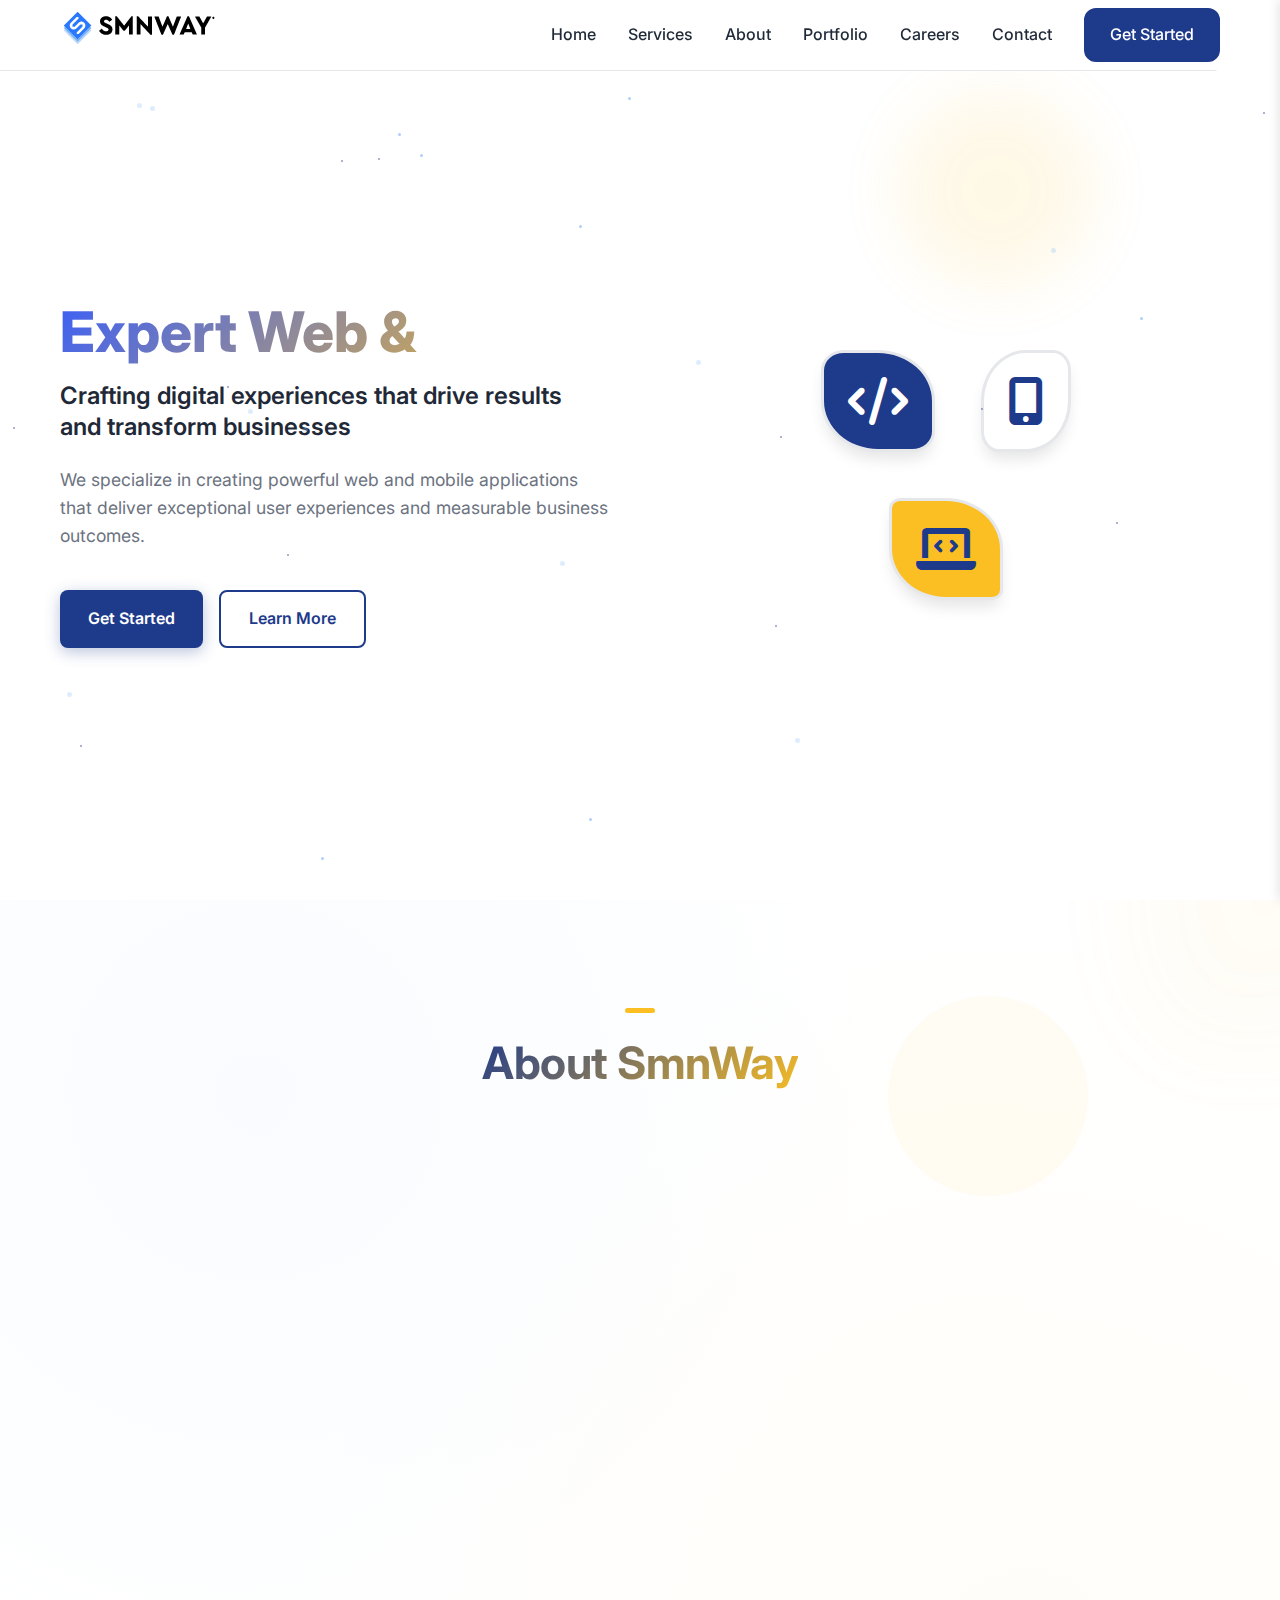
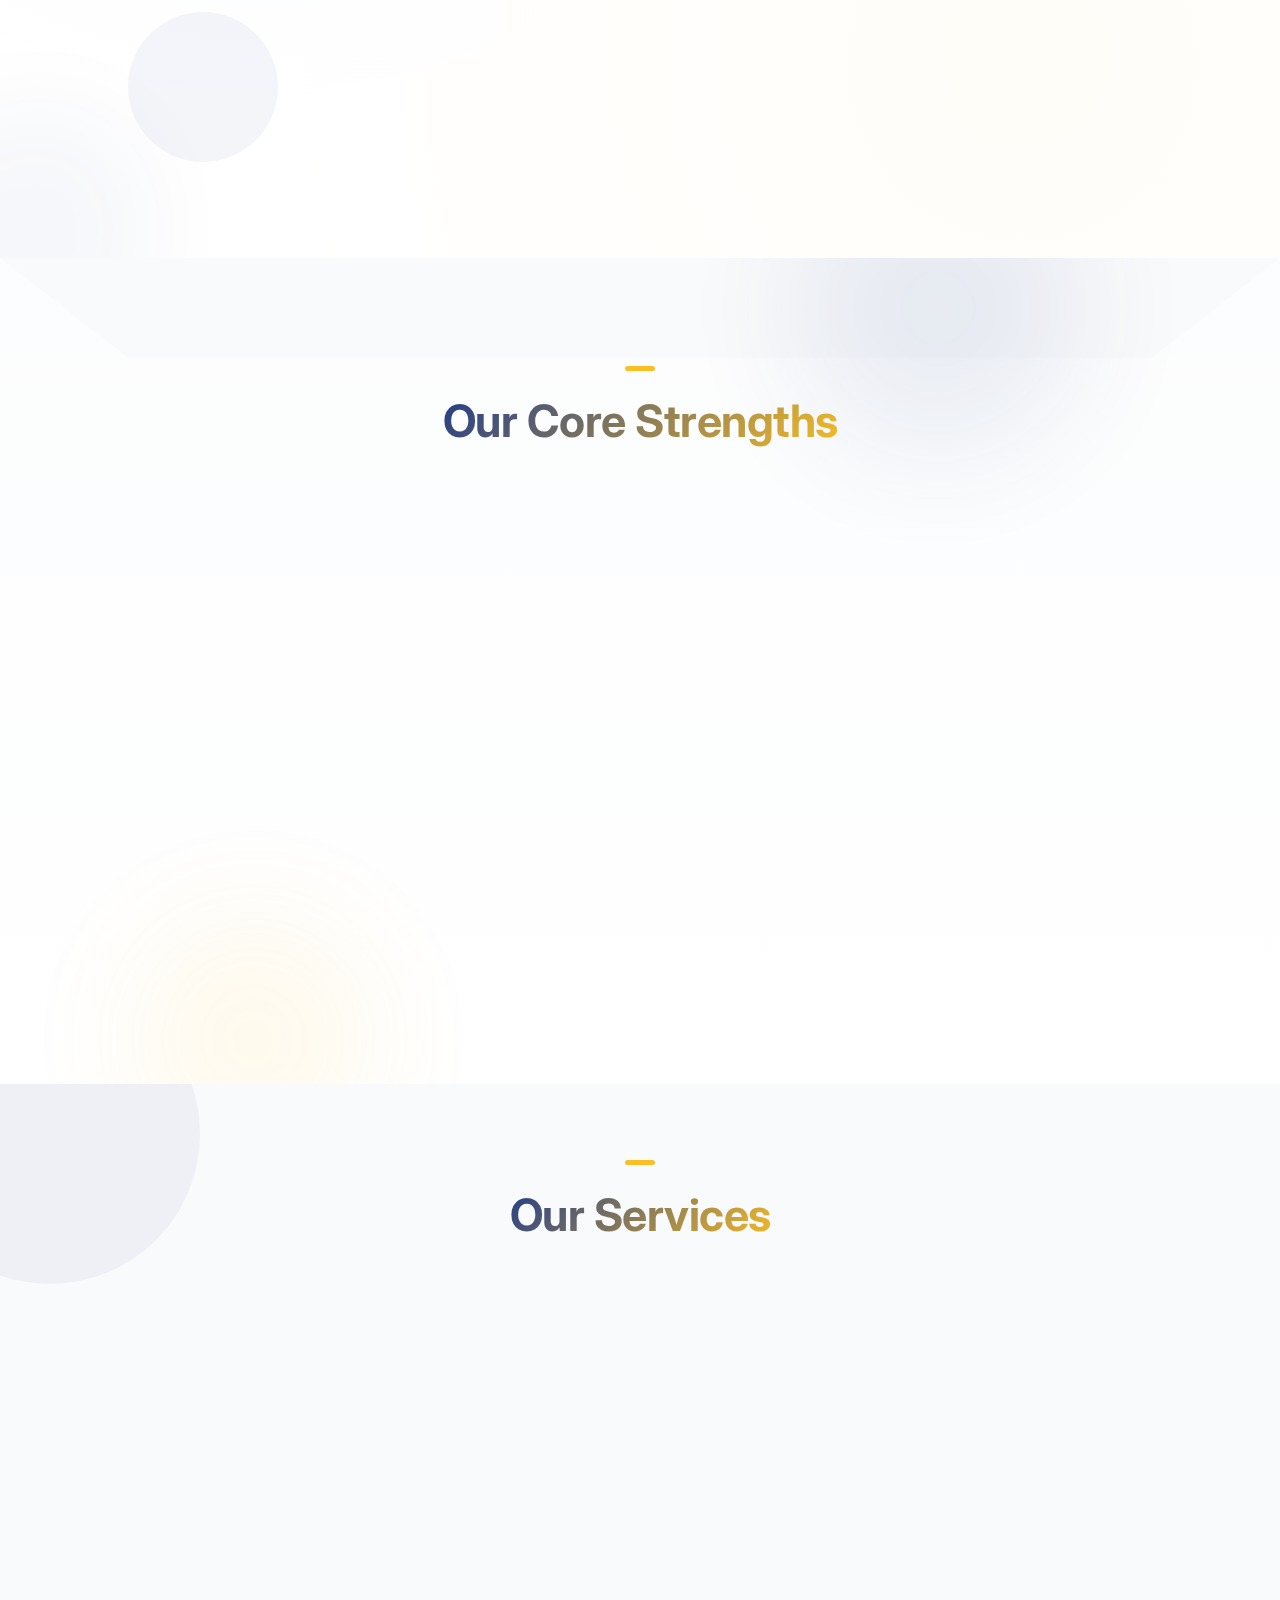
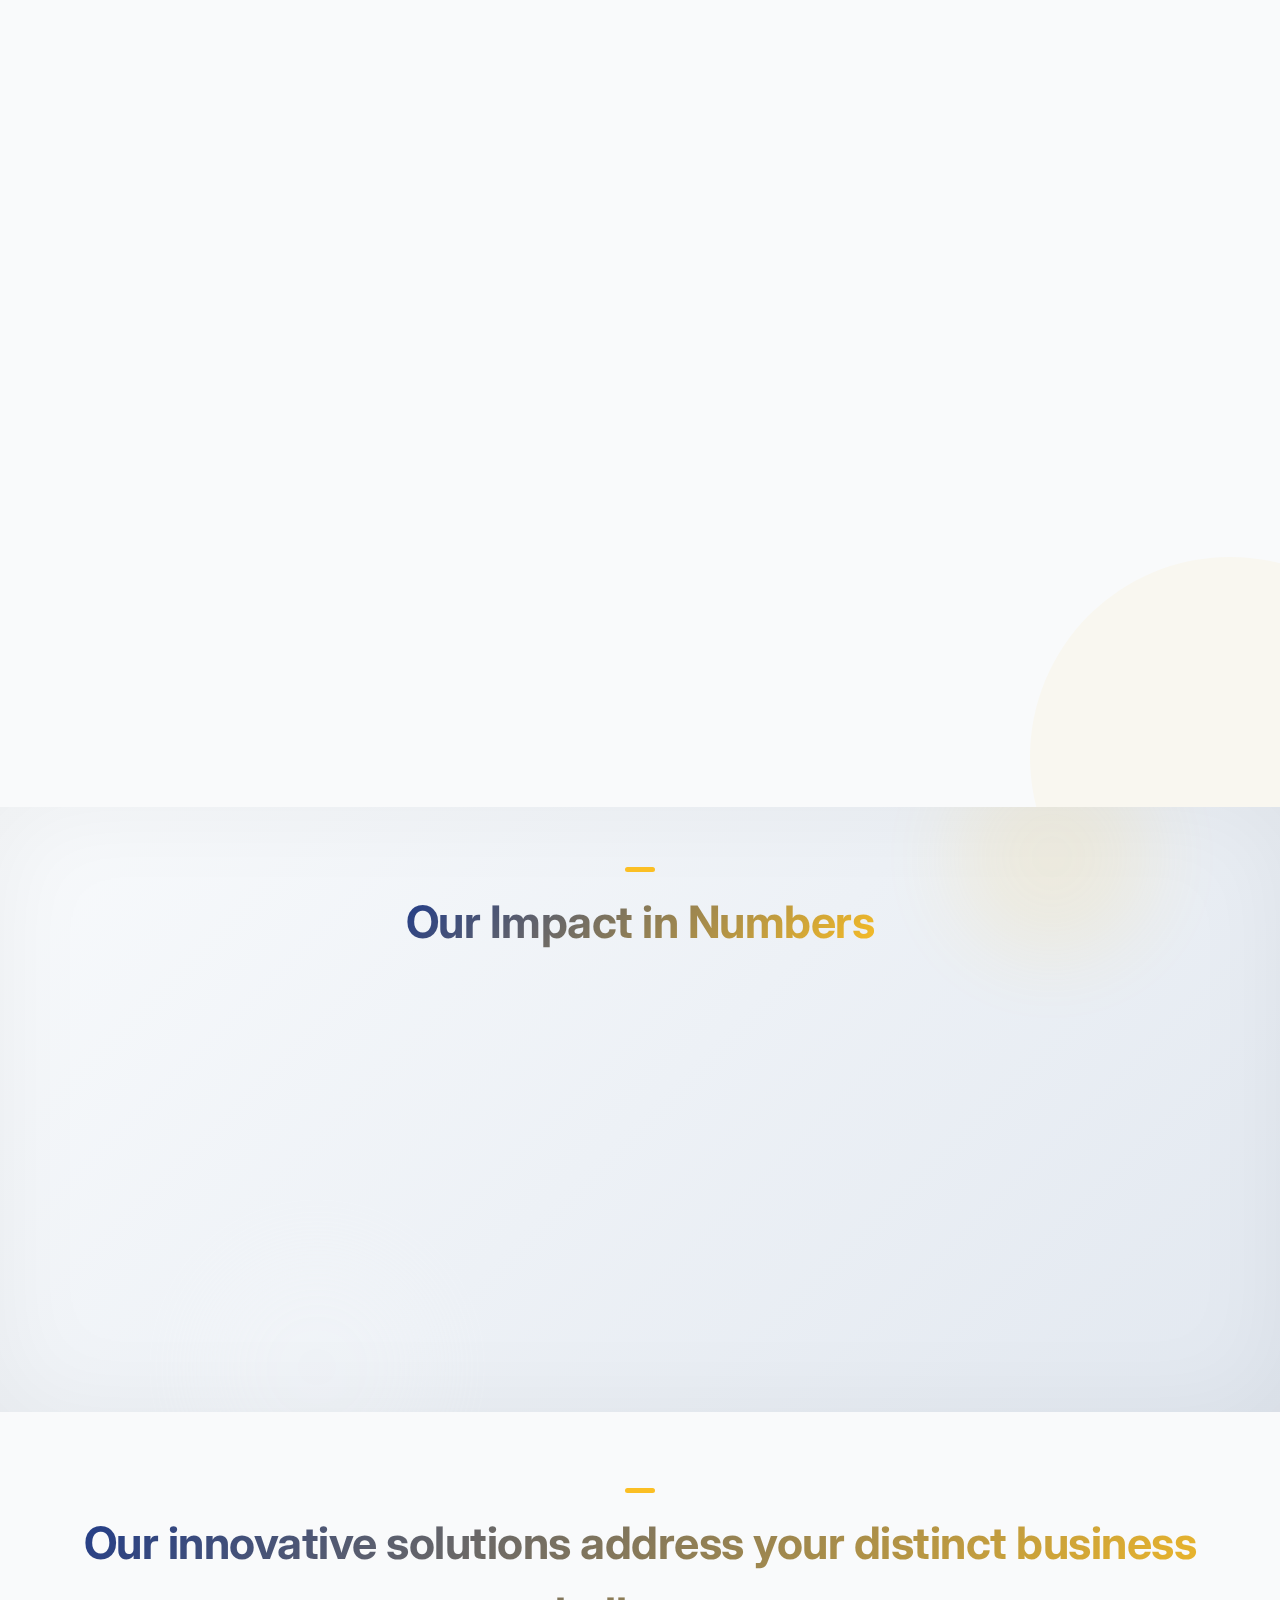
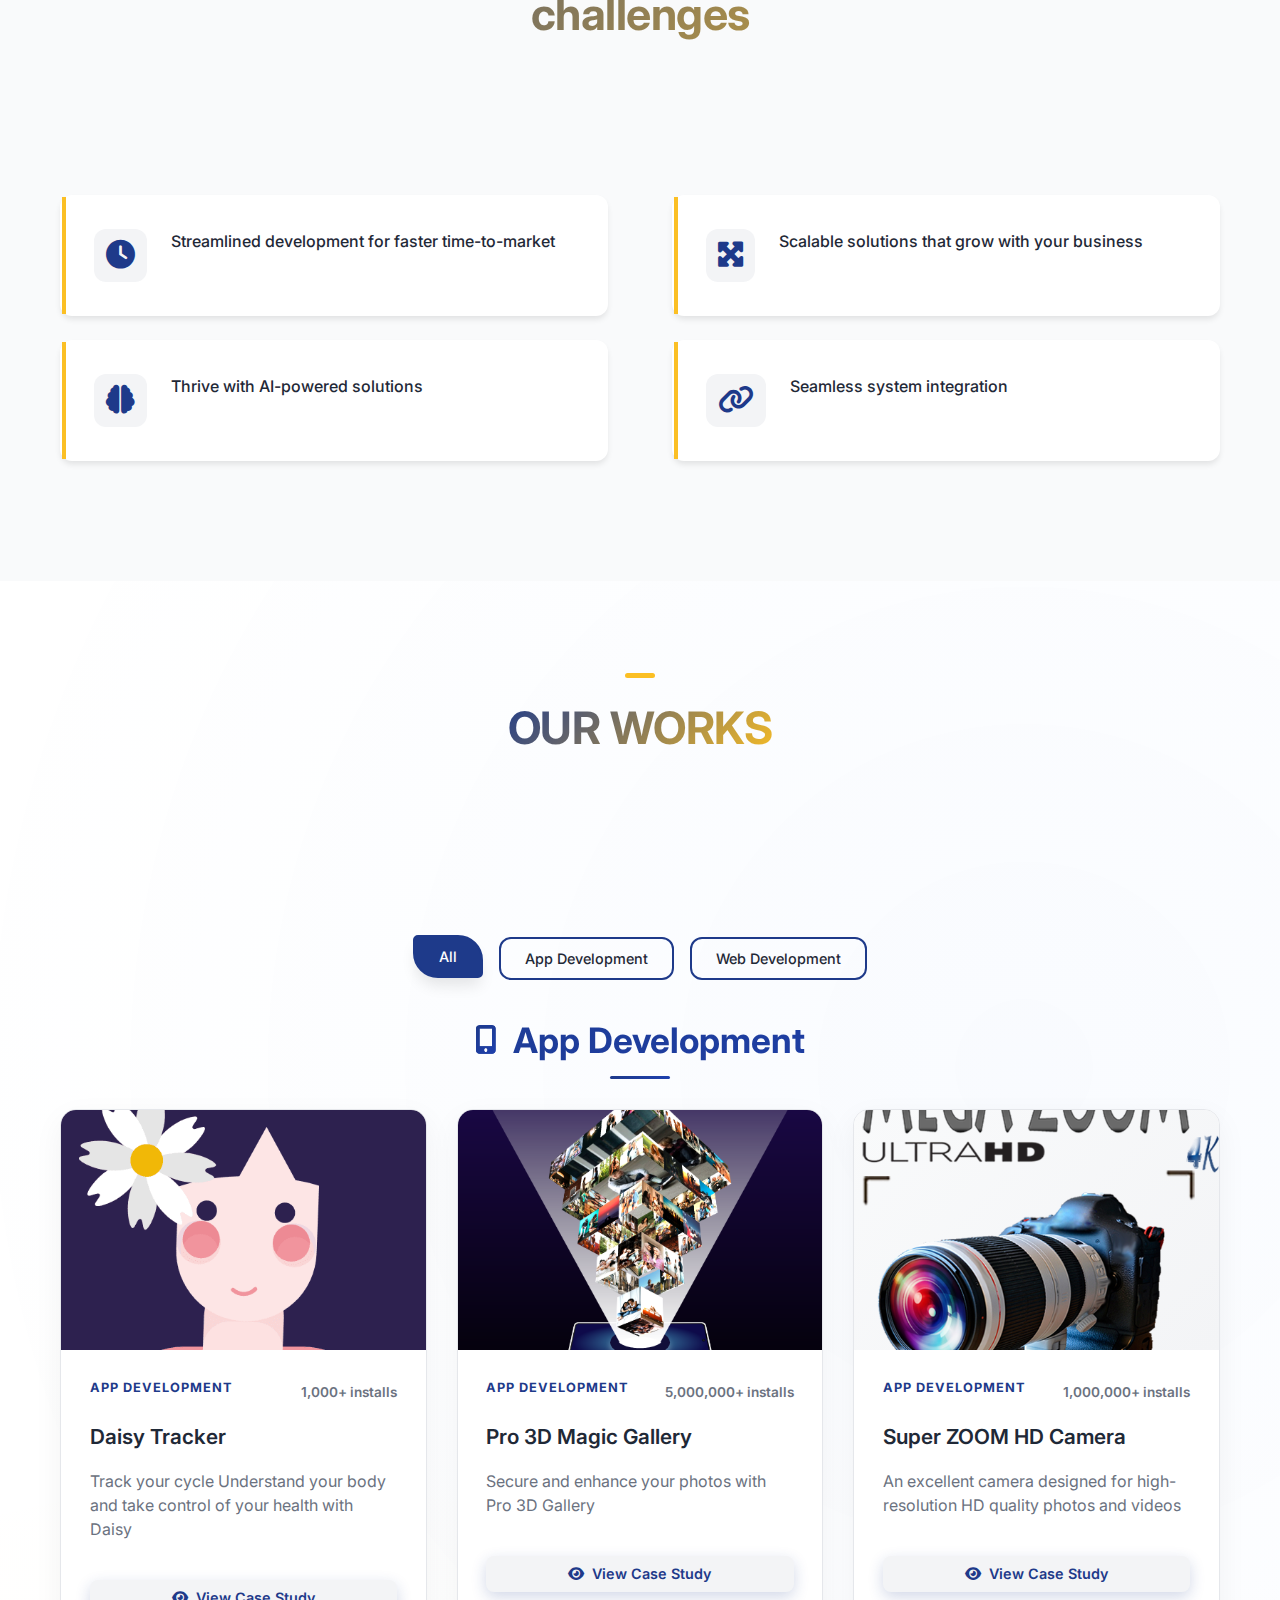
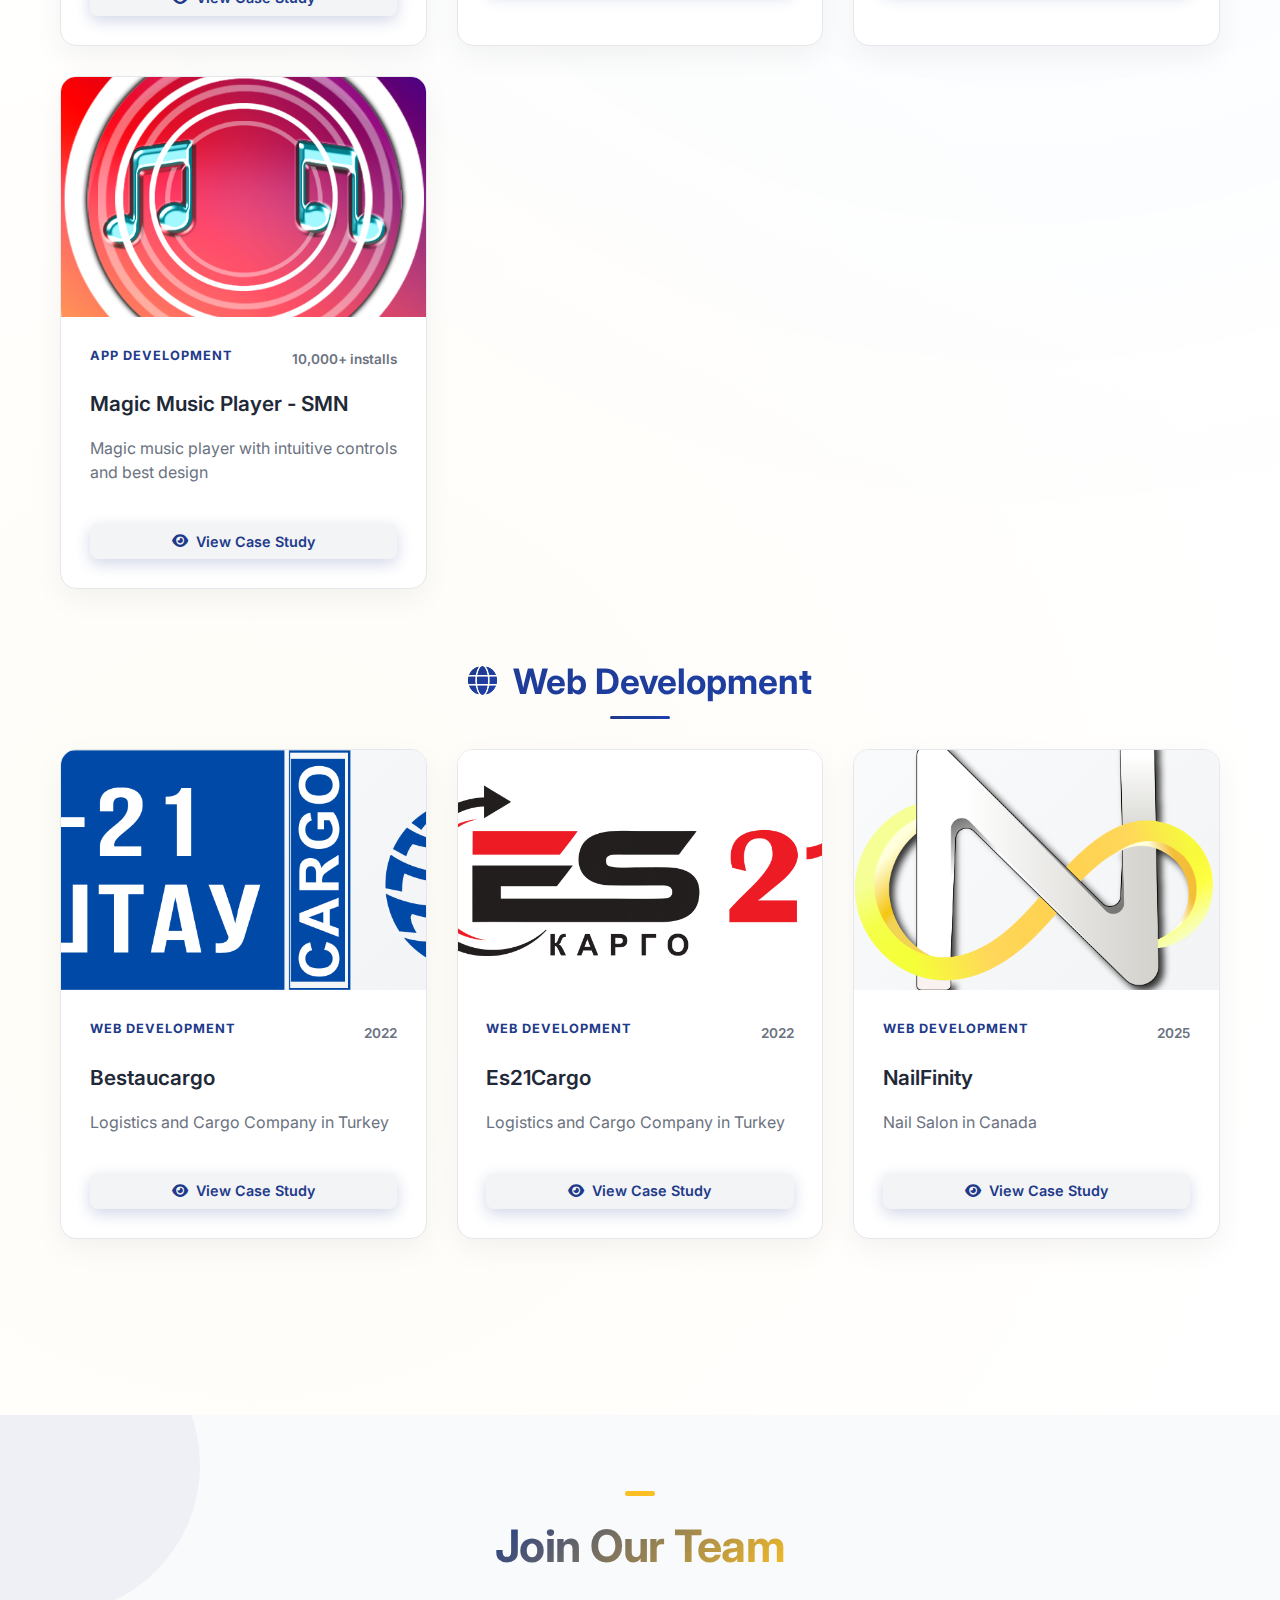
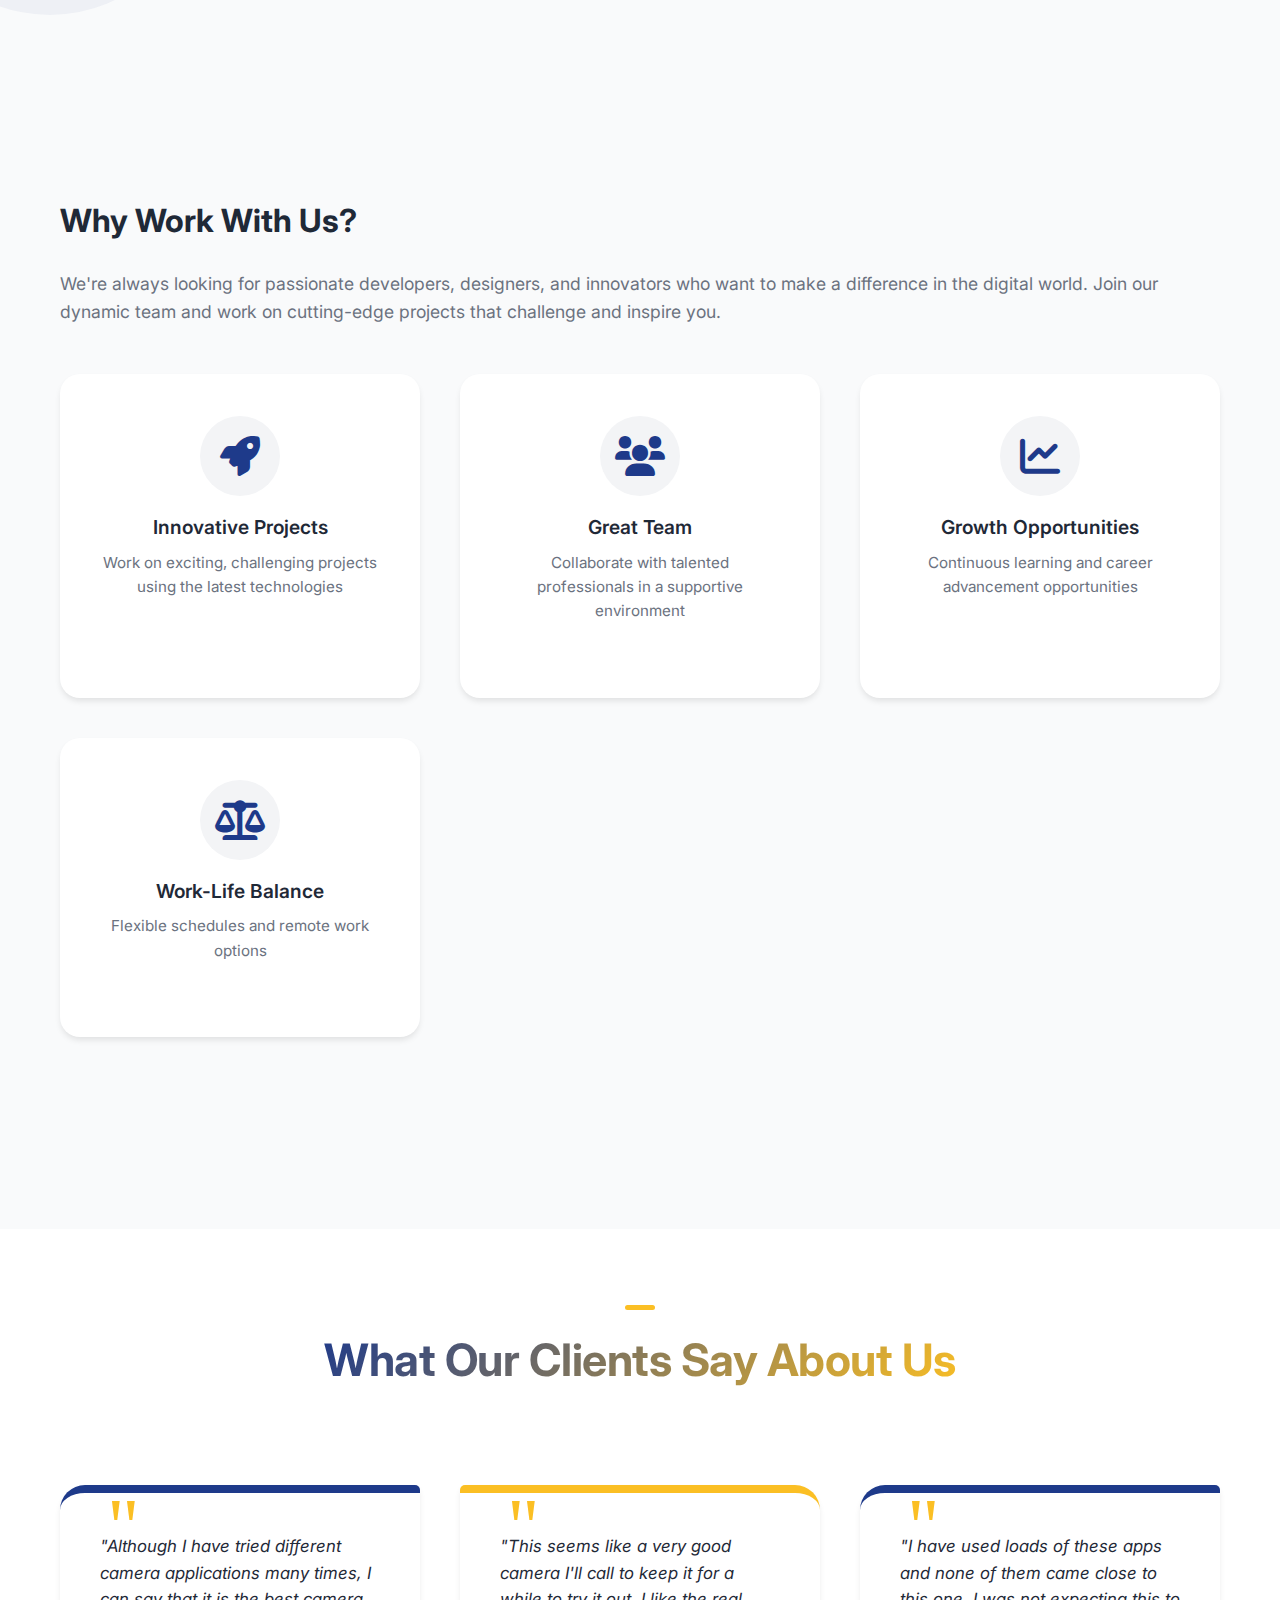
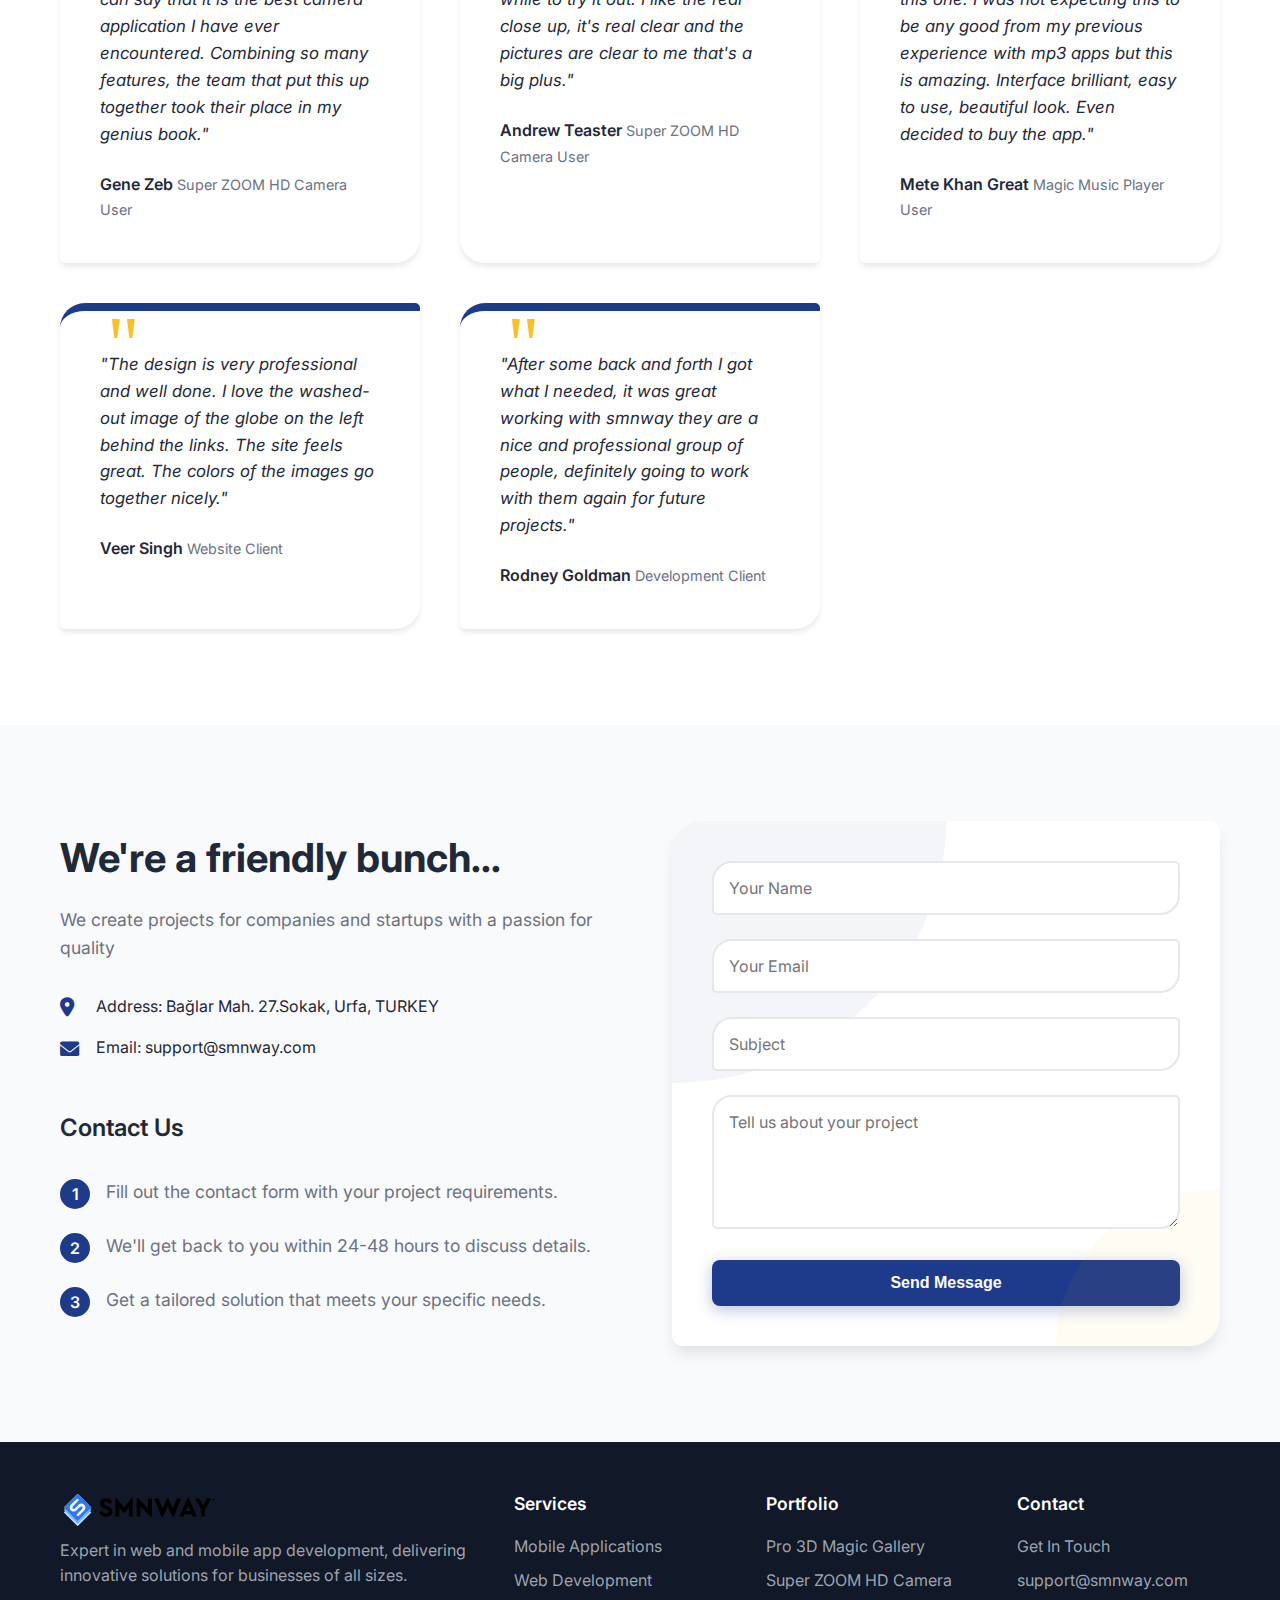
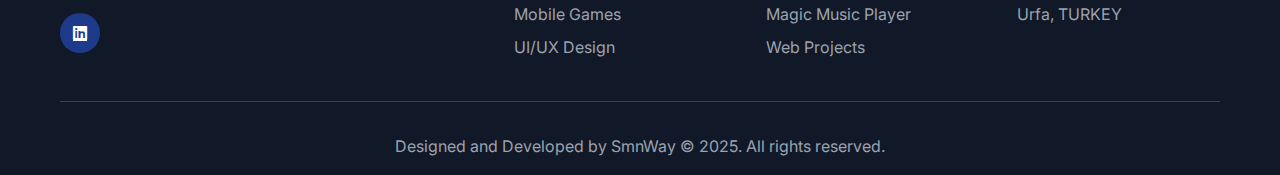
<file: index.html>
<!DOCTYPE html>
<html lang="en">

<head>
    <meta charset="UTF-8">
    <meta name="viewport" content="width=device-width, initial-scale=1.0">
    <title>SmnWay - Expert Web & App Development</title>
    <meta name="keywords"
        content="web development, mobile application, app design, e-commerce, web design, startup, music player, gallery apps, responsive website, web tasarım, software development">
    <link rel="stylesheet" href="assets/css/style.css">
    <link rel="stylesheet" href="assets/css/about-enhancements.css">
    <link rel="stylesheet" href="assets/css/modern-ui.css">
    <link rel="stylesheet" href="assets/css/features-enhancements.css">
    <link rel="stylesheet" href="assets/css/stats-enhancements.css">
    <link rel="stylesheet" href="assets/css/portfolio-enhancements.css">
    <link rel="stylesheet" href="assets/css/toastify.min.css">
    <link href="https://fonts.googleapis.com/css2?family=Inter:wght@300;400;500;600;700&display=swap" rel="stylesheet">
    <link rel="stylesheet" href="https://cdnjs.cloudflare.com/ajax/libs/font-awesome/6.0.0/css/all.min.css">
</head>

<body>
    <!-- Preloader -->
    <div id="preloader" class="preloader">
        <div class="preloader-content">
            <div class="logo-container">
                <h1 class="preloader-logo">SmnWay</h1>
            </div>
            <div class="spinner-container">
                <div class="spinner">
                    <div class="spinner-ring"></div>
                    <div class="spinner-ring"></div>
                    <div class="spinner-ring"></div>
                </div>
            </div>
            <div class="loading-text">
                <span class="loading-dots">Loading</span>
            </div>
        </div>
    </div>

    <!-- Navigation -->
    <nav class="navbar" id="navbar">
        <div class="nav-container">
            <div class="nav-logo">
                <a href="#home">
                    <img src="assets/images/logo.png" alt="SmnWay Logo" />
                </a>
            </div>

            <!-- Desktop Menu -->
            <div class="nav-menu desktop-only">
                <a href="#home" class="nav-link">Home</a>
                <a href="#services" class="nav-link">Services</a>
                <a href="#about" class="nav-link">About</a>
                <a href="#portfolio" class="nav-link">Portfolio</a>
                <a href="careers.html" class="nav-link">Careers</a>
                <a href="#contact" class="nav-link">Contact</a>
                <a href="#contact" class="nav-link cta-button">Get Started</a>
            </div>

            <!-- Mobile Hamburger -->
            <div class="hamburger mobile-only">
                <span></span>
                <span></span>
                <span></span>
            </div>
        </div>
    </nav>

    <!-- Mobile Menu Overlay -->
    <div class="menu-overlay"></div>

    <!-- Mobile Sidebar Menu -->
    <div class="mobile-menu">
        <div class="mobile-menu-header">
            <img src="assets/images/logo.png" alt="SmnWay Logo" />
            <button class="mobile-menu-close">
                <i class="fas fa-times"></i>
            </button>
        </div>
        <nav class="mobile-nav">
            <a href="#home" class="mobile-nav-link">Home</a>
            <a href="#services" class="mobile-nav-link">Services</a>
            <a href="#about" class="mobile-nav-link">About</a>
            <a href="#portfolio" class="mobile-nav-link">Portfolio</a>
            <a href="careers.html" class="mobile-nav-link">Careers</a>
            <a href="#contact" class="mobile-nav-link">Contact</a>
            <a href="#contact" class="mobile-nav-link mobile-cta">Get Started</a>
        </nav>
    </div>

    <!-- Hero Section -->
    <section id="home" class="hero">
        <div class="hero-decoration hero-decoration-1"></div>
        <div class="hero-decoration hero-decoration-2"></div>
        <div class="hero-container">
            <div class="hero-content">
                <h1 class="hero-title">Expert Web & App Development Solutions</h1>
                <h2 class="hero-subtitle">Crafting digital experiences that drive results and transform businesses</h2>
                <p class="hero-description">
                    We specialize in creating powerful web and mobile applications that deliver exceptional user
                    experiences and measurable business outcomes.
                </p>
                <div class="hero-buttons">
                    <a href="#contact" class="btn btn-primary">Get Started</a>
                    <a href="#about" class="btn btn-secondary">Learn More</a>
                </div>
            </div>
            <div class="hero-visual">
                <div class="hero-graphic">
                    <i class="fas fa-code"></i>
                    <i class="fas fa-mobile-alt"></i>
                    <i class="fas fa-laptop-code"></i>
                </div>
            </div>
        </div>
    </section>

    <!-- About Section -->
    <section id="about" class="about">
        <div class="about-shape about-shape-1"></div>
        <div class="about-shape about-shape-2"></div>
        <div class="container">
            <div class="section-header reveal-up">
                <!-- <span class="section-badge">About Us</span> -->
                <h2 class="animate-heading">About SmnWay</h2>
                <p class="reveal-up">Your Partner in Digital Innovation</p>
            </div>
            <div class="about-content">
                <div class="about-text reveal-left">
                    <h2 class="animate-heading">Transforming Ideas into Digital Reality</h2>
                    <div class="about-highlight reveal-scale">
                        <span class="highlight-line"></span>
                        <p class="highlight-text">Building exceptional digital experiences since 2019</p>
                    </div>
                    <p class="reveal-up">
                        At SmnWay, we believe that great software should not only function flawlessly but also
                        create meaningful connections between businesses and their customers. Our team of experienced
                        developers, designers, and strategists work together to bring your vision to life.
                    </p>
                    <p class="reveal-up">
                        Whether you're a startup looking to disrupt the market or an established company seeking digital
                        transformation, we have the expertise and passion to help you succeed in the digital landscape.
                    </p>
                    <!-- <a href="#features" class="btn btn-primary about-cta reveal-scale">Explore Our Process <span
                            class="btn-icon"><i class="fas fa-arrow-right"></i></span></a> -->
                </div>
                <div class="about-visual reveal-right">
                    <div class="about-graphic">
                        <i class="fas fa-rocket"></i>
                    </div>
                    <div class="about-dots"></div>
                </div>
            </div>
        </div>
    </section>

    <!-- Features Section -->
    <section class="features">
        <div class="features-decoration features-decoration-1"></div>
        <div class="features-decoration features-decoration-2"></div>
        <div class="container">
            <div class="section-header reveal-up">
                <h2 class="animate-heading">Our Core Strengths</h2>
                <p class="reveal-up">What makes our solutions stand apart from the competition</p>
            </div>
            <div class="features-grid stagger-container">
                <div class="feature-item stagger-item reveal-scale">
                    <div class="feature-icon">
                        <i class="fas fa-rocket"></i>
                    </div>
                    <h3>Proven Success & ROI</h3>
                    <p>With a track record of successfully launching 10+ apps, our solutions consistently yield high
                        ROI and exceed client expectations.</p>
                </div>
                <div class="feature-item stagger-item reveal-scale">
                    <div class="feature-icon">
                        <i class="fas fa-cog"></i>
                    </div>
                    <h3>Industry-Leading Expertise</h3>
                    <p>Over 5 years of expertise in mobile app development, harnessing AI to drive your business
                        forward with cutting-edge technologies.</p>
                </div>
                <div class="feature-item stagger-item reveal-scale">
                    <div class="feature-icon">
                        <i class="fas fa-users"></i>
                    </div>
                    <h3>Dedicated Support</h3>
                    <p>Our commitment doesn't end at deployment - we provide ongoing support and maintenance to ensure
                        your solution thrives.</p>
                </div>
            </div>
        </div>
    </section>

    <!-- Services Section -->
    <section id="services" class="services">
        <div class="container">
            <div class="section-header reveal-up">
                <h2 class="animate-heading">Our Services</h2>
                <p class="reveal-up">With experience in professional services and project delivery, SmnWay help
                    enterprises streamline
                    operations by optimizing the deployment of leading business process management solutions...</p>
            </div>
            <div class="services-grid stagger-container">
                <div class="service-card stagger-item reveal-scale smooth-hover">
                    <div class="service-icon">
                        <i class="fas fa-mobile-alt"></i>
                    </div>
                    <h3>Mobile Optimization</h3>
                    <p>Mobile optimization refers to optimizing a website specifically for mobile devices. We work on
                        optimizing your website so that the users can have seamless experience on both web and mobile.
                    </p>
                </div>
                <div class="service-card stagger-item reveal-scale smooth-hover">
                    <div class="service-icon">
                        <i class="fas fa-mobile"></i>
                    </div>
                    <h3>Mobile Applications</h3>
                    <p>We have a team of mobile app developers which assure that the resulting product is as great as
                        the team that made it. Some of our own apps has more then 5 million downloads in the app store.
                    </p>
                </div>
                <div class="service-card stagger-item reveal-scale smooth-hover">
                    <div class="service-icon">
                        <i class="fas fa-laptop"></i>
                    </div>
                    <h3>Web Development</h3>
                    <p>Our services are unique combination of user-friendly design and strong internet marketing plans.
                        We take care of every aspect of website design.</p>
                </div>
                <div class="service-card stagger-item reveal-scale smooth-hover">
                    <div class="service-icon">
                        <i class="fas fa-gamepad"></i>
                    </div>
                    <h3>Mobile Games</h3>
                    <p>Mobile games are played at different times and in different situations. We focus on making our
                        games easy and fun to play with and also a hint of Addictiveness.</p>
                </div>
                <div class="service-card stagger-item reveal-scale smooth-hover">
                    <div class="service-icon">
                        <i class="fas fa-paint-brush"></i>
                    </div>
                    <h3>UI/UX Design</h3>
                    <p>We focus on more modern design and user experience. We make sure to make the most complex
                        software easy to use and pleasant to look at the same time.</p>
                </div>
                <div class="service-card stagger-item reveal-scale smooth-hover">
                    <div class="service-icon">
                        <i class="fas fa-rocket"></i>
                    </div>
                    <h3>Branding & Identity</h3>
                    <p>Brands are used in business, marketing, and advertising for recognition. We take extra care to
                        make your brand unique and remarkable to distinguish it from all the crowd.</p>
                </div>
            </div>
        </div>
    </section>


    <!-- Stats Section -->
    <section class="stats">
        <div class="stats-decoration stats-decoration-1"></div>
        <div class="stats-decoration stats-decoration-2"></div>
        <div class="stats-pattern"></div>
        <div class="container">
            <div class="section-header reveal-up">
                <h2 class="text-primary-bold animate-heading">Our Impact in Numbers</h2>
                <p class="text-muted reveal-up">Measurable results that speak for themselves</p>
            </div>
            <div class="stats-grid stagger-container">
                <div class="stat-item stagger-item reveal-scale">
                    <div class="stat-icon">
                        <i class="fas fa-users"></i>
                    </div>
                    <div class="stat-number" id="userCounter"></div>
                    <div class="stat-label">Users</div>
                </div>
                <div class="stat-item stagger-item reveal-scale">
                    <div class="stat-icon">
                        <i class="fas fa-smile"></i>
                    </div>
                    <div class="stat-number" id="reviewCounter"></div>
                    <div class="stat-label">Reviews</div>
                </div>
                <div class="stat-item stagger-item reveal-scale">
                    <div class="stat-icon">
                        <i class="fas fa-download"></i>
                    </div>
                    <div class="stat-number" id="downloadCounter"></div>
                    <div class="stat-label">Downloads</div>
                </div>
                <div class="stat-item stagger-item reveal-scale">
                    <div class="stat-icon">
                        <i class="fas fa-thumbs-up"></i>
                    </div>
                    <div class="stat-number" id="followerCounter"></div>
                    <div class="stat-label">Followers</div>
                </div>
            </div>
        </div>
    </section>

    <!-- Solutions Section -->
    <section class="solutions">
        <div class="container">
            <div class="section-header reveal-up">
                <h2 class="animate-heading">Our innovative solutions address your distinct business challenges</h2>
                <p class="reveal-up">In today's world, your digital platforms must captivate users, drive outcomes, and
                    set you apart from
                    the competition.</p>
            </div>
            <div class="solutions-grid">
                <div class="solutions-column reveal-left">
                    <div class="solution-item reveal-scale stagger-item">
                        <i class="fas fa-clock"></i>
                        <span>Streamlined development for faster time-to-market</span>
                    </div>
                    <div class="solution-item reveal-scale stagger-item">
                        <i class="fas fa-brain"></i>
                        <span>Thrive with AI-powered solutions</span>
                    </div>
                </div>
                <div class="solutions-column reveal-right">
                    <div class="solution-item reveal-scale stagger-item">
                        <i class="fas fa-expand-arrows-alt"></i>
                        <span>Scalable solutions that grow with your business</span>
                    </div>
                    <div class="solution-item reveal-scale stagger-item">
                        <i class="fas fa-link"></i>
                        <span>Seamless system integration</span>
                    </div>
                </div>
            </div>
        </div>
    </section>

    <!-- Portfolio Section -->
    <section id="portfolio" class="portfolio">
        <div class="portfolio-background"></div>
        <div class="container">
            <div class="section-header reveal-up">
                <h2 class="animate-heading text-shimmer">OUR WORKS</h2>
                <p class="reveal-up">A desire to help and empower others between community contributors in technology
                    <br> began to grow
                    in 2019.
                </p>
            </div>

            <!-- Portfolio Filter Buttons -->
            <div class="portfolio-filters reveal-up">
                <button class="filter-btn active" data-filter="all">All</button>
                <button class="filter-btn" data-filter="app">App Development</button>
                <button class="filter-btn" data-filter="web">Web Development</button>
            </div>

            <!-- App Development Section -->
            <div class="portfolio-section reveal-up" data-category="app">
                <div class="section-title">
                    <h3 class="reveal-left"><i class="fas fa-mobile-alt"></i> App Development</h3>
                </div>
                <div class="portfolio-grid stagger-container">

                    <div class="portfolio-item stagger-item reveal-scale smooth-hover" data-category="app"
                        data-project="daisy-tracker">
                        <div class="portfolio-image">
                            <img src="assets/images/portfolio/daisy.png" alt="Daisy Tracker" />

                        </div>
                        <div class="portfolio-content">
                            <div class="portfolio-meta">
                                <div class="portfolio-category">App Development</div>
                                <div class="portfolio-year">1,000+ installs</div>
                            </div>
                            <h3>Daisy Tracker</h3>
                            <p>Track your cycle Understand your body and take control of your health with Daisy</p>
                            <div class="portfolio-action">
                                <button class="view-project-btn" data-project="daisy-tracker">
                                    <i class="fas fa-eye"></i> View Case Study
                                </button>
                            </div>
                        </div>
                    </div>

                    <div class="portfolio-item stagger-item reveal-scale smooth-hover" data-category="app"
                        data-project="gallery-app">
                        <div class="portfolio-image">
                            <img src="assets/images/portfolio/3d_icon.png" alt="Pro 3D Magic Gallery" />
                        </div>
                        <div class="portfolio-content">
                            <div class="portfolio-meta">
                                <div class="portfolio-category">App Development</div>
                                <div class="portfolio-year">5,000,000+ installs</div>
                            </div>
                            <h3>Pro 3D Magic Gallery</h3>
                            <p>Secure and enhance your photos with Pro 3D Gallery</p>
                            <div class="portfolio-action">
                                <button class="view-project-btn" data-project="gallery-app">
                                    <i class="fas fa-eye"></i> View Case Study
                                </button>
                            </div>
                        </div>
                    </div>

                    <div class="portfolio-item stagger-item reveal-scale smooth-hover" data-category="app"
                        data-project="zoom-camera">
                        <div class="portfolio-image">
                            <img src="assets/images/portfolio/md_cam.png" alt="Super ZOOM HD Camera" />
                        </div>
                        <div class="portfolio-content">
                            <div class="portfolio-meta">
                                <div class="portfolio-category">App Development</div>
                                <div class="portfolio-year">1,000,000+ installs</div>
                            </div>
                            <h3>Super ZOOM HD Camera</h3>
                            <p>An excellent camera designed for high-resolution HD quality photos and videos</p>
                            <div class="portfolio-action">
                                <button class="view-project-btn" data-project="zoom-camera">
                                    <i class="fas fa-eye"></i> View Case Study
                                </button>
                            </div>
                        </div>
                    </div>

                    <div class="portfolio-item stagger-item reveal-scale smooth-hover" data-category="app"
                        data-project="music-player">
                        <div class="portfolio-image">
                            <img src="assets/images/portfolio/m_player.png" alt="Magic Music Player - SMN" />

                        </div>
                        <div class="portfolio-content">
                            <div class="portfolio-meta">
                                <div class="portfolio-category">App Development</div>
                                <div class="portfolio-year">10,000+ installs</div>
                            </div>
                            <h3>Magic Music Player - SMN</h3>
                            <p>Magic music player with intuitive controls and best design</p>
                            <div class="portfolio-action">
                                <button class="view-project-btn" data-project="music-player">
                                    <i class="fas fa-eye"></i> View Case Study
                                </button>
                            </div>
                        </div>
                    </div>
                </div>
            </div>

            <!-- Web Development Section -->
            <div class="portfolio-section reveal-up" data-category="web">
                <div class="section-title">
                    <h3 class="reveal-left"><i class="fas fa-globe"></i> Web Development</h3>
                </div>
                <div class="portfolio-grid stagger-container">
                    <div class="portfolio-item stagger-item reveal-scale smooth-hover" data-category="web"
                        data-project="bestaucargo">
                        <div class="portfolio-image">
                            <img src="assets/images/portfolio/bestaucargo.png" alt="Bestaucargo" />
                        </div>
                        <div class="portfolio-content">
                            <div class="portfolio-meta">
                                <div class="portfolio-category">Web Development</div>
                                <div class="portfolio-year">2022</div>
                            </div>
                            <h3>Bestaucargo</h3>
                            <p>Logistics and Cargo Company in Turkey</p>
                            <div class="portfolio-action">
                                <button class="view-project-btn" data-project="bestaucargo">
                                    <i class="fas fa-eye"></i> View Case Study
                                </button>
                            </div>
                        </div>
                    </div>

                    <div class="portfolio-item stagger-item reveal-scale smooth-hover" data-category="web"
                        data-project="es21cargo">
                        <div class="portfolio-image">
                            <img src="assets/images/portfolio/es21cargo.png" alt="Es21Cargo" />
                        </div>
                        <div class="portfolio-content">
                            <div class="portfolio-meta">
                                <div class="portfolio-category">Web Development</div>
                                <div class="portfolio-year">2022</div>
                            </div>
                            <h3>Es21Cargo</h3>
                            <p>Logistics and Cargo Company in Turkey</p>
                            <div class="portfolio-action">
                                <button class="view-project-btn" data-project="es21cargo">
                                    <i class="fas fa-eye"></i> View Case Study
                                </button>
                            </div>
                        </div>
                    </div>

                    <!-- <div class="portfolio-item stagger-item reveal-scale smooth-hover" data-category="web"
                        data-project="cleannest">
                        <div class="portfolio-image">
                            <img src="assets/images/portfolio/cleannest.png" alt="CleanNest Cleaners" />
                            <div class="portfolio-overlay">
                                <div class="overlay-content">
                                    <h3>CleanNest Cleaners</h3>
                                    <p>Professional Cleaning Services in Toronto</p>
                                    <button class="view-project-btn" data-project="cleannest">
                                        <i class="fas fa-eye"></i> View Case Study
                                    </button>
                                </div>
                            </div>
                        </div>
                        <div class="portfolio-content">
                            <div class="portfolio-meta">
                                <div class="portfolio-category">Web Development</div>
                                <div class="portfolio-year">2023</div>
                            </div>
                            <h3>CleanNest Cleaners</h3>
                            <div class="portfolio-action">
                                <button class="view-project-btn" data-project="cleannest">
                                    <i class="fas fa-eye"></i> View Case Study
                                </button>
                            </div>
                        </div>
                    </div> -->
                    <div class="portfolio-item stagger-item reveal-scale smooth-hover" data-category="web"
                        data-project="nailfinity">
                        <div class="portfolio-image">
                            <img src="assets/images/portfolio/nailfinity.png" alt="Nailfinity" />
                        </div>
                        <div class="portfolio-content">
                            <div class="portfolio-meta">
                                <div class="portfolio-category">Web Development</div>
                                <div class="portfolio-year">2025</div>
                            </div>
                            <h3>NailFinity</h3>
                            <p>Nail Salon in Canada</p>
                            <div class="portfolio-action">
                                <button class="view-project-btn" data-project="nailfinity">
                                    <i class="fas fa-eye"></i> View Case Study
                                </button>
                            </div>
                        </div>
                    </div>
                </div>
            </div>
        </div>
    </section>

    <!-- Project Detail Modal -->
    <div id="projectModal" class="project-modal">
        <div class="modal-content">
            <span class="modal-close">&times;</span>
            <div id="modalBody" class="modal-body">
                <!-- Project details will be loaded here -->
            </div>
            <div class="modal-footer">
                <div class="modal-navigation">
                    <button class="modal-nav-btn prev-project">
                        <i class="fas fa-arrow-left"></i> Previous Project
                    </button>
                    <button class="modal-nav-btn next-project">
                        Next Project <i class="fas fa-arrow-right"></i>
                    </button>
                </div>
                <div class="modal-action">
                    <button class="modal-contact-btn">
                        <i class="fas fa-envelope"></i> Discuss Similar Project
                    </button>
                </div>
            </div>
        </div>
    </div>

    <!-- Careers Section -->
    <section id="careers" class="careers">
        <div class="container">
            <div class="section-header reveal-up">
                <h2 class="animate-heading">Join Our Team</h2>
                <p class="reveal-up">Be part of a creative team that builds amazing digital experiences</p>
            </div>

            <div class="careers-content">
                <div class="careers-intro">
                    <div class="careers-text reveal-left">
                        <h3 class="reveal-up">Why Work With Us?</h3>
                        <p class="reveal-up">We're always looking for passionate developers, designers, and innovators
                            who want to make a
                            difference in the digital world. Join our dynamic team and work on cutting-edge projects
                            that challenge and inspire you.</p>

                        <div class="benefits-grid stagger-container">
                            <div class="benefit-item stagger-item reveal-scale">
                                <i class="fas fa-rocket"></i>
                                <h4>Innovative Projects</h4>
                                <p>Work on exciting, challenging projects using the latest technologies</p>
                            </div>
                            <div class="benefit-item stagger-item reveal-scale">
                                <i class="fas fa-users"></i>
                                <h4>Great Team</h4>
                                <p>Collaborate with talented professionals in a supportive environment</p>
                            </div>
                            <div class="benefit-item stagger-item reveal-scale">
                                <i class="fas fa-chart-line"></i>
                                <h4>Growth Opportunities</h4>
                                <p>Continuous learning and career advancement opportunities</p>
                            </div>
                            <div class="benefit-item stagger-item reveal-scale">
                                <i class="fas fa-balance-scale"></i>
                                <h4>Work-Life Balance</h4>
                                <p>Flexible schedules and remote work options</p>
                            </div>
                        </div>
                    </div>
                </div>


            </div>
        </div>
    </section>

    <!-- Testimonials Section -->
    <section class="testimonials" id="testimonial">
        <div class="container">
            <div class="section-header reveal-up">
                <h2 class="animate-heading">What Our Clients Say About Us</h2>
            </div>
            <div class="testimonials-grid stagger-container">
                <div class="testimonial-item stagger-item reveal-scale smooth-hover">
                    <div class="testimonial-content">
                        <p>"Although I have tried different camera applications many times, I can say that it is the
                            best camera application I have ever encountered. Combining so many features, the team that
                            put this up together took their place in my genius book."</p>
                    </div>
                    <div class="testimonial-author">
                        <strong>Gene Zeb</strong>
                        <span>Super ZOOM HD Camera User</span>
                    </div>
                </div>
                <div class="testimonial-item stagger-item reveal-scale smooth-hover">
                    <div class="testimonial-content">
                        <p>"This seems like a very good camera I'll call to keep it for a while to try it out. I like
                            the real close up, it's real clear and the pictures are clear to me that's a big plus."</p>
                    </div>
                    <div class="testimonial-author">
                        <strong>Andrew Teaster</strong>
                        <span>Super ZOOM HD Camera User</span>
                    </div>
                </div>
                <div class="testimonial-item stagger-item reveal-scale smooth-hover">
                    <div class="testimonial-content">
                        <p>"I have used loads of these apps and none of them came close to this one. I was not expecting
                            this to be any good from my previous experience with mp3 apps but this is amazing. Interface
                            brilliant, easy to use, beautiful look. Even decided to buy the app."</p>
                    </div>
                    <div class="testimonial-author">
                        <strong>Mete Khan Great</strong>
                        <span>Magic Music Player User</span>
                    </div>
                </div>
                <div class="testimonial-item stagger-item reveal-scale smooth-hover">
                    <div class="testimonial-content">
                        <p>"The design is very professional and well done. I love the washed-out image of the globe on
                            the left behind the links. The site feels great. The colors of the images go together
                            nicely."</p>
                    </div>
                    <div class="testimonial-author">
                        <strong>Veer Singh</strong>
                        <span>Website Client</span>
                    </div>
                </div>
                <div class="testimonial-item stagger-item reveal-scale smooth-hover">
                    <div class="testimonial-content">
                        <p>"After some back and forth I got what I needed, it was great working with smnway they are a
                            nice and professional group of people, definitely going to work with them again for future
                            projects."</p>
                    </div>
                    <div class="testimonial-author">
                        <strong>Rodney Goldman</strong>
                        <span>Development Client</span>
                    </div>
                </div>
            </div>
        </div>
    </section>

    <!-- Contact Section -->
    <section id="contact" class="contact">
        <div class="container">
            <div class="contact-content">
                <div class="contact-info reveal-left">
                    <h2 class="animate-heading">We're a friendly bunch...</h2>
                    <p class="reveal-up">We create projects for companies and startups with a passion for quality</p>

                    <div class="contact-details reveal-up">
                        <div class="contact-item reveal-scale">
                            <i class="fas fa-map-marker-alt"></i>
                            <span>Address: Bağlar Mah. 27.Sokak, Urfa, TURKEY</span>
                        </div>
                        <div class="contact-item reveal-scale">
                            <i class="fas fa-envelope"></i>
                            <span>Email: support@smnway.com</span>
                        </div>
                    </div>

                    <div class="process-steps reveal-up">
                        <h3 class="reveal-up">Contact Us</h3>
                        <div class="step reveal-scale stagger-item">
                            <div class="step-number">1</div>
                            <div class="step-content">
                                <p>Fill out the contact form with your project requirements.</p>
                            </div>
                        </div>
                        <div class="step reveal-scale stagger-item">
                            <div class="step-number">2</div>
                            <div class="step-content">
                                <p>We'll get back to you within 24-48 hours to discuss details.</p>
                            </div>
                        </div>
                        <div class="step reveal-scale stagger-item">
                            <div class="step-number">3</div>
                            <div class="step-content">
                                <p>Get a tailored solution that meets your specific needs.</p>
                            </div>
                        </div>
                    </div>
                </div>

                <div class="contact-form reveal-right">
                    <form id="contactForm" method="post" action="support.php">
                        <div class="form-group reveal-up">
                            <input type="text" id="name" name="name" placeholder="Your Name" required>
                        </div>
                        <div class="form-group reveal-up">
                            <input type="text" id="psta_adrss" name="psta_adrss" placeholder="Your Email" required>
                            <!-- Hidden text field for spam protection -->
                            <input type="text" name="email" style="display: none;">
                            <input type="text" name="email_real" style="display: none;" id="email" />
                        </div>
                        <div class="form-group reveal-up">
                            <input type="text" id="msg_subject" name="msg_subject" placeholder="Subject" required>
                        </div>
                        <div class="form-group reveal-up">
                            <textarea id="message" name="message" placeholder="Tell us about your project" rows="5"
                                required></textarea>
                        </div>
                        <button type="submit" class="btn btn-primary btn-full reveal-scale">Send Message</button>
                        <div id="msgSubmit" class="h3 text-center hidden"></div>
                    </form>
                </div>
            </div>
        </div>
    </section>

    <!-- Footer -->
    <footer class="footer">
        <div class="container">
            <div class="footer-content">
                <div class="footer-section">
                    <div class="footer-logo">
                        <img src="assets/images/logo.png" alt="SmnWay Logo" />
                    </div>
                    <p>Expert in web and mobile app development, delivering innovative solutions for businesses of all
                        sizes.</p>
                    <div class="social-links">
                        <!-- <a href="https://www.facebook.com/SmnTech-100306834697881/"><i class="fab fa-facebook"></i></a>
                        <a href="https://twitter.com/SmnTechie"><i class="fab fa-twitter"></i></a>
                        <a href="https://www.instagram.com/smntechie/"><i class="fab fa-instagram"></i></a> -->
                        <a href="https://www.linkedin.com/company/smnway/"><i class="fab fa-linkedin"></i></a>
                    </div>
                </div>

                <div class="footer-section">
                    <h4>Services</h4>
                    <ul>
                        <li><a href="#services">Mobile Applications</a></li>
                        <li><a href="#services">Web Development</a></li>
                        <li><a href="#services">Mobile Games</a></li>
                        <li><a href="#services">UI/UX Design</a></li>
                    </ul>
                </div>

                <div class="footer-section">
                    <h4>Portfolio</h4>
                    <ul>
                        <li><a href="#portfolio">Pro 3D Magic Gallery</a></li>
                        <li><a href="#portfolio">Super ZOOM HD Camera</a></li>
                        <li><a href="#portfolio">Magic Music Player</a></li>
                        <li><a href="#portfolio">Web Projects</a></li>
                    </ul>
                </div>

                <div class="footer-section">
                    <h4>Contact</h4>
                    <ul>
                        <li><a href="#contact">Get In Touch</a></li>
                        <li><a href="mailto:support@smnway.com">support@smnway.com</a></li>
                        <li><a href="#">Urfa, TURKEY</a></li>
                    </ul>
                </div>
            </div>

            <div class="footer-bottom">
                <p>Designed and Developed by SmnWay &copy; 2025. All rights reserved.</p>
            </div>
        </div>
    </footer>

    <!-- Go to Top Link -->
    <a href="#" class="back-to-top">
        <i class="fas fa-arrow-up"></i>
    </a>

    <!-- js -->
    <script src="assets/js/jquery.min.js"></script>
    <script src="assets/js/toastify.min.js"></script>
    <script src="assets/js/script.js"></script>

</body>

</html>
</file>
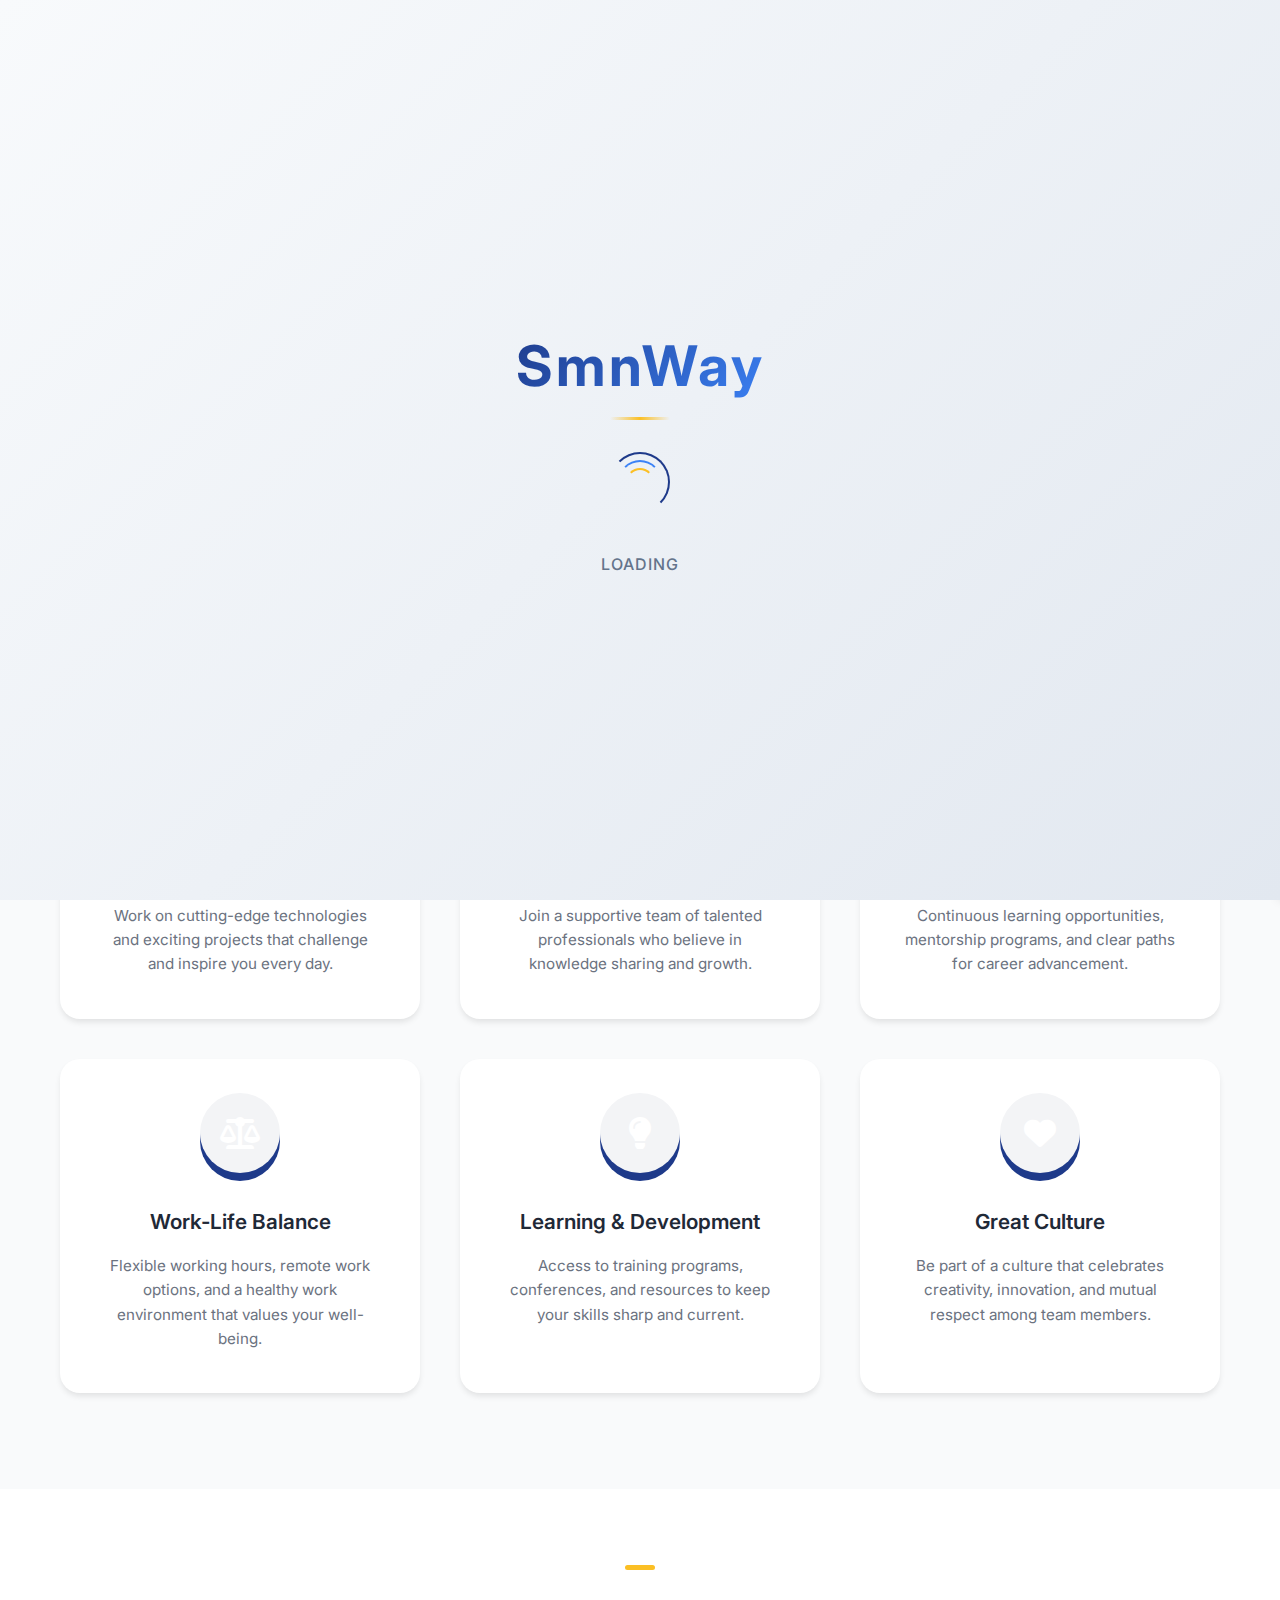
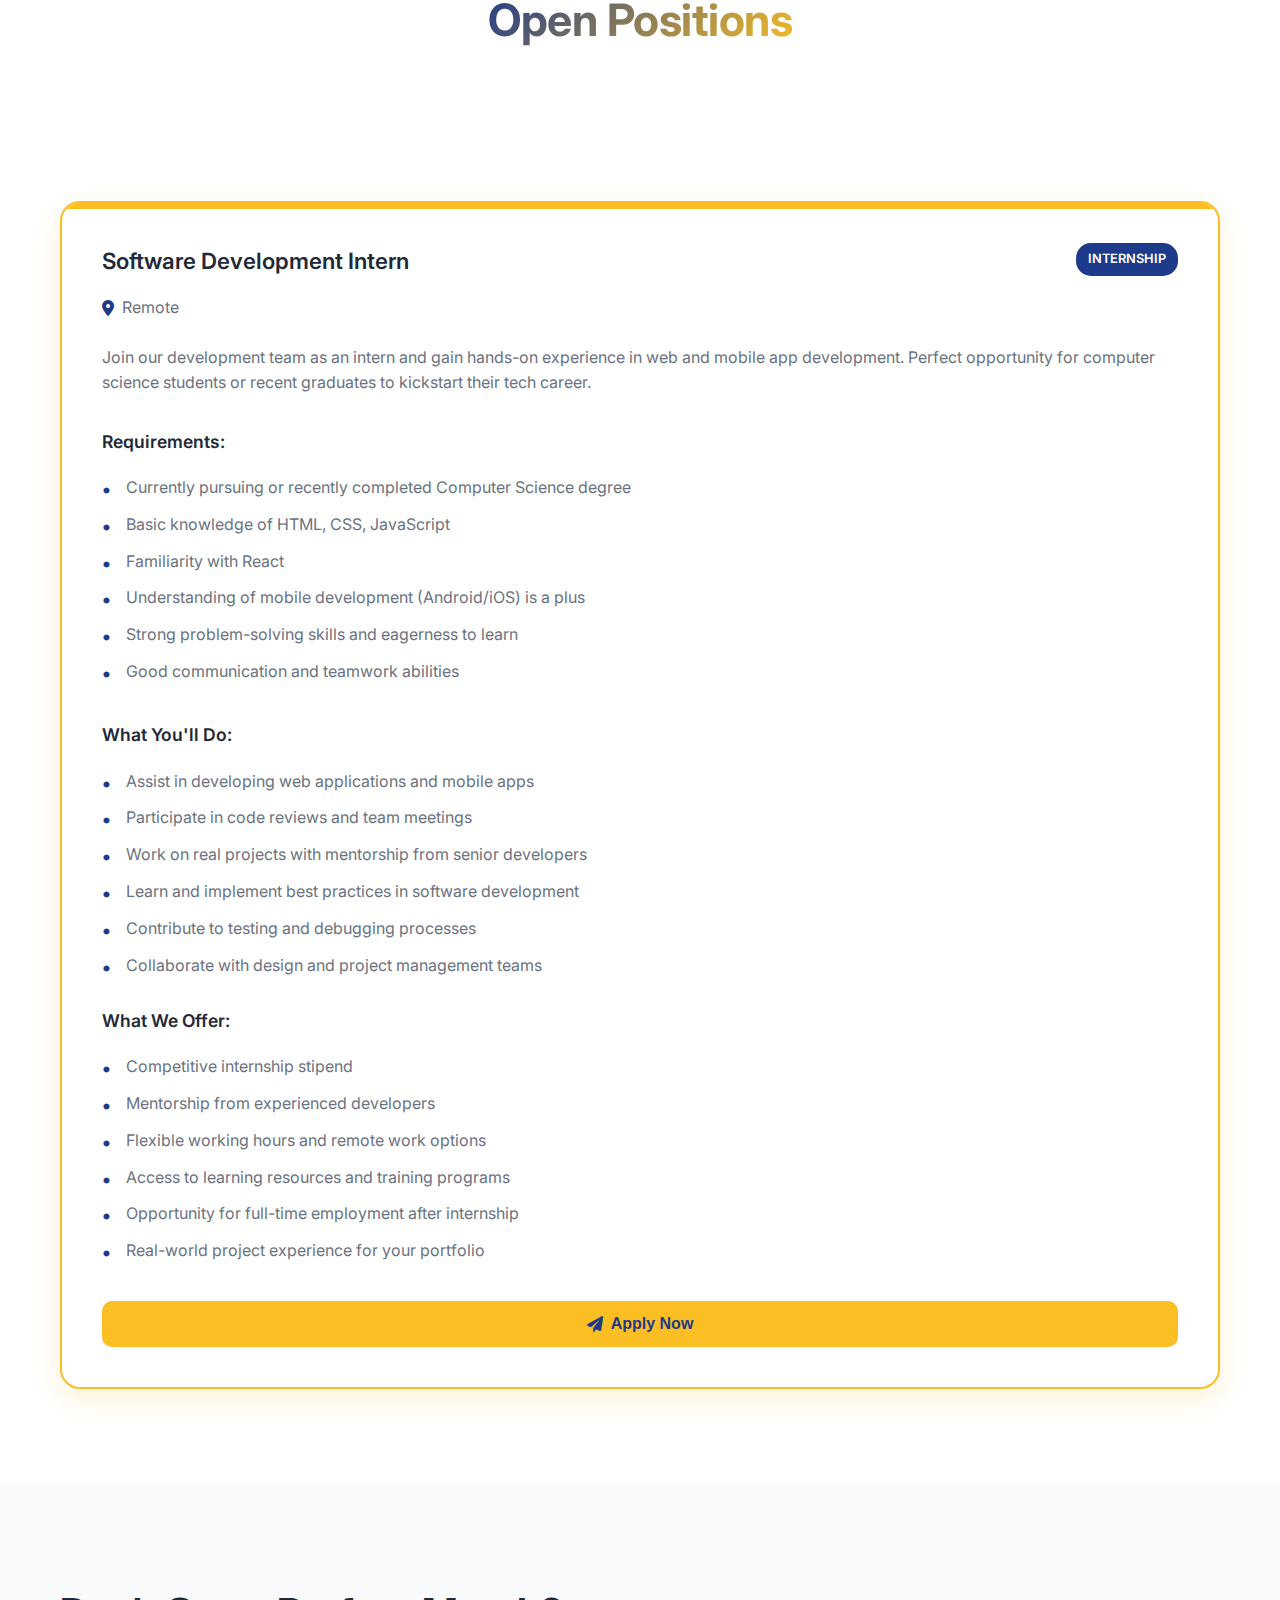
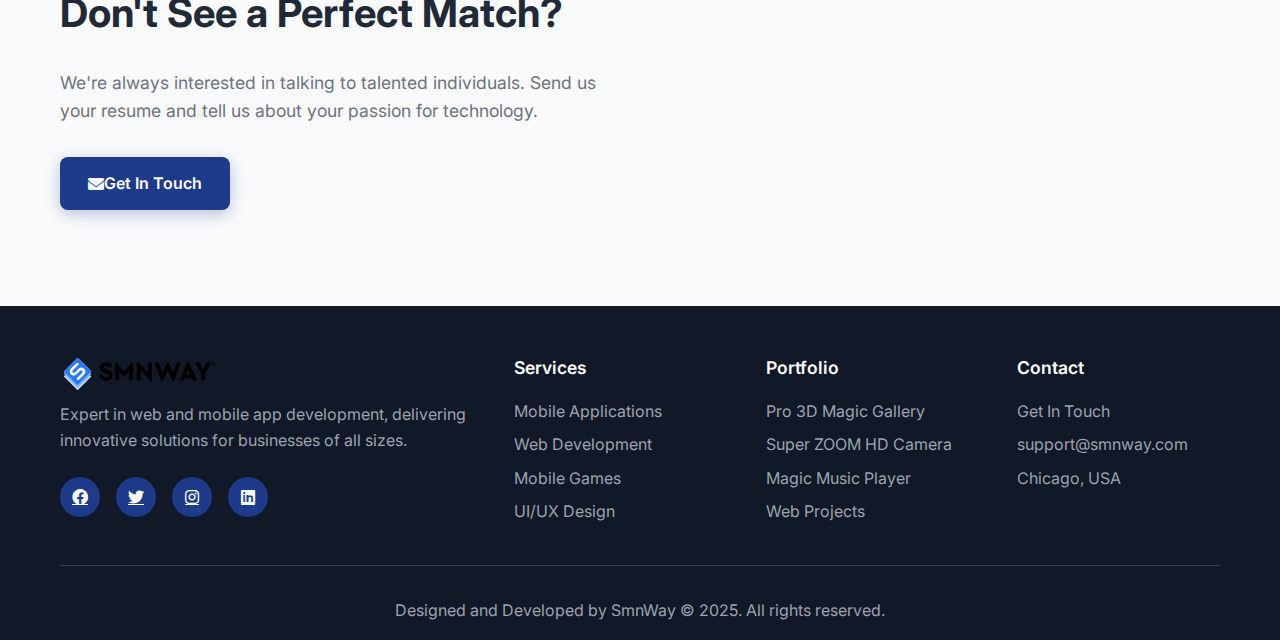
<file: careers.html>
<!DOCTYPE html>
<html lang="en">

<head>
    <meta charset="UTF-8">
    <meta name="viewport" content="width=device-width, initial-scale=1.0">
    <title>Careers - SmnWay | Join Our Team</title>
    <meta name="description" content="Join SmnWay's dynamic team of developers and designers. Explore career opportunities in web development, mobile apps, and tech innovation.">
    <meta name="keywords" content="careers, jobs, web developer, mobile developer, intern, tech jobs, software development, SmnWay careers">
    <link rel="stylesheet" href="assets/css/style.css">
    <link rel="stylesheet" href="assets/css/about-enhancements.css">
    <link rel="stylesheet" href="assets/css/modern-ui.css">
    <link rel="stylesheet" href="assets/css/features-enhancements.css">
    <link rel="stylesheet" href="assets/css/stats-enhancements.css">
    <link rel="stylesheet" href="assets/css/portfolio-enhancements.css">
    <link href="https://fonts.googleapis.com/css2?family=Inter:wght@300;400;500;600;700&display=swap" rel="stylesheet">
    <link rel="stylesheet" href="https://cdnjs.cloudflare.com/ajax/libs/font-awesome/6.0.0/css/all.min.css">
</head>

<body>
    <!-- Simple & Beautiful Preloader -->
    <div id="preloader" class="preloader">
        <div class="preloader-content">
            <div class="logo-container">
                <h1 class="preloader-logo">SmnWay</h1>
            </div>
            <div class="spinner-container">
                <div class="spinner">
                    <div class="spinner-ring"></div>
                    <div class="spinner-ring"></div>
                    <div class="spinner-ring"></div>
                </div>
            </div>
            <div class="loading-text">
                <span class="loading-dots">Loading</span>
            </div>
        </div>
    </div>

    <!-- Navigation -->
    <nav class="navbar" id="navbar">
        <div class="nav-container">
            <div class="nav-logo">
                <a href="index.html">
                    <img src="assets/images/logo.png" alt="SmnWay Logo" />
                </a>
            </div>

            <!-- Desktop Menu -->
            <div class="nav-menu desktop-only">
                <a href="index.html" class="nav-link">Home</a>
                <a href="index.html#services" class="nav-link">Services</a>
                <a href="index.html#about" class="nav-link">About</a>
                <a href="index.html#portfolio" class="nav-link">Portfolio</a>
                <a href="careers.html" class="nav-link active">Careers</a>
                <a href="index.html#contact" class="nav-link">Contact</a>
                <a href="index.html#contact" class="nav-link cta-button">Get Started</a>
            </div>

            <!-- Mobile Hamburger -->
            <div class="hamburger mobile-only">
                <span></span>
                <span></span>
                <span></span>
            </div>
        </div>
    </nav>

    <!-- Mobile Menu Overlay -->
    <div class="menu-overlay"></div>

    <!-- Mobile Sidebar Menu -->
    <div class="mobile-menu">
        <div class="mobile-menu-header">
            <img src="assets/images/logo.png" alt="SmnWay Logo" />
            <button class="mobile-menu-close">
                <i class="fas fa-times"></i>
            </button>
        </div>
        <nav class="mobile-nav">
            <a href="index.html" class="mobile-nav-link">Home</a>
            <a href="index.html#services" class="mobile-nav-link">Services</a>
            <a href="index.html#about" class="mobile-nav-link">About</a>
            <a href="index.html#portfolio" class="mobile-nav-link">Portfolio</a>
            <a href="careers.html" class="mobile-nav-link active">Careers</a>
            <a href="index.html#contact" class="mobile-nav-link">Contact</a>
            <a href="index.html#contact" class="mobile-nav-link mobile-cta">Get Started</a>
        </nav>
    </div>

    <!-- Page Header -->
    <section class="page-header">
        <div class="container">
            <div class="page-header-content reveal-up">
                <h1 class="page-title animate-heading">Join Our Team</h1>
                <p class="page-subtitle">Build the future of digital innovation with SmnWay</p>
                <div class="breadcrumb">
                    <a href="index.html">Home</a>
                    <span>/</span>
                    <span>Careers</span>
                </div>
            </div>
        </div>
    </section>

    <!-- Why Work With Us Section -->
    <section class="careers-intro">
        <div class="container">
            <div class="section-header reveal-up">
                <h2 class="animate-heading">Why Choose SmnWay?</h2>
                <p class="reveal-up">Join a team that's passionate about creating exceptional digital experiences and driving innovation in the tech industry.</p>
            </div>

            <div class="benefits-grid stagger-container">
                <div class="benefit-item stagger-item reveal-scale">
                    <div class="benefit-icon">
                        <i class="fas fa-rocket"></i>
                    </div>
                    <h3>Innovative Projects</h3>
                    <p>Work on cutting-edge technologies and exciting projects that challenge and inspire you every day.</p>
                </div>

                <div class="benefit-item stagger-item reveal-scale">
                    <div class="benefit-icon">
                        <i class="fas fa-users"></i>
                    </div>
                    <h3>Collaborative Team</h3>
                    <p>Join a supportive team of talented professionals who believe in knowledge sharing and growth.</p>
                </div>

                <div class="benefit-item stagger-item reveal-scale">
                    <div class="benefit-icon">
                        <i class="fas fa-chart-line"></i>
                    </div>
                    <h3>Career Growth</h3>
                    <p>Continuous learning opportunities, mentorship programs, and clear paths for career advancement.</p>
                </div>

                <div class="benefit-item stagger-item reveal-scale">
                    <div class="benefit-icon">
                        <i class="fas fa-balance-scale"></i>
                    </div>
                    <h3>Work-Life Balance</h3>
                    <p>Flexible working hours, remote work options, and a healthy work environment that values your well-being.</p>
                </div>

                <div class="benefit-item stagger-item reveal-scale">
                    <div class="benefit-icon">
                        <i class="fas fa-lightbulb"></i>
                    </div>
                    <h3>Learning & Development</h3>
                    <p>Access to training programs, conferences, and resources to keep your skills sharp and current.</p>
                </div>

                <div class="benefit-item stagger-item reveal-scale">
                    <div class="benefit-icon">
                        <i class="fas fa-heart"></i>
                    </div>
                    <h3>Great Culture</h3>
                    <p>Be part of a culture that celebrates creativity, innovation, and mutual respect among team members.</p>
                </div>
            </div>
        </div>
    </section>

    <!-- Open Positions Section -->
    <section class="open-positions">
        <div class="container">
            <div class="section-header reveal-up">
                <h2 class="animate-heading">Open Positions</h2>
                <p class="reveal-up">Discover opportunities that match your skills and passion. We're always looking for talented individuals to join our team.</p>
            </div>

            <div class="jobs-grid stagger-container">
                <!-- Intern Position -->
                <div class="job-card stagger-item reveal-scale smooth-hover featured-job">
                    <div class="job-header">
                        <h3>Software Development Intern</h3>
                        <div class="job-type">Internship</div>
                    </div>
                    <div class="job-location">
                        <i class="fas fa-map-marker-alt"></i>
                        <span>Remote</span>
                    </div>
                    <div class="job-description">
                        <p>Join our development team as an intern and gain hands-on experience in web and mobile app development. Perfect opportunity for computer science students or recent graduates to kickstart their tech career.</p>
                    </div>
                    <div class="job-details">
                        <div class="job-requirements">
                            <h4>Requirements:</h4>
                            <ul>
                                <li>Currently pursuing or recently completed Computer Science degree</li>
                                <li>Basic knowledge of HTML, CSS, JavaScript</li>
                                <li>Familiarity with React</li>
                                <li>Understanding of mobile development (Android/iOS) is a plus</li>
                                <li>Strong problem-solving skills and eagerness to learn</li>
                                <li>Good communication and teamwork abilities</li>
                            </ul>
                        </div>
                        <div class="job-responsibilities">
                            <h4>What You'll Do:</h4>
                            <ul>
                                <li>Assist in developing web applications and mobile apps</li>
                                <li>Participate in code reviews and team meetings</li>
                                <li>Work on real projects with mentorship from senior developers</li>
                                <li>Learn and implement best practices in software development</li>
                                <li>Contribute to testing and debugging processes</li>
                                <li>Collaborate with design and project management teams</li>
                            </ul>
                        </div>
                        <div class="job-perks">
                            <h4>What We Offer:</h4>
                            <ul>
                                <li>Competitive internship stipend</li>
                                <li>Mentorship from experienced developers</li>
                                <li>Flexible working hours and remote work options</li>
                                <li>Access to learning resources and training programs</li>
                                <li>Opportunity for full-time employment after internship</li>
                                <li>Real-world project experience for your portfolio</li>
                            </ul>
                        </div>
                    </div>
                    <button class="apply-btn" onclick="openApplicationModal('intern')">
                        <i class="fas fa-paper-plane"></i> Apply Now
                    </button>
                </div>

            </div>
        </div>
    </section>

    <!-- Application Modal -->
    <div id="applicationModal" class="application-modal">
        <div class="modal-content">
            <span class="modal-close">&times;</span>
            <div class="modal-header">
                <h2>Apply for Position</h2>
                <p>We're excited to learn more about you! Please fill out the application form below.</p>
            </div>
            <div class="modal-body">
                <form id="applicationForm" method="post" action="form-process.php" enctype="multipart/form-data">
                    <input type="hidden" id="position" name="position" value="">
                    
                    <div class="form-row">
                        <div class="form-group">
                            <label for="firstName">First Name *</label>
                            <input type="text" id="firstName" name="firstName" required>
                        </div>
                        <div class="form-group">
                            <label for="lastName">Last Name *</label>
                            <input type="text" id="lastName" name="lastName" required>
                        </div>
                    </div>

                    <div class="form-row">
                        <div class="form-group">
                            <label for="email">Email Address *</label>
                            <input type="email" id="email" name="email" required>
                        </div>
                        <div class="form-group">
                            <label for="phone">Phone Number</label>
                            <input type="tel" id="phone" name="phone">
                        </div>
                    </div>

                    <div class="form-group">
                        <label for="university">University/School</label>
                        <input type="text" id="university" name="university">
                    </div>

                    <div class="form-row">
                        <div class="form-group">
                            <label for="major">Major/Field of Study</label>
                            <input type="text" id="major" name="major">
                        </div>
                        <div class="form-group">
                            <label for="graduationYear">Expected Graduation</label>
                            <input type="text" id="graduationYear" name="graduationYear" placeholder="e.g., May 2025">
                        </div>
                    </div>

                    <div class="form-group">
                        <label for="experience">Relevant Experience</label>
                        <textarea id="experience" name="experience" rows="4" placeholder="Tell us about your programming experience, projects, or relevant coursework..."></textarea>
                    </div>

                    <div class="form-group">
                        <label for="motivation">Why do you want to join SmnWay? *</label>
                        <textarea id="motivation" name="motivation" rows="4" required placeholder="What interests you about this position and our company?"></textarea>
                    </div>

                    <div class="form-group">
                        <label for="portfolio">Portfolio/GitHub Link</label>
                        <input type="url" id="portfolio" name="portfolio" placeholder="https://github.com/yourusername or your portfolio URL">
                    </div>

                    <div class="form-group">
                        <label for="resume">Resume/CV *</label>
                        <input type="file" id="resume" name="resume" accept=".pdf,.doc,.docx" required>
                        <small>Please upload your resume in PDF or Word format (max 5MB)</small>
                    </div>

                    <div class="form-group">
                        <label for="availability">Availability</label>
                        <select id="availability" name="availability">
                            <option value="">Select your availability</option>
                            <option value="immediate">Available immediately</option>
                            <option value="2weeks">Available in 2 weeks</option>
                            <option value="1month">Available in 1 month</option>
                            <option value="summer">Summer internship</option>
                            <option value="parttime">Part-time while studying</option>
                        </select>
                    </div>

                    <button type="submit" class="btn btn-primary btn-full">
                        <i class="fas fa-paper-plane"></i> Submit Application
                    </button>
                </form>
            </div>
        </div>
    </div>

    <!-- Contact Section -->
    <section class="careers-contact">
        <div class="container">
            <div class="contact-content reveal-up">
                <div class="contact-text">
                    <h2 class="animate-heading">Don't See a Perfect Match?</h2>
                    <p>We're always interested in talking to talented individuals. Send us your resume and tell us about your passion for technology.</p>
                    <a href="index.html#contact" class="btn btn-primary">
                        <i class="fas fa-envelope"></i> Get In Touch
                    </a>
                </div>
                <div class="contact-stats">
                    <div class="stat-item">
                        <div class="stat-number">5+</div>
                        <div class="stat-label">Years Experience</div>
                    </div>
                    <div class="stat-item">
                        <div class="stat-number">10+</div>
                        <div class="stat-label">Projects Delivered</div>
                    </div>
                    <div class="stat-item">
                        <div class="stat-number">5M+</div>
                        <div class="stat-label">App Downloads</div>
                    </div>
                </div>
            </div>
        </div>
    </section>

     <!-- Footer -->
    <footer class="footer">
        <div class="container">
            <div class="footer-content">
                <div class="footer-section">
                    <div class="footer-logo">
                        <img src="assets/images/logo.png" alt="SmnWay Logo" />
                    </div>
                    <p>Expert in web and mobile app development, delivering innovative solutions for businesses of all
                        sizes.</p>
                    <div class="social-links">
                        <a href="https://www.facebook.com/SmnTech-100306834697881/"><i class="fab fa-facebook"></i></a>
                        <a href="https://twitter.com/SmnTechie"><i class="fab fa-twitter"></i></a>
                        <a href="https://www.instagram.com/smntechie/"><i class="fab fa-instagram"></i></a>
                        <a href="https://www.linkedin.com/company/smntech"><i class="fab fa-linkedin"></i></a>
                    </div>
                </div>

                <div class="footer-section">
                    <h4>Services</h4>
                    <ul>
                        <li><a href="#services">Mobile Applications</a></li>
                        <li><a href="#services">Web Development</a></li>
                        <li><a href="#services">Mobile Games</a></li>
                        <li><a href="#services">UI/UX Design</a></li>
                    </ul>
                </div>

                <div class="footer-section">
                    <h4>Portfolio</h4>
                    <ul>
                        <li><a href="#portfolio">Pro 3D Magic Gallery</a></li>
                        <li><a href="#portfolio">Super ZOOM HD Camera</a></li>
                        <li><a href="#portfolio">Magic Music Player</a></li>
                        <li><a href="#portfolio">Web Projects</a></li>
                    </ul>
                </div>

                <div class="footer-section">
                    <h4>Contact</h4>
                    <ul>
                        <li><a href="#contact">Get In Touch</a></li>
                        <li><a href="mailto:support@smnway.com">support@smnway.com</a></li>
                        <li><a href="#">Chicago, USA</a></li>
                    </ul>
                </div>
            </div>

            <div class="footer-bottom">
                <p>Designed and Developed by SmnWay &copy; 2025. All rights reserved.</p>
            </div>
        </div>
    </footer>

    <!-- Go to Top Link -->
    <a href="#" class="back-to-top">
        <i class="fas fa-arrow-up"></i>
    </a>

    <!-- Scripts -->
    <script src="assets/js/jquery.min.js"></script>
    <script src="assets/js/script.js"></script>
</body>

</html>
</file>
<file: assets/css/about-enhancements.css>
/* Modern About section styles */

/* Section badge */
.section-badge {
    display: inline-block;
    padding: 6px 16px;
    background: linear-gradient(135deg, rgba(251, 191, 36, 0.2), rgba(59, 130, 246, 0.2));
    color: var(--primary-color);
    font-size: 0.9rem;
    font-weight: 600;
    border-radius: 30px;
    margin-bottom: 1.5rem;
    letter-spacing: 1px;
    text-transform: uppercase;
    box-shadow: 0 5px 15px rgba(0, 0, 0, 0.05);
}

/* About highlight section */
.about-highlight {
    display: flex;
    align-items: center;
    margin-bottom: 2rem;
    opacity: 0;
    transform: translateX(-20px);
    transition: all 0.6s ease 0.3s;
}

.about-text.visible .about-highlight {
    opacity: 1;
    transform: translateX(0);
}

.highlight-line {
    width: 3px;
    height: 40px;
    background: var(--accent-color);
    margin-right: 15px;
    border-radius: 3px;
}

.highlight-text {
    font-size: 1.1rem;
    font-weight: 500;
    color: var(--primary-color);
}

/* Decorative elements */
.about-shape {
    position: absolute;
    border-radius: 50%;
    opacity: 0.05;
    z-index: 0;
}

.about-shape-1 {
    top: 10%;
    right: 15%;
    width: 200px;
    height: 200px;
    background: var(--accent-color);
    animation: float 12s ease-in-out infinite;
}

.about-shape-2 {
    bottom: 10%;
    left: 10%;
    width: 150px;
    height: 150px;
    background: var(--primary-color);
    animation: float 10s ease-in-out infinite reverse;
}

.about-dots {
    position: absolute;
    bottom: -30px;
    right: -30px;
    width: 120px;
    height: 120px;
    background-image: radial-gradient(var(--text-light) 1px, transparent 1px);
    background-size: 15px 15px;
    opacity: 0.3;
    z-index: -1;
}

/* CTA button */
.about-cta {
    position: relative;
    overflow: hidden;
    transition: all 0.4s ease;
    opacity: 0;
    transform: translateY(20px);
    transition-delay: 0.6s;
    border-radius: 30px;
    padding: 15px 30px;
}

.about-text.visible .about-cta {
    opacity: 1;
    transform: translateY(0);
}

.btn-icon {
    display: inline-flex;
    align-items: center;
    justify-content: center;
    margin-left: 8px;
    transition: transform 0.3s ease;
}

.about-cta:hover .btn-icon {
    transform: translateX(5px);
}

/* Enhanced morphing animation for the about graphic */
@keyframes enhanced-morph {
    0%, 100% { 
        border-radius: 50% 10% 50% 10%;
        transform: translateY(0) rotate(0deg);
    }
    25% { 
        border-radius: 10% 50% 10% 50%;
        transform: translateY(-15px) rotate(5deg);
    }
    50% { 
        border-radius: 40% 60% 30% 70%;
        transform: translateY(-25px) rotate(0deg);
    }
    75% { 
        border-radius: 20% 30% 60% 40%;
        transform: translateY(-15px) rotate(-5deg);
    }
}

/* Apply this enhanced animation to the about-graphic when visible */
.about-visual.visible .about-graphic {
    animation: enhanced-morph 12s ease-in-out infinite;
}
</file>
<file: assets/css/modern-ui.css>
/* Modern UI Enhancements */

/* Update global variables with more modern palette */
:root {
    --shadow-card: 0 10px 30px rgba(0, 0, 0, 0.08);
    --border-radius-xl: 30px;
}

/* Modern card styles */
.modern-card {
    border-radius: var(--border-radius-lg);
    background: white;
    box-shadow: var(--shadow-card);
    border: 1px solid rgba(0, 0, 0, 0.05);
    overflow: hidden;
    transition: all 0.3s ease;
}

.modern-card:hover {
    transform: translateY(-5px);
    box-shadow: 0 15px 35px rgba(0, 0, 0, 0.1);
}

/* Glassmorphism effects */
.glass-effect {
    background: rgba(255, 255, 255, 0.7);
    backdrop-filter: blur(10px);
    border: 1px solid rgba(255, 255, 255, 0.2);
    border-radius: var(--border-radius-lg);
    box-shadow: 0 10px 30px rgba(0, 0, 0, 0.1);
}

/* Text gradient */
.text-gradient {
    background: linear-gradient(135deg, var(--primary-color), var(--accent-color));
    -webkit-background-clip: text;
    background-clip: text;
    -webkit-text-fill-color: transparent;
}

/* Blob background */
.blob-bg {
    position: relative;
    overflow: hidden;
    z-index: 1;
}

.blob {
    position: absolute;
    border-radius: 50%;
    filter: blur(60px);
    opacity: 0.1;
    z-index: -1;
}

.blob-1 {
    width: 300px;
    height: 300px;
    top: -150px;
    right: -100px;
    background: var(--primary-light);
    animation: float 15s ease-in-out infinite;
}

.blob-2 {
    width: 250px;
    height: 250px;
    bottom: -100px;
    left: -50px;
    background: var(--accent-color);
    animation: float 12s ease-in-out infinite 2s;
}

/* Dot pattern */
.dot-pattern {
    position: absolute;
    width: 200px;
    height: 200px;
    background-image: radial-gradient(var(--text-light) 1px, transparent 1px);
    background-size: 15px 15px;
    opacity: 0.15;
    z-index: -1;
}

/* Modern badges */
.badge {
    display: inline-block;
    padding: 5px 15px;
    border-radius: 20px;
    font-size: 0.85rem;
    font-weight: 500;
    text-transform: uppercase;
    letter-spacing: 0.5px;
}

.badge-primary {
    background: rgba(59, 130, 246, 0.1);
    color: var(--primary-color);
}

.badge-accent {
    background: rgba(251, 191, 36, 0.1);
    color: var(--accent-color);
}

/* Motion hover effects */
.motion-hover {
    transition: transform 0.3s ease;
}

.motion-hover:hover {
    transform: translateY(-5px);
}

/* 3D buttons */
.btn-3d {
    transform: perspective(1px) translateZ(0);
    box-shadow: 0 5px 15px rgba(0, 0, 0, 0.1);
    position: relative;
    transition: all 0.3s ease;
}

.btn-3d:hover {
    transform: perspective(1px) translateZ(10px);
    box-shadow: 0 10px 25px rgba(0, 0, 0, 0.15);
}

/* Curved section dividers */
.curved-top {
    position: relative;
    padding-top: 100px;
}

.curved-top::before {
    content: '';
    position: absolute;
    top: 0;
    left: 0;
    width: 100%;
    height: 100px;
    background: inherit;
    border-radius: 0 0 50% 50% / 0 0 100% 100%;
    transform: translateY(-50px);
}

.curved-bottom {
    position: relative;
    padding-bottom: 100px;
}

.curved-bottom::after {
    content: '';
    position: absolute;
    bottom: 0;
    left: 0;
    width: 100%;
    height: 100px;
    background: inherit;
    border-radius: 50% 50% 0 0 / 100% 100% 0 0;
    transform: translateY(50px);
}
</file>
<file: assets/css/features-enhancements.css>
/* Modern Features Section Enhancements */

/* Section styling */
.features {
    position: relative;
    overflow: hidden;
    padding: 8rem 0;
    background: linear-gradient(
        to bottom,
        rgba(248, 250, 252, 0.5) 0%,
        rgba(255, 255, 255, 1) 100%
    );
}

/* Background decorations */
.features-decoration {
    position: absolute;
    border-radius: 50%;
    filter: blur(60px);
    opacity: 0.08;
    z-index: 0;
}

.features-decoration-1 {
    top: -100px;
    right: 15%;
    width: 300px;
    height: 300px;
    background: var(--primary-color);
    animation: float 15s ease-in-out infinite;
}

.features-decoration-2 {
    bottom: -80px;
    left: 10%;
    width: 250px;
    height: 250px;
    background: var(--accent-color);
    animation: float 12s ease-in-out infinite 2s;
}

/* Features grid enhancements */
.features-grid {
    gap: 3rem;
    position: relative;
    z-index: 2;
}

/* Feature item modernization */
.feature-item {
    background: rgba(255, 255, 255, 0.7);
    backdrop-filter: blur(10px);
    border: 1px solid rgba(255, 255, 255, 0.2);
    box-shadow: 0 15px 35px rgba(0, 0, 0, 0.08);
    border-radius: 20px;
    padding: 2.5rem;
    transition: all 0.4s cubic-bezier(0.16, 1, 0.3, 1);
    border-left: 4px solid var(--primary-color);
    opacity: 0;
    transform: translateY(30px);
}

.feature-item.visible {
    opacity: 1;
    transform: translateY(0);
}

/* Staggered animation delays */
.features-grid .feature-item:nth-child(1) { transition-delay: 0.1s; }
.features-grid .feature-item:nth-child(2) { transition-delay: 0.2s; }
.features-grid .feature-item:nth-child(3) { transition-delay: 0.3s; }
.features-grid .feature-item:nth-child(4) { transition-delay: 0.4s; }

.feature-item:hover {
    transform: translateY(-10px);
    box-shadow: 0 20px 40px rgba(0, 0, 0, 0.15);
    border-left-width: 8px;
}

/* Feature icon modernization */
.feature-icon {
    background: linear-gradient(135deg, var(--primary-color), var(--primary-dark));
    width: 80px;
    height: 80px;
    border-radius: 18px;
    display: flex;
    align-items: center;
    justify-content: center;
    margin-bottom: 1.5rem;
    position: relative;
    box-shadow: 0 10px 20px rgba(30, 58, 138, 0.2);
    transition: all 0.3s ease;
}

.feature-item:hover .feature-icon {
    transform: rotate(-10deg) scale(1.1);
    box-shadow: 0 15px 25px rgba(30, 58, 138, 0.25);
}

.feature-icon::before {
    content: '';
    position: absolute;
    inset: -2px;
    background: linear-gradient(135deg, var(--accent-color), transparent);
    border-radius: inherit;
    opacity: 0.5;
    z-index: -1;
    transition: all 0.3s ease;
}

.feature-icon i {
    font-size: 1.8rem;
    color: white;
    filter: drop-shadow(0 0 5px rgba(255, 255, 255, 0.5));
    transition: transform 0.3s ease;
}

.feature-item:hover .feature-icon i {
    transform: scale(1.2);
}

/* Typography enhancements */
.feature-item h3 {
    font-size: 1.4rem;
    font-weight: 600;
    color: var(--text-dark);
    margin-bottom: 1rem;
    position: relative;
}

.feature-item h3::after {
    content: '';
    position: absolute;
    bottom: -8px;
    left: 0;
    width: 0;
    height: 2px;
    background: var(--accent-color);
    transition: width 0.6s ease;
}

.feature-item.visible h3::after {
    width: 40px;
}

.feature-item p {
    color: var(--text-light);
    line-height: 1.7;
    font-size: 1rem;
    margin-top: 1rem;
}
</file>
<file: assets/css/stats-enhancements.css>
/* Modern Stats Section Enhancements */

/* Stats section modernization */
.stats {
    padding: 5rem 0;
    background: linear-gradient(135deg, #f8fafc, #e2e8f0);
    color: #1e293b;
    position: relative;
    overflow: hidden;
    box-shadow: inset 0 0 100px rgba(0, 0, 0, 0.05);
}

/* Background decorations */
.stats-decoration {
    position: absolute;
    filter: blur(40px);
    opacity: 0.1;
    z-index: 0;
    border-radius: 50%;
}

.stats-decoration-1 {
    top: -50px;
    right: 10%;
    width: 200px;
    height: 200px;
    background: var(--accent-color);
    animation: float 10s ease-in-out infinite;
}

.stats-decoration-2 {
    bottom: -80px;
    left: 15%;
    width: 250px;
    height: 250px;
    background: white;
    animation: float 12s ease-in-out infinite 1s;
}

/* Background pattern */
.stats-pattern {
    position: absolute;
    top: 0;
    left: 0;
    right: 0;
    bottom: 0;
    background-image: url("data:image/svg+xml,%3Csvg width='60' height='60' viewBox='0 0 60 60' xmlns='http://www.w3.org/2000/svg'%3E%3Cg fill='none' fill-rule='evenodd'%3E%3Cg fill='%23ffffff' fill-opacity='0.05'%3E%3Cpath d='M36 34v-4h-2v4h-4v2h4v4h2v-4h4v-2h-4zm0-30V0h-2v4h-4v2h4v4h2V6h4V4h-4zM6 34v-4H4v4H0v2h4v4h2v-4h4v-2H6zM6 4V0H4v4H0v2h4v4h2V6h4V4H6z'/%3E%3C/g%3E%3C/g%3E%3C/svg%3E");
    opacity: 0.1;
}

/* Stats grid layout */
.stats-grid {
    position: relative;
    z-index: 1;
    display: grid;
    grid-template-columns: repeat(auto-fit, minmax(220px, 1fr));
    gap: 3rem;
}

/* Stat item modernization */
.stat-item {
    text-align: center;
    padding: 2rem;
    background: rgba(255, 255, 255, 0.8);
    backdrop-filter: blur(10px);
    border-radius: 20px;
    border: 1px solid rgba(30, 58, 138, 0.1);
    box-shadow: 0 10px 30px rgba(30, 58, 138, 0.1);
    transition: all 0.4s ease;
    transform: translateY(30px);
    opacity: 0;
}

.stat-item.visible {
    transform: translateY(0);
    opacity: 1;
}

/* Staggered animations */
.stats-grid .stat-item:nth-child(1) { transition-delay: 0.1s; }
.stats-grid .stat-item:nth-child(2) { transition-delay: 0.2s; }
.stats-grid .stat-item:nth-child(3) { transition-delay: 0.3s; }
.stats-grid .stat-item:nth-child(4) { transition-delay: 0.4s; }

.stat-item:hover {
    transform: translateY(-10px);
    box-shadow: 0 15px 35px rgba(30, 58, 138, 0.15);
}

/* Stat number modernization */
.stat-number {
    font-size: 4rem;
    font-weight: 800;
    margin-bottom: 1rem;
    color: var(--primary-color);
    position: relative;
    display: inline-block;
    text-shadow: 0 2px 8px rgba(30, 58, 138, 0.1);
}

.stat-number::after {
    content: '';
    position: absolute;
    bottom: -10px;
    left: 50%;
    transform: translateX(-50%);
    width: 40px;
    height: 4px;
    background: var(--accent-color);
    border-radius: 2px;
    transition: width 0.6s ease;
}

.stat-item.visible .stat-number::after {
    width: 60px;
}

/* Stat label modernization */
.stat-label {
    font-size: 1.2rem;
    font-weight: 500;
    color: #64748b;
    letter-spacing: 1px;
    text-transform: uppercase;
    margin-top: 1rem;
}
</file>
<file: assets/css/portfolio-enhancements.css>
/* Enhanced Portfolio Styles */

.portfolio {
    padding: 7rem 0;
    position: relative;
    background-color: var(--white);
    overflow: hidden;
}

.portfolio-background {
    position: absolute;
    top: 0;
    left: 0;
    width: 100%;
    height: 100%;
    background-image: 
        radial-gradient(circle at 80% 20%, rgba(59, 130, 246, 0.03) 0%, transparent 50%),
        radial-gradient(circle at 20% 80%, rgba(251, 191, 36, 0.04) 0%, transparent 50%);
    z-index: 0;
}
/* Portfolio Sections */
.portfolio-section {
    margin-bottom: 4rem;
    position: relative;
    z-index: 1;
}

.section-title {
    margin-bottom: 2.5rem;
    text-align: center;
}

.section-title h3 {
    font-size: 2.2rem;
    font-weight: 700;
    color: var(--text-dark);
    margin: 0;
    display: flex;
    align-items: center;
    justify-content: center;
    gap: 1rem;
    background: linear-gradient(135deg, var(--primary-color), var(--primary-dark));
    -webkit-background-clip: text;
    background-clip: text;
    -webkit-text-fill-color: transparent;
    position: relative;
}

.section-title h3::after {
    content: '';
    position: absolute;
    bottom: -10px;
    left: 50%;
    transform: translateX(-50%);
    width: 60px;
    height: 3px;
    background: linear-gradient(135deg, var(--primary-color), var(--primary-dark));
    border-radius: 2px;
}

.section-title h3 i {
    background: linear-gradient(135deg, var(--primary-color), var(--primary-dark));
    -webkit-background-clip: text;
    background-clip: text;
    -webkit-text-fill-color: transparent;
    font-size: 1.8rem;
}

/* Portfolio Grid */
.portfolio-grid {
    display: grid;
    grid-template-columns: repeat(auto-fill, minmax(300px, 1fr));
    gap: 30px;
    padding: 0;
    list-style: none;
    margin: 0;
}

@media (min-width: 992px) {
    .portfolio-grid {
        grid-template-columns: repeat(3, 1fr);
    }
}

@media (min-width: 768px) and (max-width: 991px) {
    .portfolio-grid {
        grid-template-columns: repeat(2, 1fr);
    }
}



/* Portfolio Item */
.portfolio-item {
    background: white;
    border-radius: 16px;
    overflow: hidden;
    box-shadow: 0 10px 30px rgba(0, 0, 0, 0.05);
    transition: all 0.6s cubic-bezier(0.23, 1, 0.32, 1);
    position: relative;
    transform-style: preserve-3d;
    opacity: 1;
    transform: translateY(0);
    height: 100%;
    display: flex;
    flex-direction: column;
    border: 1px solid var(--gray-200);
}

.portfolio-item.visible {
    opacity: 1;
    transform: translateY(0);
}

.portfolio-item:hover {
    transform: translateY(-15px);
    box-shadow: 0 20px 40px rgba(0, 0, 0, 0.1);
}

/* Image Container */
.portfolio-image {
    height: 240px;
    background: linear-gradient(135deg, var(--gray-50), var(--gray-100));
    display: flex;
    align-items: center;
    justify-content: center;
    position: relative;
    overflow: hidden;
    border-radius: 12px 12px 0 0;
}

.portfolio-image img {
    width: 100%;
    height: 100%;
    object-fit: cover;
    transition: all 0.5s cubic-bezier(0.23, 1, 0.32, 1);
}

.portfolio-item:hover .portfolio-image img {
    transform: scale(1.1);
}

/* Placeholder Styling */
.portfolio-placeholder {
    width: 120px;
    height: 120px;
    background: linear-gradient(135deg, var(--primary-color), var(--primary-dark));
    border-radius: 20px;
    display: flex;
    align-items: center;
    justify-content: center;
    position: relative;
    transition: all 0.5s cubic-bezier(0.175, 0.885, 0.32, 1.275);
}

.portfolio-placeholder::after {
    content: '';
    position: absolute;
    width: 100%;
    height: 100%;
    background: linear-gradient(135deg, rgba(251, 191, 36, 0.3), transparent);
    border-radius: inherit;
    transform: scale(1.1) rotate(10deg);
    opacity: 0;
    transition: all 0.5s ease;
}

.portfolio-item:hover .portfolio-placeholder {
    transform: scale(1.1) rotate(-5deg);
}

.portfolio-item:hover .portfolio-placeholder::after {
    opacity: 1;
    transform: scale(1.2) rotate(15deg);
}

.portfolio-placeholder i {
    font-size: 2.5rem;
    color: white;
    filter: drop-shadow(0 0 10px rgba(255, 255, 255, 0.3));
    transition: all 0.5s ease;
}

.portfolio-item:hover .portfolio-placeholder i {
    transform: scale(1.2);
}

/* Overlay */
.portfolio-overlay {
    position: absolute;
    top: 0;
    left: 0;
    right: 0;
    bottom: 0;
    background: linear-gradient(to top, rgba(30, 58, 138, 0.95), rgba(30, 58, 138, 0.85));
    display: flex;
    align-items: center;
    justify-content: center;
    opacity: 0;
    transform: translateY(20px);
    transition: all 0.4s cubic-bezier(0.165, 0.84, 0.44, 1);
    padding: 2rem;
}

.portfolio-item:hover .portfolio-overlay {
    opacity: 1;
    transform: translateY(0);
}

.overlay-content {
    text-align: center;
    color: white;
}

.overlay-content h3 {
    font-size: 1.4rem;
    margin-bottom: 0.5rem;
}

.overlay-content p {
    margin-bottom: 1.5rem;
    font-size: 0.95rem;
    opacity: 0.9;
}

/* View Project Button */
.view-project-btn {
    background: white;
    color: var(--primary-color);
    padding: 0.8rem 1.6rem;
    border: none;
    border-radius: 30px;
    font-weight: 600;
    cursor: pointer;
    transition: all 0.3s ease;
    display: inline-flex;
    align-items: center;
    gap: 0.5rem;
    box-shadow: 0 5px 15px rgba(0, 0, 0, 0.1);
}

.view-project-btn:hover {
    background: var(--accent-color);
    transform: translateY(-3px);
    box-shadow: 0 8px 20px rgba(0, 0, 0, 0.15);
}

.view-project-btn i {
    transition: transform 0.3s ease;
}

.view-project-btn:hover i {
    transform: translateX(3px);
}

/* Content */
.portfolio-content {
    padding: 1.8rem;
}

.portfolio-meta {
    display: flex;
    justify-content: space-between;
    align-items: center;
    margin-bottom: 0.8rem;
}

.portfolio-category {
    color: var(--primary-color);
    font-size: 0.8rem;
    font-weight: 700;
    text-transform: uppercase;
    letter-spacing: 1px;
}

.portfolio-year {
    color: var(--text-light);
    font-size: 0.85rem;
    font-weight: 600;
}

.portfolio-content h3 {
    font-size: 1.3rem;
    font-weight: 600;
    color: var(--text-dark);
    margin-bottom: 1rem;
    transition: color 0.3s ease;
}

.portfolio-item:hover .portfolio-content h3 {
    color: var(--primary-color);
}

/* Portfolio Action */
.portfolio-action {
    margin-top: auto;
    padding-top: 15px;
}

.portfolio-action .view-project-btn {
    width: 100%;
    background: linear-gradient(135deg, var(--primary-color), var(--primary-dark));
    color: white;
    border: none;
    padding: 10px 15px;
    border-radius: 8px;
    font-weight: 600;
    font-size: 14px;
    cursor: pointer;
    transition: all 0.3s ease;
    display: flex;
    align-items: center;
    justify-content: center;
    gap: 8px;
    box-shadow: 0 5px 15px rgba(30, 58, 138, 0.2);
}

.portfolio-action .view-project-btn:hover {
    transform: translateY(-3px);
    box-shadow: 0 8px 20px rgba(30, 58, 138, 0.3);
}

.portfolio-action .view-project-btn i {
    transition: transform 0.3s ease;
}

.portfolio-action .view-project-btn:hover i {
    transform: translateX(3px);
}

/* Modal Improvements */
.project-modal {
    perspective: 1000px;
}

.modal-content {
    background-color: var(--white);
    margin: 3% auto;
    padding: 0;
    border-radius: 20px;
    width: 90%;
    max-width: 900px;
    max-height: 90vh;
    overflow-y: auto;
    position: relative;
    transform-origin: center top;
    animation: modalOpen 0.5s cubic-bezier(0.23, 1, 0.32, 1);
    box-shadow: 0 25px 50px rgba(0, 0, 0, 0.3);
    border: 1px solid var(--gray-200);
}

/* Mobile responsive styles */
@media (max-width: 768px) {
    .modal-content {
        width: 95%;
        margin: 2% auto;
        max-height: 95vh;
        border-radius: 15px;
    }
}

@media (max-width: 480px) {
    .modal-content {
        width: 100%;
        height: 100vh;
        max-height: 100vh;
        margin: 0;
        border-radius: 0;
        overflow-y: auto;
    }
}

@keyframes modalOpen {
    from {
        transform: translateY(-50px) rotateX(10deg);
        opacity: 0;
    }
    to {
        transform: translateY(0) rotateX(0);
        opacity: 1;
    }
}

.modal-close {
    position: absolute;
    top: 20px;
    right: 25px;
    width: 40px;
    height: 40px;
    background: var(--gray-100);
    border-radius: 50%;
    display: flex;
    align-items: center;
    justify-content: center;
    cursor: pointer;
    z-index: 1;
    transition: all 0.3s ease;
    color: var(--gray-800);
    font-size: 1.5rem;
}

/* Mobile responsive close button */
@media (max-width: 480px) {
    .modal-close {
        top: 15px;
        right: 15px;
        width: 35px;
        height: 35px;
        font-size: 1.3rem;
    }
}

.modal-close:hover {
    background: var(--accent-color);
    transform: rotate(90deg);
    color: var(--primary-color);
}

.modal-body {
    padding: 2.5rem 3rem;
    max-height: 70vh;
    overflow-y: auto;
}

/* Mobile responsive modal body */
@media (max-width: 768px) {
    .modal-body {
        padding: 1.5rem 2rem;
        max-height: 75vh;
    }
}

@media (max-width: 480px) {
    .modal-body {
        padding: 1rem 1.5rem;
        max-height: 80vh;
    }
}

.modal-body::-webkit-scrollbar {
    width: 6px;
}

.modal-body::-webkit-scrollbar-track {
    background: var(--gray-100);
    border-radius: 3px;
}

.modal-body::-webkit-scrollbar-thumb {
    background: var(--primary-color);
    border-radius: 3px;
}

.modal-body::-webkit-scrollbar-thumb:hover {
    background: var(--primary-dark);
}

.modal-footer {
    padding: 1.5rem 3rem;
    border-top: 1px solid var(--gray-200);
    display: flex;
    justify-content: space-between;
    align-items: center;
    background: var(--gray-50);
    border-radius: 0 0 20px 20px;
}

/* Responsive modal footer */
@media (max-width: 768px) {
    .modal-footer {
        padding: 1rem 2rem;
        flex-direction: column;
        gap: 1rem;
        align-items: stretch;
    }
    
    .modal-navigation {
        justify-content: center;
        order: 2;
    }
    
    .modal-contact-btn {
        order: 1;
        text-align: center;
        justify-content: center;
    }
}

@media (max-width: 480px) {
    .modal-footer {
        padding: 1rem 1.5rem;
        border-radius: 0;
    }
    
    .modal-nav-btn {
        padding: 0.6rem 1rem;
        font-size: 0.85rem;
    }
    
    .modal-contact-btn {
        padding: 0.7rem 1.2rem;
        font-size: 0.9rem;
    }
}

.modal-navigation {
    display: flex;
    gap: 1rem;
}

.modal-nav-btn {
    background: transparent;
    border: 1px solid var(--gray-300);
    color: var(--gray-800);
    padding: 0.7rem 1.2rem;
    border-radius: 30px;
    font-size: 0.9rem;
    font-weight: 500;
    cursor: pointer;
    transition: all 0.3s ease;
    display: flex;
    align-items: center;
    gap: 0.5rem;
}

.modal-nav-btn:hover:not(:disabled) {
    background: var(--primary-color);
    color: white;
    border-color: var(--primary-color);
}

.modal-nav-btn:disabled {
    opacity: 0.5;
    cursor: not-allowed;
}

.modal-contact-btn {
    background: linear-gradient(135deg, var(--primary-color), var(--primary-dark));
    color: white;
    border: none;
    padding: 0.8rem 1.5rem;
    border-radius: 30px;
    font-weight: 600;
    cursor: pointer;
    transition: all 0.3s ease;
    display: flex;
    align-items: center;
    gap: 0.7rem;
    box-shadow: 0 4px 15px rgba(30, 58, 138, 0.3);
}

.modal-contact-btn:hover {
    transform: translateY(-3px);
    box-shadow: 0 8px 25px rgba(30, 58, 138, 0.4);
}

.modal-contact-btn i {
    font-size: 1.1rem;
}

/* Project Detail Styling */
.project-header {
    display: flex;
    justify-content: space-between;
    align-items: center;
    margin-bottom: 2rem;
}

/* Responsive project header */
@media (max-width: 768px) {
    .project-header {
        flex-direction: column;
        gap: 1rem;
        align-items: center;
        text-align: center;
        margin-bottom: 1.5rem;
    }
}

.project-header h2 {
    font-size: 2.2rem;
    font-weight: 700;
    color: var(--text-dark);
    margin: 0;
    background: linear-gradient(135deg, var(--primary-color), var(--primary-dark));
    -webkit-background-clip: text;
    background-clip: text;
    -webkit-text-fill-color: transparent;
}

/* Responsive project title */
@media (max-width: 768px) {
    .project-header h2 {
        font-size: 1.8rem;
    }
}

@media (max-width: 480px) {
    .project-header h2 {
        font-size: 1.5rem;
    }
}

.project-badge {
    background: var(--accent-color);
    color: var(--primary-color);
    padding: 0.5rem 1rem;
    border-radius: 30px;
    font-weight: 700;
    font-size: 0.8rem;
    text-transform: uppercase;
    letter-spacing: 1px;
}

.project-showcase {
    margin-bottom: 2.5rem;
    border-radius: 16px;
    overflow: hidden;
    box-shadow: 0 10px 30px rgba(0, 0, 0, 0.1);
}

.project-image {
    height: 300px;
    background: linear-gradient(135deg, var(--gray-50), var(--gray-100));
    display: flex;
    align-items: center;
    justify-content: center;
}

/* Responsive project image */
@media (max-width: 768px) {
    .project-image {
        height: 250px;
    }
}

@media (max-width: 480px) {
    .project-image {
        height: 200px;
    }
}

.project-placeholder {
    width: 150px;
    height: 150px;
    background: linear-gradient(135deg, var(--primary-color), var(--primary-dark));
    border-radius: 20px;
    display: flex;
    align-items: center;
    justify-content: center;
    position: relative;
    animation: float 6s ease-in-out infinite;
}

.project-placeholder::after {
    content: '';
    position: absolute;
    width: 100%;
    height: 100%;
    background: linear-gradient(135deg, rgba(251, 191, 36, 0.3), transparent);
    border-radius: inherit;
    transform: scale(1.1) rotate(10deg);
    animation: rotate 10s linear infinite;
}

.project-placeholder i {
    font-size: 3.5rem;
    color: white;
    filter: drop-shadow(0 0 10px rgba(255, 255, 255, 0.3));
    position: relative;
    z-index: 1;
}

.project-meta {
    display: grid;
    grid-template-columns: repeat(auto-fit, minmax(200px, 1fr));
    gap: 1.5rem;
    margin-bottom: 3rem;
    background: var(--gray-50);
    border-radius: 16px;
    padding: 1.5rem;
    border: 1px solid var(--gray-200);
}

/* Responsive project meta */
@media (max-width: 768px) {
    .project-meta {
        grid-template-columns: 1fr;
        gap: 1rem;
        padding: 1rem;
        margin-bottom: 2rem;
    }
}

@media (max-width: 480px) {
    .project-meta {
        padding: 0.8rem;
        border-radius: 12px;
    }
}

.meta-item {
    display: flex;
    gap: 1rem;
    align-items: center;
}

.meta-icon {
    width: 50px;
    height: 50px;
    background: white;
    border-radius: 12px;
    display: flex;
    align-items: center;
    justify-content: center;
    font-size: 1.3rem;
    color: var(--primary-color);
    box-shadow: 0 4px 10px rgba(0, 0, 0, 0.05);
}

.meta-content h4 {
    margin: 0;
    font-size: 0.9rem;
    color: var(--text-light);
    margin-bottom: 0.2rem;
}

.meta-content p {
    margin: 0;
    font-size: 1.1rem;
    font-weight: 600;
    color: var(--text-dark);
}

.project-section {
    margin-bottom: 2.5rem;
}

.project-section h3 {
    font-size: 1.4rem;
    font-weight: 600;
    color: var(--text-dark);
    margin-bottom: 1rem;
    display: flex;
    align-items: center;
    gap: 0.7rem;
}

.project-section h3 i {
    color: var(--primary-color);
    font-size: 1.2rem;
}

.project-section p {
    color: var(--text-light);
    line-height: 1.7;
    font-size: 1.05rem;
}

.tech-tags {
    display: flex;
    flex-wrap: wrap;
    gap: 0.7rem;
}

.tech-tag {
    background: var(--gray-100);
    color: var(--primary-color);
    padding: 0.5rem 1rem;
    border-radius: 8px;
    font-size: 0.9rem;
    font-weight: 600;
    transition: all 0.3s ease;
    border: 1px solid var(--gray-200);
    display: inline-flex;
    align-items: center;
}

.tech-tag:hover {
    background: var(--white);
    transform: translateY(-3px);
    box-shadow: 0 5px 15px rgba(0, 0, 0, 0.08);
    border-color: var(--primary-color);
}

.project-columns {
    display: grid;
    grid-template-columns: 1fr 1fr;
    gap: 3rem;
}

@media (max-width: 768px) {
    .project-columns {
        grid-template-columns: 1fr;
    }
}

.feature-list {
    list-style: none;
    padding: 0;
    margin: 0;
}

.feature-list li {
    padding: 0.7rem 0;
    padding-left: 2rem;
    position: relative;
    color: var(--text-dark);
}

.feature-list li::before {
    content: '';
    position: absolute;
    left: 0;
    top: 1rem;
    width: 8px;
    height: 8px;
    background: var(--accent-color);
    border-radius: 50%;
}

.feature-list li:not(:last-child) {
    border-bottom: 1px dashed var(--gray-200);
}

/* Project Metrics */
.project-metrics {
    background: linear-gradient(135deg, var(--primary-color), var(--primary-dark));
    border-radius: 16px;
    padding: 2rem;
    margin-bottom: 2.5rem;
    color: white;
}

.project-metrics h3 {
    color: white;
    margin-bottom: 1.5rem;
    display: flex;
    align-items: center;
    gap: 0.7rem;
}

.project-metrics h3 i {
    color: var(--accent-color);
}

.metrics-grid {
    display: grid;
    grid-template-columns: repeat(auto-fit, minmax(200px, 1fr));
    gap: 1.5rem;
}

.metric-item {
    text-align: center;
    background: rgba(255, 255, 255, 0.1);
    border-radius: 12px;
    padding: 1.5rem 1rem;
    backdrop-filter: blur(5px);
    border: 1px solid rgba(255, 255, 255, 0.2);
    transition: all 0.3s ease;
}

.metric-item:hover {
    transform: translateY(-5px);
    background: rgba(255, 255, 255, 0.15);
}

.metric-value {
    font-size: 2rem;
    font-weight: 700;
    color: var(--accent-color);
    margin-bottom: 0.5rem;
    text-shadow: 0 2px 4px rgba(0, 0, 0, 0.1);
}

.metric-label {
    font-size: 0.9rem;
    color: rgba(255, 255, 255, 0.9);
    text-transform: uppercase;
    letter-spacing: 1px;
    font-weight: 500;
}

/* Animations */
@keyframes fadeInUp {
    from {
        opacity: 0;
        transform: translateY(50px);
    }
    to {
        opacity: 1;
        transform: translateY(0);
    }
}

@keyframes pulse {
    0%, 100% {
        transform: translateY(0) scale(1);
    }
    50% {
        transform: translateY(-3px) scale(1.5);
    }
}

/* Section Animation */
.portfolio-section {
    opacity: 1;
    transform: translateY(0);
    animation: fadeInUp 0.8s forwards;
}

.portfolio-section:nth-child(1) {
    animation-delay: 0.1s;
}

.portfolio-section:nth-child(2) {
    animation-delay: 0.3s;
}

.portfolio-section:nth-child(3) {
    animation-delay: 0.5s;
}

/* Initialize portfolio items with sequential animation */
.portfolio-grid > .portfolio-item {
    opacity: 1;
    transform: translateY(0);
}

.portfolio-grid > .portfolio-item:nth-child(1) { 
    animation: fadeInUp 0.8s forwards;
    animation-delay: 0.2s;
}
.portfolio-grid > .portfolio-item:nth-child(2) { 
    animation: fadeInUp 0.8s forwards;
    animation-delay: 0.4s;
}
.portfolio-grid > .portfolio-item:nth-child(3) { 
    animation: fadeInUp 0.8s forwards;
    animation-delay: 0.6s;
}
.portfolio-grid > .portfolio-item:nth-child(4) { 
    animation: fadeInUp 0.8s forwards;
    animation-delay: 0.8s;
}
.portfolio-grid > .portfolio-item:nth-child(5) { 
    animation: fadeInUp 0.8s forwards;
    animation-delay: 1.0s;
}
.portfolio-grid > .portfolio-item:nth-child(6) { 
    animation: fadeInUp 0.8s forwards;
    animation-delay: 1.2s;
}

/* Portfolio Filters from og folder */
.portfolio-filters {
    display: flex;
    justify-content: center;
    margin: 2rem 0;
    gap: 1rem;
    flex-wrap: wrap;
}

.filter-btn {
    padding: 0.7rem 1.5rem;
    background: transparent;
    color: var(--text-dark);
    border: 2px solid var(--primary-color);
    border-radius: var(--border-radius);
    cursor: pointer;
    transition: all 0.3s ease;
    font-weight: 500;
    font-size: 0.9rem;
    font-family: inherit;
}

.filter-btn:hover,
.filter-btn.active {
    background: var(--primary-color);
    color: white;
    transform: translateY(-2px);
    box-shadow: var(--shadow-medium);
}

/* Portfolio Section Animation */
.portfolio-section {
    transition: all 0.4s ease;
}

.portfolio-section.fade-in {
    animation: fadeInUp 0.6s ease forwards;
}

@keyframes fadeInUp {
    from {
        opacity: 0;
        transform: translateY(30px);
    }
    to {
        opacity: 1;
        transform: translateY(0);
    }
}

/* Portfolio Action Buttons */
.view-project-btn {
    background: white;
    color: var(--primary-color);
    border: none;
    padding: 0.8rem 1.5rem;
    border-radius: 25px;
    font-weight: 600;
    cursor: pointer;
    transition: all 0.3s ease;
    display: inline-flex;
    align-items: center;
    gap: 0.5rem;
    font-family: inherit;
}

.view-project-btn:hover {
    background: var(--accent-color);
    color: white;
    transform: translateY(-2px);
}

.portfolio-action {
    margin-top: 1rem;
}

.portfolio-action .view-project-btn {
    background: var(--gray-100);
    color: var(--primary-color);
    padding: 0.6rem 1.2rem;
    font-size: 0.9rem;
}

.portfolio-action .view-project-btn:hover {
    background: var(--primary-color);
    color: white;
}

/* Enhanced Portfolio Links */
.portfolio-link {
    text-decoration: none;
    color: inherit;
    display: block;
    height: 100%;
}

.portfolio-link:hover {
    text-decoration: none;
    color: inherit;
}

/* Tech Stack Enhancements */
.tech-stack {
    display: flex;
    flex-wrap: wrap;
    gap: 0.5rem;
    margin-top: auto;
}

.tech-tag {
    background: var(--gray-100);
    color: var(--text-dark);
    padding: 0.3rem 0.8rem;
    border-radius: 15px;
    font-size: 0.75rem;
    font-weight: 500;
    border: 1px solid var(--gray-200);
    transition: all 0.3s ease;
}

.tech-tag:hover {
    background: var(--primary-color);
    color: white;
    border-color: var(--primary-color);
}

/* Portfolio Stats */
.portfolio-stats {
    margin: 1rem 0;
}

.install-count {
    background: rgba(255, 255, 255, 0.2);
    padding: 0.3rem 0.8rem;
    border-radius: 20px;
    font-size: 0.8rem;
    font-weight: 500;
    backdrop-filter: blur(10px);
}
</file>
<file: assets/css/style.css>
/* Reset and Base Styles */
* {
    margin: 0;
    padding: 0;
    box-sizing: border-box;
}

html {
    scroll-behavior: smooth;
}

body {
    font-family: 'Inter', -apple-system, BlinkMacSystemFont, 'Segoe UI', Roboto, Oxygen, Ubuntu, Cantarell, sans-serif;
    line-height: 1.6;
    color: #333;
    overflow-x: hidden;
}

/* Simple & Beautiful Preloader Styles */
.preloader {
    position: fixed;
    top: 0;
    left: 0;
    width: 100%;
    height: 100%;
    background: linear-gradient(135deg, #f8fafc 0%, #e2e8f0 100%);
    display: flex;
    align-items: center;
    justify-content: center;
    z-index: 9999;
    transition: opacity 0.6s ease, visibility 0.6s ease;
}

.preloader.fade-out {
    opacity: 0;
    visibility: hidden;
}

.preloader-content {
    text-align: center;
    color: #1e3a8a;
}

.logo-container {
    margin-bottom: 40px;
    animation: gentleFloat 3s ease-in-out infinite;
}

.preloader-logo {
    font-size: 3.5rem;
    font-weight: 700;
    background: linear-gradient(135deg, #1e3a8a, #3b82f6, #1e3a8a);
    background-size: 200% 200%;
    -webkit-background-clip: text;
    background-clip: text;
    -webkit-text-fill-color: transparent;
    animation: shimmer 2s ease-in-out infinite;
    letter-spacing: 3px;
    position: relative;
}

.preloader-logo::after {
    content: '';
    position: absolute;
    bottom: -8px;
    left: 50%;
    transform: translateX(-50%);
    width: 60px;
    height: 3px;
    background: linear-gradient(90deg, transparent, #fbbf24, transparent);
    border-radius: 2px;
    animation: lineGlow 2s ease-in-out infinite;
}

.spinner-container {
    margin: 40px 0;
    display: flex;
    justify-content: center;
}

.spinner {
    position: relative;
    width: 60px;
    height: 60px;
}

.spinner-ring {
    position: absolute;
    border-radius: 50%;
    border: 2px solid transparent;
}

.spinner-ring:nth-child(1) {
    top: 0;
    left: 0;
    width: 100%;
    height: 100%;
    border-top: 2px solid #1e3a8a;
    border-right: 2px solid #1e3a8a;
    animation: smoothSpin 2s linear infinite;
}

.spinner-ring:nth-child(2) {
    top: 8px;
    left: 8px;
    width: calc(100% - 16px);
    height: calc(100% - 16px);
    border-top: 2px solid #3b82f6;
    animation: smoothSpin 1.5s linear infinite reverse;
}

.spinner-ring:nth-child(3) {
    top: 16px;
    left: 16px;
    width: calc(100% - 32px);
    height: calc(100% - 32px);
    border-top: 2px solid #fbbf24;
    animation: smoothSpin 1s linear infinite;
}

.loading-text {
    font-size: 1rem;
    font-weight: 500;
    color: #64748b;
    letter-spacing: 1px;
    text-transform: uppercase;
}

.loading-dots::after {
    content: '';
    animation: simpleDots 1.8s infinite;
}

/* Simple & Beautiful Animations */
@keyframes gentleFloat {
    0%, 100% { 
        transform: translateY(0px);
    }
    50% { 
        transform: translateY(-8px);
    }
}

@keyframes shimmer {
    0% { 
        background-position: 0% 50%;
    }
    50% { 
        background-position: 100% 50%;
    }
    100% { 
        background-position: 0% 50%;
    }
}

@keyframes lineGlow {
    0%, 100% {
        opacity: 0.5;
        transform: translateX(-50%) scaleX(0.8);
    }
    50% {
        opacity: 1;
        transform: translateX(-50%) scaleX(1);
    }
}

@keyframes smoothSpin {
    0% { 
        transform: rotate(0deg);
    }
    100% { 
        transform: rotate(360deg);
    }
}

@keyframes simpleDots {
    0%, 20% {
        content: '';
    }
    40% {
        content: '•';
    }
    60% {
        content: '••';
    }
    80%, 100% {
        content: '•••';
    }
}

/* Simple Responsive Design for Preloader */
@media (max-width: 768px) {
    .preloader-logo {
        font-size: 2.8rem;
        letter-spacing: 2px;
    }
    
    .preloader-logo::after {
        width: 50px;
        height: 2px;
    }
    
    .spinner {
        width: 50px;
        height: 50px;
    }
    
    .spinner-ring:nth-child(2) {
        top: 6px;
        left: 6px;
        width: calc(100% - 12px);
        height: calc(100% - 12px);
    }
    
    .spinner-ring:nth-child(3) {
        top: 12px;
        left: 12px;
        width: calc(100% - 24px);
        height: calc(100% - 24px);
    }
    
    .loading-text {
        font-size: 0.9rem;
    }
    
    .spinner-container {
        margin: 30px 0;
    }
    
    .logo-container {
        margin-bottom: 30px;
    }
}

@media (max-width: 480px) {
    .preloader-logo {
        font-size: 2.4rem;
        letter-spacing: 1px;
    }
    
    .preloader-logo::after {
        width: 40px;
    }
    
    .spinner {
        width: 45px;
        height: 45px;
    }
    
    .loading-text {
        font-size: 0.85rem;
    }
}

.container {
    max-width: 1200px;
    margin: 0 auto;
    padding: 0 20px;
}

/* Color Variables */
:root {
    --primary-color: #1e3a8a;
    --primary-light: #3d60f4;
    --primary-dark: #1e40af;
    --secondary-color: #f8fafc;
    --accent-color: #fbbf24;
    --text-dark: #1f2937;
    --text-light: #6b7280;
    --white: #ffffff;
    --gray-50: #f9fafb;
    --gray-100: #f3f4f6;
    --gray-200: #e5e7eb;
    --gray-800: #1f2937;
    --gray-900: #111827;
    --border-radius: 12px;
    --shadow-light: 0 4px 6px -1px rgba(0, 0, 0, 0.1);
    --shadow-medium: 0 10px 15px -3px rgba(0, 0, 0, 0.1);
    --shadow-heavy: 0 25px 50px -12px rgba(0, 0, 0, 0.25);
    --gradient-primary: linear-gradient(135deg, var(--primary-color), var(--primary-light));
    --gradient-accent: linear-gradient(135deg, var(--accent-color), #f97316);
}

/* Text Utility Classes */
.text-accent {
    color: var(--accent-color) !important;
}

.text-white {
    color: white !important;
}

.text-white-muted {
    color: rgba(255, 255, 255, 0.8) !important;
}

.text-white-shadow {
    color: #ffffff !important;
    text-shadow: 0 2px 8px rgba(0, 0, 0, 0.7);
    font-weight: 600;
    letter-spacing: 0.5px;
}

.text-light-blue {
    color: #93c5fd !important;
    font-weight: 600;
    letter-spacing: 0.5px;
}

.text-primary-bold {
    color: var(--primary-color) !important;
    font-weight: 700;
    letter-spacing: 0.5px;
}

.text-muted {
    color: #64748b !important;
}

/* Navigation */
.navbar {
    position: fixed;
    top: 0;
    width: 100%;
    background: rgba(255, 255, 255, 0.95);
    backdrop-filter: blur(10px);
    border-bottom: 1px solid var(--gray-200);
    z-index: 1000;
    transition: all 0.3s ease;
    clip-path: polygon(0 0, 100% 0, 95% 100%, 0% 100%);
}

.navbar.scrolled {
    background: rgba(255, 255, 255, 0.98);
    box-shadow: 0 4px 20px rgba(0, 0, 0, 0.1);
    clip-path: polygon(0 0, 100% 0, 100% 100%, 0% 100%);
}

.nav-container {
    max-width: 1200px;
    margin: 0 auto;
    padding: 0 20px;
    display: flex;
    justify-content: space-between;
    align-items: center;
    height: 70px;
}

.nav-logo a {
    font-size: 1.8rem;
    font-weight: 700;
    color: var(--primary-color);
    text-decoration: none;
    position: relative;
}

.nav-logo img {
    height: 40px;
    width: auto;
}

/* .nav-logo a::before {
    content: '{ }';
    color: var(--accent-color);
    margin-right: 8px;
    font-family: 'Courier New', monospace;
    animation: pulse 2s infinite;
} */

@keyframes pulse {
    0%, 100% { opacity: 1; }
    50% { opacity: 0.5; }
}

.nav-menu {
    display: flex;
    align-items: center;
    gap: 2rem;
}

.nav-link {
    text-decoration: none;
    color: var(--text-dark);
    font-weight: 500;
    transition: all 0.3s ease;
    position: relative;
}

.nav-link:hover {
    color: var(--primary-color);
}

.nav-link::after {
    content: '';
    position: absolute;
    bottom: -5px;
    left: 0;
    width: 0;
    height: 2px;
    background: var(--primary-color);
    transition: width 0.3s ease;
}

.nav-link:hover::after {
    width: 100%;
}

.cta-button {
    background: var(--primary-color) !important;
    color: white !important;
    padding: 12px 24px !important;
    border-radius: var(--border-radius) !important;
    transition: all 0.3s ease !important;
    border: 2px solid var(--primary-color) !important;
    position: relative;
    overflow: hidden;
}

.cta-button::before {
    content: '';
    position: absolute;
    top: 0;
    left: -100%;
    width: 100%;
    height: 100%;
    background: var(--accent-color);
    transition: left 0.3s ease;
    z-index: -1;
}

.cta-button:hover::before {
    left: 0;
}

.cta-button:hover {
    color: var(--primary-color) !important;
    border-color: var(--accent-color) !important;
    transform: translateY(-2px);
}

.cta-button::after {
    display: none;
}

.hamburger {
    display: flex;
    flex-direction: column;
    cursor: pointer;
    z-index: 1001;
    padding: 5px;
}

.hamburger span {
    width: 25px;
    height: 3px;
    background: var(--primary-color);
    margin: 3px 0;
    transition: 0.3s;
    display: block;
}

/* Hamburger Animation */
.hamburger.open span:nth-child(1) {
    transform: rotate(-45deg) translate(-5px, 6px);
}

.hamburger.open span:nth-child(2) {
    opacity: 0;
}

.hamburger.open span:nth-child(3) {
    transform: rotate(45deg) translate(-5px, -6px);
}

/* Hero Section */
.hero {
    min-height: 100vh;
    display: flex;
    align-items: center;
    background: var(--white);
    position: relative;
    overflow: hidden;
}

.hero::before {
    content: '';
    position: absolute;
    top: 0;
    right: 0;
    width: 60%;
    height: 100%;
    background: var(--gray-50);
    background-size: 200% 200%;
    clip-path: polygon(20% 0%, 100% 0%, 100% 80%, 0% 100%);
    z-index: -1;
    animation: gradientAnimation 15s ease infinite;
}

.hero::after {
    content: '';
    position: absolute;
    top: 10%;
    left: 70%;
    width: 200px;
    height: 200px;
    background: var(--accent-color);
    opacity: 0.1;
    border-radius: 50%;
    animation: float 6s ease-in-out infinite;
    filter: blur(30px);
}

/* Add some decorative elements to hero */
.hero-decoration {
    position: absolute;
    z-index: -1;
    border-radius: 50%;
    opacity: 0.07;
}

.hero-decoration-1 {
    width: 150px;
    height: 150px;
    bottom: 15%;
    left: 10%;
    background: var(--primary-color);
    animation: float 8s ease-in-out infinite 1s;
}

.hero-decoration-2 {
    width: 100px;
    height: 100px;
    top: 20%;
    right: 15%;
    background: var(--accent-color);
    animation: float 7s ease-in-out infinite 0.5s;
}

.hero-container {
    display: grid;
    grid-template-columns: 1fr 1fr;
    gap: 4rem;
    align-items: center;
    max-width: 1200px;
    margin: 0 auto;
    padding: 0 20px;
    padding-top: 100px;
    padding-bottom: 50px;
}

.hero-content {
    animation: fadeInUp 1s ease;
}

.hero-title {
    font-size: 3.5rem;
    font-weight: 800;
    line-height: 1.1;
    color: var(--text-dark);
    margin-bottom: 1rem;
    position: relative;
    animation: fadeInUp 1s ease;
    background: linear-gradient(-45deg, var(--primary-color), var(--text-dark), var(--accent-color), var(--primary-light));
    background-size: 300% 300%;
    -webkit-background-clip: text;
    background-clip: text;
    -webkit-text-fill-color: transparent;
    animation: gradientAnimation 6s ease infinite;
}

.hero-title::after {
    content: '';
    position: absolute;
    bottom: -10px;
    left: 0;
    width: 80px;
    height: 4px;
    background: var(--accent-color);
    animation: expandWidth 2s ease-out;
}

@keyframes expandWidth {
    from { width: 0; }
    to { width: 80px; }
}

.hero-subtitle {
    font-size: 1.5rem;
    font-weight: 600;
    color: var(--text-dark);
    margin-bottom: 1.5rem;
    line-height: 1.3;
}

.hero-description {
    font-size: 1.1rem;
    color: var(--text-light);
    margin-bottom: 2.5rem;
    line-height: 1.6;
}

.hero-buttons {
    display: flex;
    gap: 1rem;
    flex-wrap: wrap;
}

.btn {
    display: inline-flex;
    align-items: center;
    padding: 14px 28px;
    border-radius: 8px;
    text-decoration: none;
    font-weight: 600;
    transition: all 0.3s ease;
    border: none;
    cursor: pointer;
    font-size: 1rem;
}

.btn-primary {
    background: var(--primary-color);
    color: white;
    box-shadow: 0 4px 15px rgba(30, 58, 138, 0.3);
}

.btn-primary:hover {
    background: var(--primary-dark);
    transform: translateY(-2px);
    box-shadow: 0 8px 25px rgba(30, 58, 138, 0.4);
}

.btn-secondary {
    background: transparent;
    color: var(--primary-color);
    border: 2px solid var(--primary-color);
}

.btn-secondary:hover {
    background: var(--primary-color);
    color: white;
    transform: translateY(-2px);
}

.btn-full {
    width: 100%;
    justify-content: center;
}

.hero-visual {
    display: flex;
    justify-content: center;
    align-items: center;
    animation: fadeInRight 1s ease;
    position: relative;
}

.hero-graphic {
    position: relative;
    width: 350px;
    height: 350px;
}

.hero-graphic i {
    position: absolute;
    font-size: 3rem;
    color: var(--primary-color);
    background: white;
    padding: 1.5rem;
    border-radius: 50% 10% 50% 10%;
    box-shadow: var(--shadow-medium);
    border: 3px solid var(--gray-200);
    transition: all 0.3s ease;
    animation: orbitRotate 10s linear infinite;
}

.hero-graphic i:nth-child(1) {
    top: 50px;
    left: 50px;
    background: var(--primary-color);
    color: white;
    border-radius: 20% 50% 20% 50%;
    animation-delay: 0s;
}

.hero-graphic i:nth-child(2) {
    top: 50px;
    right: 50px;
    animation-delay: -3.33s;
    border-radius: 50% 20% 50% 20%;
}

.hero-graphic i:nth-child(3) {
    bottom: 50px;
    left: 50%;
    transform: translateX(-50%);
    background: var(--accent-color);
    color: var(--primary-color);
    animation-delay: -6.66s;
    border-radius: 10% 50% 10% 50%;
}

.hero-graphic i:hover {
    transform: translateY(-15px) scale(1.2) rotate(15deg);
    box-shadow: var(--shadow-heavy);
    animation-play-state: paused;
}

@keyframes orbitRotate {
    0% { transform: rotate(0deg) translateY(-10px) rotate(0deg); }
    100% { transform: rotate(360deg) translateY(-10px) rotate(-360deg); }
}

/* Features Section */
.features {
    padding: 6rem 0;
    background: white;
    position: relative;
}

.features::before {
    content: '';
    position: absolute;
    top: 0;
    left: 0;
    right: 0;
    height: 100px;
    background: var(--gray-50);
    clip-path: polygon(0 0, 100% 0, 90% 100%, 10% 100%);
}

.features-grid {
    display: grid;
    grid-template-columns: repeat(auto-fit, minmax(280px, 1fr));
    gap: 2.5rem;
    position: relative;
    z-index: 2;
}

.feature-item {
    text-align: left;
    padding: 2.5rem;
    border-radius: 30px 10px 30px 10px;
    background: var(--white);
    transition: all 0.3s ease;
    border-left: 4px solid var(--primary-color);
    box-shadow: var(--shadow-light);
    position: relative;
    overflow: hidden;
}

.feature-item::before {
    content: '';
    position: absolute;
    top: -50%;
    right: -50%;
    width: 100%;
    height: 100%;
    background: var(--accent-color);
    opacity: 0;
    border-radius: 50%;
    transition: all 0.5s ease;
    z-index: -1;
}

.feature-item:hover::before {
    opacity: 0.1;
    top: -25%;
    right: -25%;
}

.feature-item:hover {
    transform: translateY(-15px) rotate(-2deg);
    box-shadow: var(--shadow-heavy);
    border-left-color: var(--accent-color);
}

.feature-icon {
    width: 80px;
    height: 80px;
    background: var(--primary-color);
    border-radius: 50% 10% 50% 10%;
    display: flex;
    align-items: center;
    justify-content: center;
    margin-bottom: 1.5rem;
    position: relative;
    animation: morphShape 4s ease-in-out infinite;
}

.feature-icon::before {
    content: '';
    position: absolute;
    top: -5px;
    right: -5px;
    width: 20px;
    height: 20px;
    background: var(--accent-color);
    border-radius: 50%;
}

@keyframes morphShape {
    0%, 100% { border-radius: 50% 10% 50% 10%; }
    25% { border-radius: 10% 50% 10% 50%; }
    50% { border-radius: 50% 50% 10% 10%; }
    75% { border-radius: 10% 10% 50% 50%; }
}

.feature-icon i {
    font-size: 1.5rem;
    color: white;
}

.feature-item h3 {
    font-size: 1.3rem;
    font-weight: 600;
    color: var(--text-dark);
    margin-bottom: 1rem;
}

.feature-item p {
    color: var(--text-light);
    line-height: 1.6;
}

/* Services Section */
.services {
    padding: 6rem 0;
    background: var(--gray-50);
    position: relative;
    overflow: hidden;
}

.services::before {
    content: '';
    position: absolute;
    top: -100px;
    left: -100px;
    width: 300px;
    height: 300px;
    background: var(--primary-color);
    opacity: 0.05;
    border-radius: 50%;
    animation: float 8s ease-in-out infinite;
}

.services::after {
    content: '';
    position: absolute;
    bottom: -150px;
    right: -150px;
    width: 400px;
    height: 400px;
    background: var(--accent-color);
    opacity: 0.05;
    border-radius: 50%;
    animation: float 10s ease-in-out infinite reverse;
}

.section-header {
    text-align: center;
    margin-bottom: 4rem;
}

.section-header h2 {
    font-size: 2.8rem;
    font-weight: 700;
    color: var(--text-dark);
    margin-bottom: 1.5rem;
    position: relative;
    display: inline-block;
    background: linear-gradient(135deg, var(--primary-color), var(--accent-color));
    -webkit-background-clip: text;
    background-clip: text;
    -webkit-text-fill-color: transparent;
    letter-spacing: -0.5px;
}

.section-header h2::before {
    content: '';
    position: absolute;
    top: -20px;
    left: 50%;
    transform: translateX(-50%);
    width: 30px;
    height: 5px;
    background: var(--accent-color);
    border-radius: 3px;
}

.section-header h2::after {
    content: '';
    position: absolute;
    bottom: -10px;
    left: 50%;
    transform: translateX(-50%);
    width: 0;
    height: 3px;
    background: var(--primary-color);
    transition: width 1s ease;
    border-radius: 3px;
}

.section-header.visible h2::after {
    width: 100px;
}

.section-header p {
    font-size: 1.1rem;
    color: var(--text-light);
    max-width: 600px;
    margin: 0 auto;
    opacity: 0;
    transform: translateY(20px);
    transition: all 0.8s ease 0.3s;
}

.section-header.visible p {
    opacity: 1;
    transform: translateY(0);
}

.services-grid {
    display: grid;
    grid-template-columns: repeat(auto-fit, minmax(300px, 1fr));
    gap: 2rem;
    position: relative;
    z-index: 2;
}

.service-card {
    background: white;
    padding: 2.5rem;
    border-radius: 25px 5px 25px 5px;
    box-shadow: var(--shadow-light);
    transition: all 0.4s ease;
    border: 2px solid transparent;
    position: relative;
    overflow: hidden;
    transform-style: preserve-3d;
    opacity: 0;
    transform: translateY(30px);
}

.service-card.visible {
    opacity: 1;
    transform: translateY(0);
}

.services-grid .service-card:nth-child(1) { transition-delay: 0.1s; }
.services-grid .service-card:nth-child(2) { transition-delay: 0.2s; }
.services-grid .service-card:nth-child(3) { transition-delay: 0.3s; }
.services-grid .service-card:nth-child(4) { transition-delay: 0.4s; }
.services-grid .service-card:nth-child(5) { transition-delay: 0.5s; }

.service-card::before {
    content: '';
    position: absolute;
    top: 0;
    left: -100%;
    width: 100%;
    height: 6px;
    background: var(--primary-color);
    transition: left 0.4s ease;
}

.service-card:nth-child(2)::before {
    background: var(--accent-color);
}

.service-card:nth-child(3)::before {
    background: var(--primary-color);
}

.service-card:nth-child(4)::before {
    background: var(--accent-color);
}

.service-card:nth-child(5)::before {
    background: var(--primary-color);
}

.service-card:hover::before {
    left: 0;
}

.service-card:hover {
    transform: translateY(-20px) rotateX(5deg) rotateY(5deg);
    box-shadow: var(--shadow-heavy);
    border-color: var(--primary-color);
    border-radius: 5px 25px 5px 25px;
}

.service-icon {
    width: 90px;
    height: 90px;
    background: var(--gray-100);
    border-radius: 20px 50% 20px 50%;
    display: flex;
    align-items: center;
    justify-content: center;
    margin-bottom: 1.5rem;
    border: 3px solid var(--primary-color);
    position: relative;
    animation: wiggle 3s ease-in-out infinite;
}

.service-icon::after {
    content: '';
    position: absolute;
    top: -8px;
    right: -8px;
    width: 16px;
    height: 16px;
    background: var(--accent-color);
    border-radius: 50%;
    animation: bounce 2s infinite;
}

@keyframes wiggle {
    0%, 100% { transform: rotate(0deg); }
    25% { transform: rotate(2deg); }
    75% { transform: rotate(-2deg); }
}

@keyframes bounce {
    0%, 100% { transform: translateY(0); }
    50% { transform: translateY(-5px); }
}

.service-icon i {
    font-size: 1.8rem;
    color: var(--primary-color);
}

.service-card h3 {
    font-size: 1.4rem;
    font-weight: 600;
    color: var(--text-dark);
    margin-bottom: 1rem;
}

.service-card p {
    color: var(--text-light);
    margin-bottom: 1.5rem;
    line-height: 1.6;
}

.service-link {
    color: var(--primary-color);
    text-decoration: none;
    font-weight: 600;
    display: inline-flex;
    align-items: center;
    gap: 0.5rem;
    transition: all 0.3s ease;
}

.service-link:hover {
    gap: 1rem;
}

/* About Section */
.about {
    padding: 8rem 0;
    background-color: var(--white);
    background-image: 
        radial-gradient(circle at 20% 20%, rgba(59, 130, 246, 0.03) 0%, transparent 50%),
        radial-gradient(circle at 80% 80%, rgba(251, 191, 36, 0.03) 0%, transparent 60%);
    position: relative;
    overflow: hidden;
}

.about::before {
    content: '';
    position: absolute;
    top: -150px;
    right: -150px;
    width: 300px;
    height: 300px;
    background: var(--accent-color);
    opacity: 0.04;
    border-radius: 40% 60% 70% 30% / 40% 50% 60% 50%;
    animation: float 15s ease-in-out infinite;
    filter: blur(50px);
}

.about::after {
    content: '';
    position: absolute;
    bottom: -100px;
    left: -100px;
    width: 250px;
    height: 250px;
    background: var(--primary-color);
    opacity: 0.04;
    border-radius: 60% 40% 30% 70% / 50% 40% 60% 50%;
    animation: float 12s ease-in-out infinite 1s;
    filter: blur(50px);
}

.about-content {
    display: grid;
    grid-template-columns: 1fr 1fr;
    gap: 4rem;
    align-items: center;
}

.about-text {
    opacity: 0;
    transform: translateX(-30px);
    transition: all 0.8s ease;
}

.about-text.visible {
    opacity: 1;
    transform: translateX(0);
}

.about-text h2 {
    font-size: 2.4rem;
    font-weight: 700;
    color: var(--text-dark);
    margin-bottom: 1.8rem;
    line-height: 1.3;
    position: relative;
    letter-spacing: -0.5px;
    max-width: 90%;
}

.about-text p {
    color: var(--text-light);
    margin-bottom: 1.5rem;
    line-height: 1.6;
    font-size: 1.1rem;
    opacity: 0;
    transform: translateY(20px);
    transition: all 0.8s ease;
}

.about-text.visible p {
    opacity: 1;
    transform: translateY(0);
}

.about-text p:nth-child(2) {
    transition-delay: 0.2s;
}

.about-text p:nth-child(3) {
    transition-delay: 0.4s;
}

.about-text h2::after {
    content: '';
    position: absolute;
    bottom: -10px;
    left: 0;
    width: 0;
    height: 3px;
    background: var(--accent-color);
    transition: width 1.2s ease;
}

.about-text.visible h2::after {
    width: 80px;
}

.about-visual {
    display: flex;
    justify-content: center;
    align-items: center;
    opacity: 0;
    transform: translateX(30px);
    transition: all 0.8s ease 0.3s;
}

.about-visual.visible {
    opacity: 1;
    transform: translateX(0);
}

.about-graphic {
    width: 300px;
    height: 300px;
    background: linear-gradient(135deg, var(--primary-color), var(--primary-dark));
    border-radius: 30% 70% 70% 30% / 30% 30% 70% 70%;
    display: flex;
    align-items: center;
    justify-content: center;
    position: relative;
    border: none;
    animation: morphAndFloat 8s ease-in-out infinite;
    box-shadow: 0 20px 50px rgba(30, 58, 138, 0.25);
    transition: transform 0.5s ease, box-shadow 0.5s ease;
    position: relative;
    z-index: 1;
}

.about-graphic::before {
    content: '';
    position: absolute;
    inset: -2px;
    background: linear-gradient(135deg, var(--accent-color), transparent, var(--primary-light));
    border-radius: inherit;
    z-index: -1;
    opacity: 0.7;
    animation: rotate 8s linear infinite;
}

.about-graphic:hover {
    transform: scale(1.05) rotate(-5deg);
    box-shadow: 0 25px 50px rgba(30, 58, 138, 0.35);
}

.about-graphic::before {
    content: '';
    position: absolute;
    top: -30px;
    right: -30px;
    width: 60px;
    height: 60px;
    background: var(--accent-color);
    border-radius: 50% 10% 50% 10%;
    animation: rotate 4s linear infinite;
}

.about-graphic::after {
    content: '';
    position: absolute;
    bottom: -20px;
    left: -20px;
    width: 40px;
    height: 40px;
    background: var(--primary-color);
    border-radius: 10% 50% 10% 50%;
    animation: rotate 6s linear infinite reverse;
}

@keyframes morphAndFloat {
    0%, 100% { 
        border-radius: 50% 10% 50% 10%;
        transform: translateY(0) rotate(0deg);
    }
    25% { 
        border-radius: 10% 50% 10% 50%;
        transform: translateY(-10px) rotate(5deg);
    }
    50% { 
        border-radius: 50% 50% 10% 10%;
        transform: translateY(-20px) rotate(0deg);
    }
    75% { 
        border-radius: 10% 10% 50% 50%;
        transform: translateY(-10px) rotate(-5deg);
    }
}

@keyframes rotate {
    from { transform: rotate(0deg); }
    to { transform: rotate(360deg); }
}

.about-graphic i {
    font-size: 4rem;
    color: white;
    animation: pulse 2s infinite alternate;
    filter: drop-shadow(0 0 8px rgba(255, 255, 255, 0.5));
    transition: transform 0.3s ease;
}

.about-graphic:hover i {
    transform: scale(1.1) rotate(10deg);
}

@keyframes float {
    0%, 100% { transform: translateY(0px); }
    50% { transform: translateY(-20px); }
}

/* Stats Section */
.stats {
    padding: 4rem 0;
    color: white;
}

.stats-grid {
    display: grid;
    grid-template-columns: repeat(auto-fit, minmax(200px, 1fr));
    gap: 2rem;
}

.stat-item {
    text-align: center;
    padding: 1.5rem;
}

.stat-number {
    font-size: 3.5rem;
    font-weight: 800;
    margin-bottom: 0.5rem;
    color: white;
    position: relative;
}

.stat-number::after {
    content: '';
    position: absolute;
    bottom: -8px;
    left: 50%;
    transform: translateX(-50%);
    width: 30px;
    height: 3px;
    background: var(--accent-color);
}

.stat-label {
    font-size: 1.1rem;
    opacity: 0.9;
}

/* Solutions Section */
.solutions {
    padding: 6rem 0;
    background: var(--gray-50);
}

.solutions-grid {
    display: grid;
    grid-template-columns: 1fr 1fr;
    gap: 4rem;
    margin-top: 3rem;
}

.solution-item {
    display: flex;
    align-items: flex-start;
    gap: 1.5rem;
    padding: 2rem;
    background: white;
    border-radius: var(--border-radius);
    margin-bottom: 1.5rem;
    box-shadow: var(--shadow-light);
    transition: all 0.3s ease;
    border: 2px solid transparent;
    position: relative;
}

.solution-item::before {
    content: '';
    position: absolute;
    left: 0;
    top: 0;
    bottom: 0;
    width: 4px;
    background: var(--accent-color);
    transition: width 0.3s ease;
}

.solution-item:hover::before {
    width: 8px;
}

.solution-item:hover {
    transform: translateX(12px);
    box-shadow: var(--shadow-medium);
    border-color: var(--primary-color);
}

.solution-item i {
    font-size: 1.8rem;
    color: var(--primary-color);
    min-width: 40px;
    background: var(--gray-100);
    padding: 12px;
    border-radius: var(--border-radius);
}

.solution-item span {
    color: var(--text-dark);
    font-weight: 500;
}

/* Portfolio Section */
.portfolio {
    padding: 6rem 0;
    background: white;
}

.portfolio-filter {
    display: flex;
    justify-content: center;
    gap: 1rem;
    margin-bottom: 3rem;
    flex-wrap: wrap;
}

.filter-btn {
    padding: 12px 24px;
    border: 2px solid var(--primary-color);
    background: transparent;
    color: var(--primary-color);
    border-radius: 25px 5px 25px 5px;
    font-weight: 600;
    cursor: pointer;
    transition: all 0.3s ease;
    position: relative;
    overflow: hidden;
}

.filter-btn::before {
    content: '';
    position: absolute;
    top: 0;
    left: -100%;
    width: 100%;
    height: 100%;
    background: var(--primary-color);
    transition: left 0.3s ease;
    z-index: -1;
}

.filter-btn:hover::before,
.filter-btn.active::before {
    left: 0;
}

.filter-btn:hover,
.filter-btn.active {
    color: white;
    border-radius: 5px 25px 5px 25px;
    background: var(--primary-color);
}

.portfolio-grid {
    display: grid;
    grid-template-columns: repeat(auto-fit, minmax(350px, 1fr));
    gap: 2.5rem;
}

.portfolio-item {
    background: white;
    border-radius: 30px 10px 30px 10px;
    overflow: hidden;
    box-shadow: var(--shadow-light);
    transition: all 0.5s ease;
    border: 2px solid var(--gray-200);
    position: relative;
    transform-style: preserve-3d;
    opacity: 1;
    transform: scale(1);
}

.portfolio-item.hidden {
    opacity: 0;
    transform: scale(0.8);
    pointer-events: none;
}

.portfolio-item::after {
    content: '';
    position: absolute;
    top: 0;
    left: 0;
    right: 0;
    bottom: 0;
    border: 4px solid var(--accent-color);
    border-radius: 30px 10px 30px 10px;
    opacity: 0;
    transition: all 0.5s ease;
    pointer-events: none;
    transform: scale(1.05);
}

.portfolio-item:hover::after {
    opacity: 1;
    transform: scale(1);
}

.portfolio-item:hover {
    transform: translateY(-20px) rotateX(10deg) rotateY(5deg);
    box-shadow: var(--shadow-heavy);
    border-radius: 10px 30px 10px 30px;
}

.portfolio-image {
    height: 200px;
    background: var(--gray-100);
    display: flex;
    align-items: center;
    justify-content: center;
    position: relative;
    overflow: hidden;
}

.portfolio-overlay {
    position: absolute;
    top: 0;
    left: 0;
    right: 0;
    bottom: 0;
    background: rgba(30, 58, 138, 0.9);
    display: flex;
    align-items: center;
    justify-content: center;
    opacity: 0;
    transition: all 0.3s ease;
}

.portfolio-item:hover .portfolio-overlay {
    opacity: 1;
}

.view-project-btn {
    background: white;
    color: var(--primary-color);
    padding: 12px 24px;
    border: none;
    border-radius: 25px 5px 25px 5px;
    font-weight: 600;
    cursor: pointer;
    transition: all 0.3s ease;
    display: flex;
    align-items: center;
    gap: 0.5rem;
}

.view-project-btn:hover {
    background: var(--accent-color);
    transform: scale(1.05);
}

.portfolio-placeholder {
    width: 120px;
    height: 120px;
    background: var(--primary-color);
    border-radius: 50% 10% 50% 10%;
    display: flex;
    align-items: center;
    justify-content: center;
    border: 6px solid var(--accent-color);
    animation: spinAndMorph 6s ease-in-out infinite;
    position: relative;
}

.portfolio-placeholder::before {
    content: '';
    position: absolute;
    top: -10px;
    right: -10px;
    width: 20px;
    height: 20px;
    background: var(--accent-color);
    border-radius: 50%;
    animation: orbit 3s linear infinite;
}

@keyframes spinAndMorph {
    0%, 100% { 
        border-radius: 50% 10% 50% 10%;
        transform: rotate(0deg);
    }
    25% { 
        border-radius: 10% 50% 10% 50%;
        transform: rotate(90deg);
    }
    50% { 
        border-radius: 50% 50% 10% 10%;
        transform: rotate(180deg);
    }
    75% { 
        border-radius: 10% 10% 50% 50%;
        transform: rotate(270deg);
    }
}

@keyframes orbit {
    from { transform: rotate(0deg) translateX(30px) rotate(0deg); }
    to { transform: rotate(360deg) translateX(30px) rotate(-360deg); }
}

.portfolio-placeholder i {
    font-size: 2.5rem;
    color: white;
}

.portfolio-content {
    padding: 2rem;
}

.portfolio-category {
    color: var(--accent-color);
    font-size: 0.9rem;
    font-weight: 600;
    text-transform: uppercase;
    letter-spacing: 1px;
    margin-bottom: 0.5rem;
}

.portfolio-content h3 {
    font-size: 1.4rem;
    font-weight: 600;
    color: var(--text-dark);
    margin-bottom: 0.5rem;
}

.portfolio-content p {
    color: var(--text-light);
    margin-bottom: 1.5rem;
    line-height: 1.5;
}

.portfolio-tech {
    display: flex;
    flex-wrap: wrap;
    gap: 0.5rem;
}

.tech-tag {
    background: var(--gray-100);
    color: var(--primary-color);
    padding: 4px 12px;
    border-radius: 20px;
    font-size: 0.8rem;
    font-weight: 500;
    border: 1px solid var(--primary-color);
}

/* Project Modal */
.project-modal {
    display: none;
    position: fixed;
    z-index: 10000;
    left: 0;
    top: 0;
    width: 100%;
    height: 100%;
    background-color: rgba(0, 0, 0, 0.8);
    backdrop-filter: blur(5px);
}

.modal-content {
    background-color: white;
    margin: 2% auto;
    padding: 0;
    border-radius: 20px;
    width: 90%;
    max-width: 800px;
    max-height: 90vh;
    overflow-y: auto;
    position: relative;
    animation: modalSlideIn 0.3s ease;
}

@keyframes modalSlideIn {
    from {
        transform: translateY(-50px);
        opacity: 0;
    }
    to {
        transform: translateY(0);
        opacity: 1;
    }
}

.modal-close {
    color: var(--text-light);
    float: right;
    font-size: 2rem;
    font-weight: bold;
    position: absolute;
    top: 20px;
    right: 30px;
    z-index: 1;
    cursor: pointer;
    transition: color 0.3s ease;
}

.modal-close:hover {
    color: var(--primary-color);
}

.modal-body {
    padding: 3rem;
}

.project-detail h2 {
    color: var(--primary-color);
    margin-bottom: 1rem;
}

.project-meta {
    display: grid;
    grid-template-columns: repeat(auto-fit, minmax(200px, 1fr));
    gap: 1.5rem;
    margin: 2rem 0;
}

.meta-item h4 {
    color: var(--text-dark);
    margin-bottom: 0.5rem;
}

.meta-item p {
    color: var(--text-light);
}

.project-features {
    margin: 2rem 0;
}

.project-features ul {
    list-style: none;
    padding: 0;
}

.project-features li {
    padding: 0.5rem 0;
    padding-left: 1.5rem;
    position: relative;
}

.project-features li::before {
    content: '✓';
    position: absolute;
    left: 0;
    color: var(--accent-color);
    font-weight: bold;
}

/* Careers Section */
.careers {
    padding: 6rem 0;
    background: var(--gray-50);
    position: relative;
    overflow: hidden;
}

.careers::before {
    content: '';
    position: absolute;
    top: -100px;
    left: -100px;
    width: 300px;
    height: 300px;
    background: var(--primary-color);
    opacity: 0.05;
    border-radius: 50%;
    animation: float 8s ease-in-out infinite;
}

.careers-content {
    display: grid;
    grid-template-columns: 1fr;
    gap: 4rem;
}

.careers-text h3 {
    font-size: 2rem;
    font-weight: 700;
    color: var(--text-dark);
    margin-bottom: 1.5rem;
}

.careers-text p {
    color: var(--text-light);
    font-size: 1.1rem;
    line-height: 1.6;
    margin-bottom: 2rem;
}

.benefits-grid {
    display: grid;
    grid-template-columns: repeat(auto-fit, minmax(250px, 1fr));
    gap: 2rem;
    margin-top: 2rem;
}

.benefit-item {
    background: white;
    padding: 2rem;
    border-radius: 20px 5px 20px 5px;
    box-shadow: var(--shadow-light);
    text-align: center;
    transition: all 0.3s ease;
    border: 2px solid transparent;
}

.benefit-item:hover {
    transform: translateY(-8px);
    box-shadow: var(--shadow-medium);
    border-color: var(--accent-color);
    border-radius: 5px 20px 5px 20px;
}

.benefit-item i {
    font-size: 2.5rem;
    color: var(--primary-color);
    margin-bottom: 1rem;
    background: var(--gray-100);
    padding: 1rem;
    border-radius: 50%;
    width: 80px;
    height: 80px;
    display: flex;
    align-items: center;
    justify-content: center;
    margin: 0 auto 1rem;
}

.benefit-item h4 {
    font-size: 1.2rem;
    font-weight: 600;
    color: var(--text-dark);
    margin-bottom: 0.5rem;
}

.benefit-item p {
    color: var(--text-light);
    font-size: 0.95rem;
}

.open-positions h3 {
    font-size: 2rem;
    font-weight: 700;
    color: var(--text-dark);
    margin-bottom: 2rem;
    text-align: center;
}

.jobs-grid {
    display: grid;
    grid-template-columns: repeat(auto-fit, minmax(350px, 1fr));
    gap: 2rem;
}

.job-card {
    background: white;
    padding: 2.5rem;
    border-radius: 25px 5px 25px 5px;
    box-shadow: var(--shadow-light);
    transition: all 0.3s ease;
    border: 2px solid transparent;
    position: relative;
    overflow: hidden;
}

.job-card::before {
    content: '';
    position: absolute;
    top: 0;
    left: 0;
    right: 0;
    height: 4px;
    background: var(--primary-color);
}

.job-card:nth-child(even)::before {
    background: var(--accent-color);
}

.job-card:hover {
    transform: translateY(-12px);
    box-shadow: var(--shadow-heavy);
    border-color: var(--primary-color);
    border-radius: 5px 25px 5px 25px;
}

.job-header {
    display: flex;
    justify-content: space-between;
    align-items: flex-start;
    margin-bottom: 1rem;
    flex-wrap: wrap;
    gap: 0.5rem;
}

.job-header h4 {
    font-size: 1.3rem;
    font-weight: 600;
    color: var(--text-dark);
    margin: 0;
}

.job-type {
    background: var(--accent-color);
    color: var(--primary-color);
    padding: 4px 12px;
    border-radius: 15px;
    font-size: 0.8rem;
    font-weight: 600;
}

.job-location {
    color: var(--text-light);
    margin-bottom: 1rem;
    display: flex;
    align-items: center;
    gap: 0.5rem;
}

.job-location i {
    color: var(--primary-color);
}

.job-description {
    margin-bottom: 1.5rem;
}

.job-description p {
    color: var(--text-light);
    line-height: 1.6;
}

.job-requirements h5 {
    color: var(--text-dark);
    margin-bottom: 0.5rem;
    font-weight: 600;
}

.job-requirements ul {
    list-style: none;
    padding: 0;
    margin-bottom: 2rem;
}

.job-requirements li {
    color: var(--text-light);
    padding: 0.25rem 0;
    padding-left: 1.5rem;
    position: relative;
}

.job-requirements li::before {
    content: '•';
    position: absolute;
    left: 0;
    color: var(--primary-color);
    font-weight: bold;
}

.apply-btn {
    background: var(--primary-color);
    color: white;
    padding: 12px 24px;
    border: none;
    border-radius: 20px 5px 20px 5px;
    font-weight: 600;
    cursor: pointer;
    transition: all 0.3s ease;
    width: 100%;
    position: relative;
    overflow: hidden;
}

.apply-btn::before {
    content: '';
    position: absolute;
    top: 0;
    left: -100%;
    width: 100%;
    height: 100%;
    background: var(--accent-color);
    transition: left 0.3s ease;
    z-index: -1;
}

.apply-btn:hover::before {
    left: 0;
}

.apply-btn:hover {
    color: var(--primary-color);
    transform: scale(1.02);
    border-radius: 5px 20px 5px 20px;
}

/* Application Form */
.application-form {
    position: relative;
    z-index: 2;
}

.form-row {
    display: grid;
    grid-template-columns: 1fr 1fr;
    gap: 1rem;
}

.application-form .form-group {
    margin-bottom: 1.5rem;
}

.application-form label {
    display: block;
    margin-bottom: 0.5rem;
    color: var(--text-dark);
    font-weight: 500;
}

.portfolio-item {
    background: white;
    border-radius: 30px 10px 30px 10px;
    overflow: hidden;
    box-shadow: var(--shadow-light);
    transition: all 0.5s ease;
    border: 2px solid var(--gray-200);
    position: relative;
    transform-style: preserve-3d;
}

.portfolio-item::after {
    content: '';
    position: absolute;
    top: 0;
    left: 0;
    right: 0;
    bottom: 0;
    border: 4px solid var(--accent-color);
    border-radius: 30px 10px 30px 10px;
    opacity: 0;
    transition: all 0.5s ease;
    pointer-events: none;
    transform: scale(1.05);
}

.portfolio-item:hover::after {
    opacity: 1;
    transform: scale(1);
}

.portfolio-item:hover {
    transform: translateY(-20px) rotateX(10deg) rotateY(5deg);
    box-shadow: var(--shadow-heavy);
    border-radius: 10px 30px 10px 30px;
}

.portfolio-image {
    height: 200px;
    background: var(--gray-100);
    display: flex;
    align-items: center;
    justify-content: center;
    position: relative;
    overflow: hidden;
}

.portfolio-placeholder {
    width: 120px;
    height: 120px;
    background: var(--primary-color);
    border-radius: 50% 10% 50% 10%;
    display: flex;
    align-items: center;
    justify-content: center;
    border: 6px solid var(--accent-color);
    animation: spinAndMorph 6s ease-in-out infinite;
    position: relative;
}

.portfolio-placeholder::before {
    content: '';
    position: absolute;
    top: -10px;
    right: -10px;
    width: 20px;
    height: 20px;
    background: var(--accent-color);
    border-radius: 50%;
    animation: orbit 3s linear infinite;
}

@keyframes spinAndMorph {
    0%, 100% { 
        border-radius: 50% 10% 50% 10%;
        transform: rotate(0deg);
    }
    25% { 
        border-radius: 10% 50% 10% 50%;
        transform: rotate(90deg);
    }
    50% { 
        border-radius: 50% 50% 10% 10%;
        transform: rotate(180deg);
    }
    75% { 
        border-radius: 10% 10% 50% 50%;
        transform: rotate(270deg);
    }
}

@keyframes orbit {
    from { transform: rotate(0deg) translateX(30px) rotate(0deg); }
    to { transform: rotate(360deg) translateX(30px) rotate(-360deg); }
}

.portfolio-placeholder i {
    font-size: 2rem;
    color: white;
}

.portfolio-content {
    padding: 2rem;
}

.portfolio-content h3 {
    font-size: 1.3rem;
    font-weight: 600;
    color: var(--text-dark);
    margin-bottom: 0.5rem;
}

.portfolio-content p {
    color: var(--text-light);
    margin-bottom: 1.5rem;
    line-height: 1.5;
}

.portfolio-link {
    color: var(--primary-color);
    text-decoration: none;
    font-weight: 600;
    transition: all 0.3s ease;
}

.portfolio-link:hover {
    color: var(--primary-dark);
}

/* Testimonials Section */
.testimonials {
    padding: 6rem 0;
    background: var(--white);
}

.testimonials-grid {
    display: grid;
    grid-template-columns: repeat(auto-fit, minmax(350px, 1fr));
    gap: 2.5rem;
}

.testimonial-item {
    background: white;
    padding: 2.5rem;
    border-radius: 25px 5px 25px 5px;
    box-shadow: var(--shadow-light);
    transition: all 0.4s ease;
    position: relative;
    border-top: 8px solid var(--primary-color);
    overflow: hidden;
}

.testimonial-item::before {
    content: '"';
    position: absolute;
    top: -30px;
    left: 2rem;
    font-size: 5rem;
    color: var(--accent-color);
    font-family: serif;
    /* background: white; */
    padding: 0 15px;
    border-radius: 50%;
    animation: bounce 3s ease-in-out infinite;
}

.testimonial-item::after {
    content: '';
    position: absolute;
    bottom: 0;
    left: 0;
    width: 0;
    height: 4px;
    background: var(--accent-color);
    transition: width 0.5s ease;
}

.testimonial-item:hover::after {
    width: 100%;
}

.testimonial-item:nth-child(2) {
    border-top-color: var(--accent-color);
    border-radius: 5px 25px 5px 25px;
}

.testimonial-item:nth-child(3) {
    border-top-color: var(--primary-color);
}

.testimonial-item:hover {
    transform: translateY(-12px) rotate(1deg);
    box-shadow: var(--shadow-heavy);
    border-radius: 5px 25px 5px 25px;
}

.testimonial-content p {
    color: var(--text-dark);
    font-style: italic;
    margin-bottom: 1.5rem;
    line-height: 1.6;
    font-size: 1.05rem;
}

.testimonial-author strong {
    color: var(--text-dark);
    font-weight: 600;
}

.testimonial-author span {
    color: var(--text-light);
    font-size: 0.9rem;
}

/* Blog Section */
.blog {
    padding: 6rem 0;
    background: white;
}

.blog-grid {
    display: grid;
    grid-template-columns: repeat(auto-fit, minmax(350px, 1fr));
    gap: 2.5rem;
    margin-bottom: 3rem;
}

.blog-item {
    background: white;
    border-radius: 16px;
    overflow: hidden;
    box-shadow: 0 8px 30px rgba(0, 0, 0, 0.1);
    transition: all 0.3s ease;
    border: 1px solid var(--gray-200);
}

.blog-item:hover {
    transform: translateY(-8px);
    box-shadow: 0 20px 60px rgba(0, 0, 0, 0.15);
}

.blog-image {
    height: 200px;
    background: var(--gray-100);
    display: flex;
    align-items: center;
    justify-content: center;
}

.blog-placeholder {
    width: 100px;
    height: 100px;
    background: var(--accent-color);
    border-radius: var(--border-radius);
    display: flex;
    align-items: center;
    justify-content: center;
    border: 4px solid var(--primary-color);
}

.blog-placeholder i {
    font-size: 2rem;
    color: var(--primary-color);
}

.blog-content {
    padding: 2rem;
}

.blog-category {
    color: var(--primary-color);
    font-size: 0.8rem;
    font-weight: 600;
    text-transform: uppercase;
    letter-spacing: 1px;
    margin-bottom: 1rem;
}

.blog-content h3 {
    font-size: 1.3rem;
    font-weight: 600;
    color: var(--text-dark);
    margin-bottom: 1rem;
    line-height: 1.3;
}

.blog-content p {
    color: var(--text-light);
    margin-bottom: 1.5rem;
    line-height: 1.5;
}

.blog-link {
    color: var(--primary-color);
    text-decoration: none;
    font-weight: 600;
    transition: all 0.3s ease;
}

.blog-link:hover {
    color: var(--primary-dark);
}

.blog-footer {
    text-align: center;
}

/* Contact Section */
.contact {
    padding: 6rem 0;
    background: var(--gray-50);
}

.contact-content {
    display: grid;
    grid-template-columns: 1fr 1fr;
    gap: 4rem;
}

.contact-info h2 {
    font-size: 2.5rem;
    font-weight: 700;
    color: var(--text-dark);
    margin-bottom: 1rem;
}

.contact-info p {
    color: var(--text-light);
    margin-bottom: 2rem;
    font-size: 1.1rem;
    line-height: 1.6;
}

.contact-details {
    margin-bottom: 3rem;
}

.contact-item {
    display: flex;
    align-items: center;
    gap: 1rem;
    margin-bottom: 1rem;
    color: var(--text-dark);
}

.contact-item i {
    font-size: 1.2rem;
    color: var(--primary-color);
    width: 20px;
}

.process-steps h3 {
    font-size: 1.5rem;
    font-weight: 600;
    color: var(--text-dark);
    margin-bottom: 2rem;
}

.step {
    display: flex;
    gap: 1rem;
    margin-bottom: 1.5rem;
}

.step-number {
    width: 30px;
    height: 30px;
    background: var(--primary-color);
    color: white;
    border-radius: 50%;
    display: flex;
    align-items: center;
    justify-content: center;
    font-weight: 600;
    flex-shrink: 0;
}

.step-content p {
    color: var(--text-light);
    line-height: 1.5;
    margin: 0;
}

.contact-form {
    background: white;
    padding: 2.5rem;
    border-radius: 30px 10px 30px 10px;
    box-shadow: var(--shadow-medium);
    position: relative;
    overflow: hidden;
}

.contact-form::before {
    content: '';
    position: absolute;
    top: -50%;
    left: -50%;
    width: 100%;
    height: 100%;
    background: var(--primary-color);
    opacity: 0.05;
    border-radius: 50%;
    animation: float 10s ease-in-out infinite;
}

.contact-form::after {
    content: '';
    position: absolute;
    bottom: -30%;
    right: -30%;
    width: 60%;
    height: 60%;
    background: var(--accent-color);
    opacity: 0.05;
    border-radius: 50%;
    animation: float 8s ease-in-out infinite reverse;
}

.form-group {
    margin-bottom: 1.5rem;
}

.form-group input,
.form-group textarea {
    width: 100%;
    padding: 15px;
    border: 2px solid var(--gray-200);
    border-radius: 20px 5px 20px 5px;
    font-size: 1rem;
    transition: all 0.3s ease;
    font-family: inherit;
    position: relative;
    z-index: 2;
}

.form-group input:focus,
.form-group textarea:focus {
    outline: none;
    border-color: var(--primary-color);
    box-shadow: 0 0 0 4px rgba(30, 58, 138, 0.1);
    border-radius: 5px 20px 5px 20px;
    transform: scale(1.02);
}

.form-group textarea {
    resize: vertical;
    min-height: 120px;
}

/* Footer */
.footer {
    background: var(--gray-900);
    color: white;
    padding: 3rem 0 1rem;
}

.footer-content {
    display: grid;
    grid-template-columns: 2fr 1fr 1fr 1fr;
    gap: 3rem;
    margin-bottom: 2rem;
}

.footer-section h3 {
    font-size: 1.5rem;
    font-weight: 700;
    margin-bottom: 1rem;
    color: white;
    position: relative;
}

.footer-section h3::after {
    content: '';
    position: absolute;
    bottom: -5px;
    left: 0;
    width: 40px;
    height: 3px;
    background: var(--accent-color);
}

.footer-section h4 {
    font-size: 1.1rem;
    font-weight: 600;
    margin-bottom: 1rem;
    color: white;
}

.footer-section p {
    color: #9ca3af;
    line-height: 1.6;
    margin-bottom: 1.5rem;
}

.footer-section ul {
    list-style: none;
}

.footer-section ul li {
    margin-bottom: 0.5rem;
}

.footer-section ul li a {
    color: #9ca3af;
    text-decoration: none;
    transition: all 0.3s ease;
}

.footer-section ul li a:hover {
    color: var(--accent-color);
}

.social-links {
    display: flex;
    gap: 1rem;
}

.social-links a {
    width: 40px;
    height: 40px;
    background: var(--primary-color);
    color: white;
    display: flex;
    align-items: center;
    justify-content: center;
    border-radius: 50%;
    transition: all 0.3s ease;
}

.social-links a:hover {
    background: var(--accent-color);
    transform: translateY(-2px);
}

.footer-bottom {
    text-align: center;
    padding-top: 2rem;
    border-top: 1px solid #374151;
    color: #9ca3af;
}

/* Animations */
@keyframes fadeInUp {
    from {
        opacity: 0;
        transform: translateY(30px);
    }
    to {
        opacity: 1;
        transform: translateY(0);
    }
}

@keyframes fadeInRight {
    from {
        opacity: 0;
        transform: translateX(30px);
    }
    to {
        opacity: 1;
        transform: translateX(0);
    }
}

/* SIMPLE MOBILE NAVIGATION - CLEAN APPROACH */

/* Hide/show elements based on screen size */
.desktop-only {
    display: flex;
}

.mobile-only {
    display: none !important;
}

/* Mobile Menu Overlay */
.menu-overlay {
    position: fixed;
    top: 0;
    left: 0;
    width: 100%;
    height: 100%;
    background: rgba(0, 0, 0, 0.5);
    z-index: 999;
    opacity: 0;
    visibility: hidden;
    transition: all 0.3s ease;
}

.mobile-menu.open ~ .menu-overlay {
    opacity: 1;
    visibility: visible;
}

/* Mobile Sidebar Menu */
.mobile-menu {
    position: fixed;
    top: 0;
    right: -300px;
    width: 300px;
    height: 100%;
    background: white;
    z-index: 1000;
    transition: right 0.3s ease;
    box-shadow: -2px 0 10px rgba(0, 0, 0, 0.1);
    overflow-y: auto;
}

.mobile-menu.open {
    right: 0;
}

.mobile-menu-header {
    padding: 20px;
    border-bottom: 1px solid var(--gray-200);
    display: flex;
    justify-content: space-between;
    align-items: center;
}

.mobile-menu-header img {
    height: 40px;
}

.mobile-menu-close {
    background: none;
    border: none;
    font-size: 24px;
    color: var(--text-dark);
    cursor: pointer;
    padding: 5px;
    border-radius: 50%;
    width: 40px;
    height: 40px;
    display: flex;
    align-items: center;
    justify-content: center;
    transition: all 0.3s ease;
}

.mobile-menu-close:hover {
    background: var(--gray-100);
    color: var(--primary-color);
}

.mobile-nav {
    padding: 20px 0;
}

.mobile-nav-link {
    display: block;
    padding: 15px 20px;
    color: var(--text-dark);
    text-decoration: none;
    font-weight: 500;
    transition: all 0.3s ease;
    border-bottom: 1px solid var(--gray-100);
}

.mobile-nav-link:hover {
    background: var(--gray-50);
    color: var(--primary-color);
    padding-left: 30px;
}

.mobile-cta {
    margin: 20px;
    background: var(--primary-color);
    color: white !important;
    text-align: center;
    border-radius: 8px;
    border-bottom: none !important;
}

.mobile-cta:hover {
    background: var(--primary-dark);
    padding-left: 20px !important;
}

/* Responsive Design */
@media (min-width: 769px) {
    .mobile-only {
        display: none !important;
    }
    
    .desktop-only {
        display: flex;
    }
    
    .hamburger {
        display: none !important;
    }
}

@media (max-width: 768px) {
    .desktop-only {
        display: none;
    }
    
    .mobile-only {
        display: flex !important;
    }
    
    .hamburger {
        display: flex !important;
    }
    
    .hero-container {
        grid-template-columns: 1fr;
        text-align: center;
        gap: 3rem;
    }
    
    .hero-title {
        font-size: 2.5rem;
    }
    
    .hero-subtitle {
        font-size: 1.2rem;
    }
    
    .hero-buttons {
        justify-content: center;
    }
    
    .hero-graphic {
        width: 250px;
        height: 250px;
    }
    
    .hero-graphic i {
        font-size: 2.5rem;
        padding: 1rem;
    }
    
    .about-content {
        grid-template-columns: 1fr;
        text-align: center;
        gap: 2rem;
    }
    
    .contact-content {
        grid-template-columns: 1fr;
        gap: 2rem;
    }
    
    .solutions-grid {
        grid-template-columns: 1fr;
        gap: 2rem;
    }
    
    .footer-content {
        grid-template-columns: 1fr;
        gap: 2rem;
        text-align: center;
    }
    
    .stats-grid {
        grid-template-columns: repeat(2, 1fr);
    }
    
    .feature-item {
        text-align: center;
    }
}

@media (max-width: 480px) {
    .hero-title {
        font-size: 2rem;
    }
    
    .hero-subtitle {
        font-size: 1.1rem;
    }
    
    .section-header h2 {
        font-size: 2rem;
    }
    
    .services-grid,
    .portfolio-grid,
    .testimonials-grid,
    .blog-grid {
        grid-template-columns: 1fr;
    }

    .about-graphic{
        width: 200px;
        height: 200px;
    }
    
    /* .hero-graphic {
        width: 200px;
        height: 200px;
    } */
    
    .hero-graphic i {
        font-size: 2rem;
        padding: 0.8rem;
    }
    
    .stats-grid {
        grid-template-columns: 1fr;
    }
    
    .stat-number {
        font-size: 2.5rem;
    }
    
    .solution-item {
        flex-direction: column;
        text-align: center;
        gap: 1rem;
    }
    
    .solution-item i {
        align-self: center;
    }
}

/* Additional unique animations */
@keyframes slideInFromLeft {
    from {
        opacity: 0;
        transform: translateX(-50px);
    }
    to {
        opacity: 1;
        transform: translateX(0);
    }
}

@keyframes slideInFromRight {
    from {
        opacity: 0;
        transform: translateX(50px);
    }
    to {
        opacity: 1;
        transform: translateX(0);
    }
}

@keyframes bounceIn {
    0% {
        opacity: 0;
        transform: scale(0.3);
    }
    50% {
        opacity: 1;
        transform: scale(1.05);
    }
    70% {
        transform: scale(0.9);
    }
    100% {
        opacity: 1;
        transform: scale(1);
    }
}

.hero-content {
    animation: slideInFromLeft 1s ease-out;
}

.hero-visual {
    animation: slideInFromRight 1s ease-out;
}

.service-card:nth-child(odd) {
    animation: slideInFromLeft 0.8s ease-out;
    animation-fill-mode: both;
}

.service-card:nth-child(even) {
    animation: slideInFromRight 0.8s ease-out;
    animation-fill-mode: both;
}

.service-card:nth-child(1) { animation-delay: 0.1s; }
.service-card:nth-child(2) { animation-delay: 0.2s; }
.service-card:nth-child(3) { animation-delay: 0.3s; }
.service-card:nth-child(4) { animation-delay: 0.4s; }
.service-card:nth-child(5) { animation-delay: 0.5s; }

/* Careers Page Specific Styles */
.page-header {
    padding: 120px 0 80px;
    background: linear-gradient(135deg, var(--primary-color), var(--primary-light));
    color: white;
    text-align: center;
    position: relative;
    overflow: hidden;
}

.page-header::before {
    content: '';
    position: absolute;
    top: 0;
    left: 0;
    right: 0;
    bottom: 0;
    background: rgba(0, 0, 0, 0.1);
    z-index: 1;
}

.page-header-content {
    position: relative;
    z-index: 2;
}

.page-title {
    font-size: 3.5rem;
    font-weight: 700;
    margin-bottom: 1rem;
    color: white;
}

.page-subtitle {
    font-size: 1.3rem;
    opacity: 0.9;
    margin-bottom: 2rem;
}

.breadcrumb {
    display: flex;
    align-items: center;
    justify-content: center;
    gap: 0.5rem;
    font-size: 1rem;
    opacity: 0.8;
}

.breadcrumb a {
    color: white;
    text-decoration: none;
    transition: opacity 0.3s ease;
}

.breadcrumb a:hover {
    opacity: 1;
}

.careers-intro {
    padding: 6rem 0;
    background: var(--gray-50);
}

.benefits-grid {
    display: grid;
    grid-template-columns: repeat(auto-fit, minmax(300px, 1fr));
    gap: 2.5rem;
    margin-top: 3rem;
}

.benefit-item {
    background: white;
    padding: 2.5rem;
    border-radius: 20px;
    text-align: center;
    box-shadow: var(--shadow-light);
    transition: all 0.3s ease;
    border: 2px solid transparent;
    position: relative;
    overflow: hidden;
}

.benefit-item::before {
    content: '';
    position: absolute;
    top: 0;
    left: 0;
    right: 0;
    height: 4px;
    background: var(--primary-color);
    transform: scaleX(0);
    transition: transform 0.3s ease;
}

.benefit-item:hover::before {
    transform: scaleX(1);
}

.benefit-item:hover {
    transform: translateY(-10px);
    box-shadow: var(--shadow-heavy);
    border-color: var(--primary-color);
}

.benefit-icon {
    width: 80px;
    height: 80px;
    background: var(--primary-color);
    border-radius: 50%;
    display: flex;
    align-items: center;
    justify-content: center;
    margin: 0 auto 1.5rem;
    transition: all 0.3s ease;
}

.benefit-item:hover .benefit-icon {
    background: var(--accent-color);
    transform: scale(1.1);
}

.benefit-icon i {
    font-size: 2rem;
    color: white;
}

.benefit-item h3 {
    font-size: 1.3rem;
    font-weight: 600;
    color: var(--text-dark);
    margin-bottom: 1rem;
}

.benefit-item p {
    color: var(--text-light);
    line-height: 1.6;
}

.open-positions {
    padding: 6rem 0;
    background: white;
}

.jobs-grid {
    display: grid;
    grid-template-columns: repeat(auto-fit, minmax(400px, 1fr));
    gap: 2.5rem;
    margin-top: 3rem;
}

.job-card {
    background: white;
    border-radius: 20px;
    padding: 2.5rem;
    box-shadow: var(--shadow-light);
    border: 2px solid var(--gray-200);
    transition: all 0.3s ease;
    position: relative;
    overflow: hidden;
}

.job-card::before {
    content: '';
    position: absolute;
    top: 0;
    left: 0;
    right: 0;
    height: 6px;
    background: var(--primary-color);
    transform: scaleX(0);
    transition: transform 0.3s ease;
}

.job-card:hover::before {
    transform: scaleX(1);
}

.job-card:hover {
    transform: translateY(-8px);
    box-shadow: var(--shadow-heavy);
    border-color: var(--primary-color);
}

.featured-job {
    border-color: var(--accent-color);
    box-shadow: 0 10px 30px rgba(251, 191, 36, 0.2);
}

.featured-job::before {
    background: var(--accent-color);
    transform: scaleX(1);
}

.job-badge {
    position: absolute;
    top: 20px;
    right: 20px;
    background: var(--accent-color);
    color: var(--primary-color);
    padding: 6px 12px;
    border-radius: 20px;
    font-size: 0.8rem;
    font-weight: 600;
    text-transform: uppercase;
    letter-spacing: 0.5px;
}

.job-header {
    display: flex;
    justify-content: space-between;
    align-items: flex-start;
    margin-bottom: 1rem;
    flex-wrap: wrap;
    gap: 1rem;
}

.job-header h3 {
    font-size: 1.4rem;
    font-weight: 600;
    color: var(--text-dark);
    margin: 0;
}

.job-type {
    background: var(--primary-color);
    color: white;
    padding: 6px 12px;
    border-radius: 15px;
    font-size: 0.8rem;
    font-weight: 600;
    text-transform: uppercase;
}

.job-location {
    display: flex;
    align-items: center;
    gap: 0.5rem;
    color: var(--text-light);
    margin-bottom: 1.5rem;
}

.job-location i {
    color: var(--primary-color);
}

.job-description {
    margin-bottom: 2rem;
}

.job-description p {
    color: var(--text-light);
    line-height: 1.6;
}

.job-details {
    margin-bottom: 2rem;
}

.job-requirements,
.job-responsibilities,
.job-perks {
    margin-bottom: 1.5rem;
}

.job-requirements h4,
.job-responsibilities h4,
.job-perks h4 {
    color: var(--text-dark);
    font-weight: 600;
    margin-bottom: 0.8rem;
    font-size: 1.1rem;
}

.job-requirements ul,
.job-responsibilities ul,
.job-perks ul {
    list-style: none;
    padding: 0;
}

.job-requirements li,
.job-responsibilities li,
.job-perks li {
    padding: 0.4rem 0;
    padding-left: 1.5rem;
    position: relative;
    color: var(--text-light);
    line-height: 1.5;
}

.job-requirements li::before,
.job-responsibilities li::before,
.job-perks li::before {
    content: '•';
    position: absolute;
    left: 0;
    color: var(--primary-color);
    font-weight: bold;
    font-size: 1.2rem;
}

.apply-btn {
    background: var(--primary-color);
    color: white;
    padding: 14px 28px;
    border: none;
    border-radius: 10px;
    font-weight: 600;
    cursor: pointer;
    transition: all 0.3s ease;
    width: 100%;
    display: flex;
    align-items: center;
    justify-content: center;
    gap: 0.5rem;
    font-size: 1rem;
}

.apply-btn:hover {
    background: var(--primary-dark);
    transform: translateY(-2px);
    box-shadow: 0 8px 25px rgba(30, 58, 138, 0.3);
}

.featured-job .apply-btn {
    background: var(--accent-color);
    color: var(--primary-color);
}

.featured-job .apply-btn:hover {
    background: #f59e0b;
    color: var(--primary-color);
}

.job-status {
    text-align: center;
    margin-top: 1.5rem;
}

.coming-soon {
    background: var(--gray-200);
    color: var(--text-light);
    padding: 8px 16px;
    border-radius: 20px;
    font-size: 0.9rem;
    font-weight: 500;
}

.careers-contact {
    padding: 6rem 0;
    background: var(--gray-50);
}

.contact-content {
    display: grid;
    grid-template-columns: 1fr 1fr;
    gap: 4rem;
    align-items: center;
}

.contact-text h2 {
    font-size: 2.5rem;
    font-weight: 700;
    color: var(--text-dark);
    margin-bottom: 1.5rem;
}

.contact-text p {
    color: var(--text-light);
    font-size: 1.1rem;
    line-height: 1.6;
    margin-bottom: 2rem;
}

.contact-stats {
    display: grid;
    grid-template-columns: repeat(3, 1fr);
    gap: 2rem;
}

.contact-stats .stat-item {
    text-align: center;
    padding: 1.5rem;
    background: white;
    border-radius: 15px;
    box-shadow: var(--shadow-light);
}

.contact-stats .stat-number {
    font-size: 2.5rem;
    font-weight: 700;
    color: var(--primary-color);
    margin-bottom: 0.5rem;
}

.contact-stats .stat-label {
    color: var(--text-light);
    font-size: 0.9rem;
    text-transform: uppercase;
    letter-spacing: 0.5px;
}

/* Application Modal */
.application-modal {
    display: none;
    position: fixed;
    z-index: 10000;
    left: 0;
    top: 0;
    width: 100%;
    height: 100%;
    background-color: rgba(0, 0, 0, 0.8);
    backdrop-filter: blur(5px);
}

.application-modal .modal-content {
    background-color: white;
    margin: 2% auto;
    padding: 0;
    border-radius: 20px;
    width: 90%;
    max-width: 600px;
    max-height: 90vh;
    overflow-y: auto;
    position: relative;
    animation: modalSlideIn 0.3s ease;
}

.modal-header {
    padding: 2rem 2rem 1rem;
    border-bottom: 1px solid var(--gray-200);
}

.modal-header h2 {
    color: var(--primary-color);
    margin-bottom: 0.5rem;
}

.modal-header p {
    color: var(--text-light);
}

.modal-body {
    padding: 2rem;
}

.form-row {
    display: grid;
    grid-template-columns: 1fr 1fr;
    gap: 1rem;
}

.application-modal .form-group {
    margin-bottom: 1.5rem;
}

.application-modal label {
    display: block;
    margin-bottom: 0.5rem;
    color: var(--text-dark);
    font-weight: 500;
}

.application-modal input,
.application-modal select,
.application-modal textarea {
    width: 100%;
    padding: 12px;
    border: 2px solid var(--gray-200);
    border-radius: 8px;
    font-family: inherit;
    font-size: 1rem;
    transition: border-color 0.3s ease;
}

.application-modal input:focus,
.application-modal select:focus,
.application-modal textarea:focus {
    outline: none;
    border-color: var(--primary-color);
}

.application-modal small {
    color: var(--text-light);
    font-size: 0.8rem;
    margin-top: 0.5rem;
    display: block;
}

/* Active navigation link */
.nav-link.active {
    color: var(--primary-color);
    font-weight: 600;
}

.mobile-nav-link.active {
    color: var(--primary-color);
    font-weight: 600;
}

/* Responsive Design for Careers Page */
@media (max-width: 768px) {
    .page-title {
        font-size: 2.5rem;
    }
    
    .page-subtitle {
        font-size: 1.1rem;
    }
    
    .benefits-grid {
        grid-template-columns: 1fr;
        gap: 2rem;
    }
    
    .jobs-grid {
        grid-template-columns: 1fr;
        gap: 2rem;
    }
    
    .job-header {
        flex-direction: column;
        align-items: flex-start;
        gap: 0.5rem;
    }
    
    .contact-content {
        grid-template-columns: 1fr;
        gap: 3rem;
    }
    
    .contact-stats {
        grid-template-columns: 1fr;
        gap: 1.5rem;
    }
    
    .contact-text h2 {
        font-size: 2rem;
    }
    
    .form-row {
        grid-template-columns: 1fr;
    }
    
    .application-modal .modal-content {
        width: 95%;
        margin: 5% auto;
    }
}

@media (max-width: 480px) {
    .page-title {
        font-size: 2rem;
    }
    
    .benefit-item,
    .job-card {
        padding: 2rem;
    }
    
    .modal-header,
    .modal-body {
        padding: 1.5rem;
    }
}

/* Custom scrollbar */
::-webkit-scrollbar {
    width: 8px;
}

::-webkit-scrollbar-track {
    background: var(--gray-100);
}

::-webkit-scrollbar-thumb {
    background: var(--primary-color);
    border-radius: 4px;
}

::-webkit-scrollbar-thumb:hover {
    background: var(--primary-dark);
}

/* Selection color */
::selection {
    background: var(--accent-color);
    color: var(--primary-color);
}

/* Focus styles for accessibility */
button:focus,
input:focus,
textarea:focus,
.btn:focus,
.nav-link:focus {
    outline: 2px solid var(--accent-color);
    outline-offset: 2px;
}

/* Scroll to Top Button */
.back-to-top {
    position: fixed;
    bottom: 30px;
    right: 30px;
    width: 50px;
    height: 50px;
    background: var(--primary-color);
    color: white;
    border-radius: 50%;
    display: flex;
    align-items: center;
    justify-content: center;
    text-decoration: none;
    font-size: 1.2rem;
    opacity: 0;
    visibility: hidden;
    transition: all 0.3s ease;
    z-index: 1000;
    box-shadow: var(--shadow-medium);
}

.back-to-top:hover {
    background: var(--primary-dark);
    color: white;
    text-decoration: none;
    transform: translateY(-3px);
    box-shadow: var(--shadow-heavy);
}

.back-to-top.visible {
    opacity: 1;
    visibility: visible;
}
</file>
<file: assets/css/toastify.min.css>
/**
 * Minified by jsDelivr using clean-css v5.3.3.
 * Original file: /npm/toastify-js@1.12.0/src/toastify.css
 *
 * Do NOT use SRI with dynamically generated files! More information: https://www.jsdelivr.com/using-sri-with-dynamic-files
 */
/*!
 * Toastify js 1.12.0
 * https://github.com/apvarun/toastify-js
 * @license MIT licensed
 *
 * Copyright (C) 2018 Varun A P
 */
.toastify{padding:12px 20px;color:#fff;display:inline-block;box-shadow:0 3px 6px -1px rgba(0,0,0,.12),0 10px 36px -4px rgba(77,96,232,.3);background:-webkit-linear-gradient(315deg,#73a5ff,#5477f5);background:linear-gradient(135deg,#73a5ff,#5477f5);position:fixed;opacity:0;transition:all .4s cubic-bezier(.215, .61, .355, 1);border-radius:2px;cursor:pointer;text-decoration:none;max-width:calc(50% - 20px);z-index:2147483647}.toastify.on{opacity:1}.toast-close{background:0 0;border:0;color:#fff;cursor:pointer;font-family:inherit;font-size:1em;opacity:.4;padding:0 5px}.toastify-right{right:15px}.toastify-left{left:15px}.toastify-top{top:-150px}.toastify-bottom{bottom:-150px}.toastify-rounded{border-radius:25px}.toastify-avatar{width:1.5em;height:1.5em;margin:-7px 5px;border-radius:2px}.toastify-center{margin-left:auto;margin-right:auto;left:0;right:0;max-width:fit-content;max-width:-moz-fit-content}@media only screen and (max-width:360px){.toastify-left,.toastify-right{margin-left:auto;margin-right:auto;left:0;right:0;max-width:fit-content}}
/*# sourceMappingURL=/sm/cb4335d1b03e933ed85cb59fffa60cf51f07567ed09831438c60f59afd166464.map */
</file>
